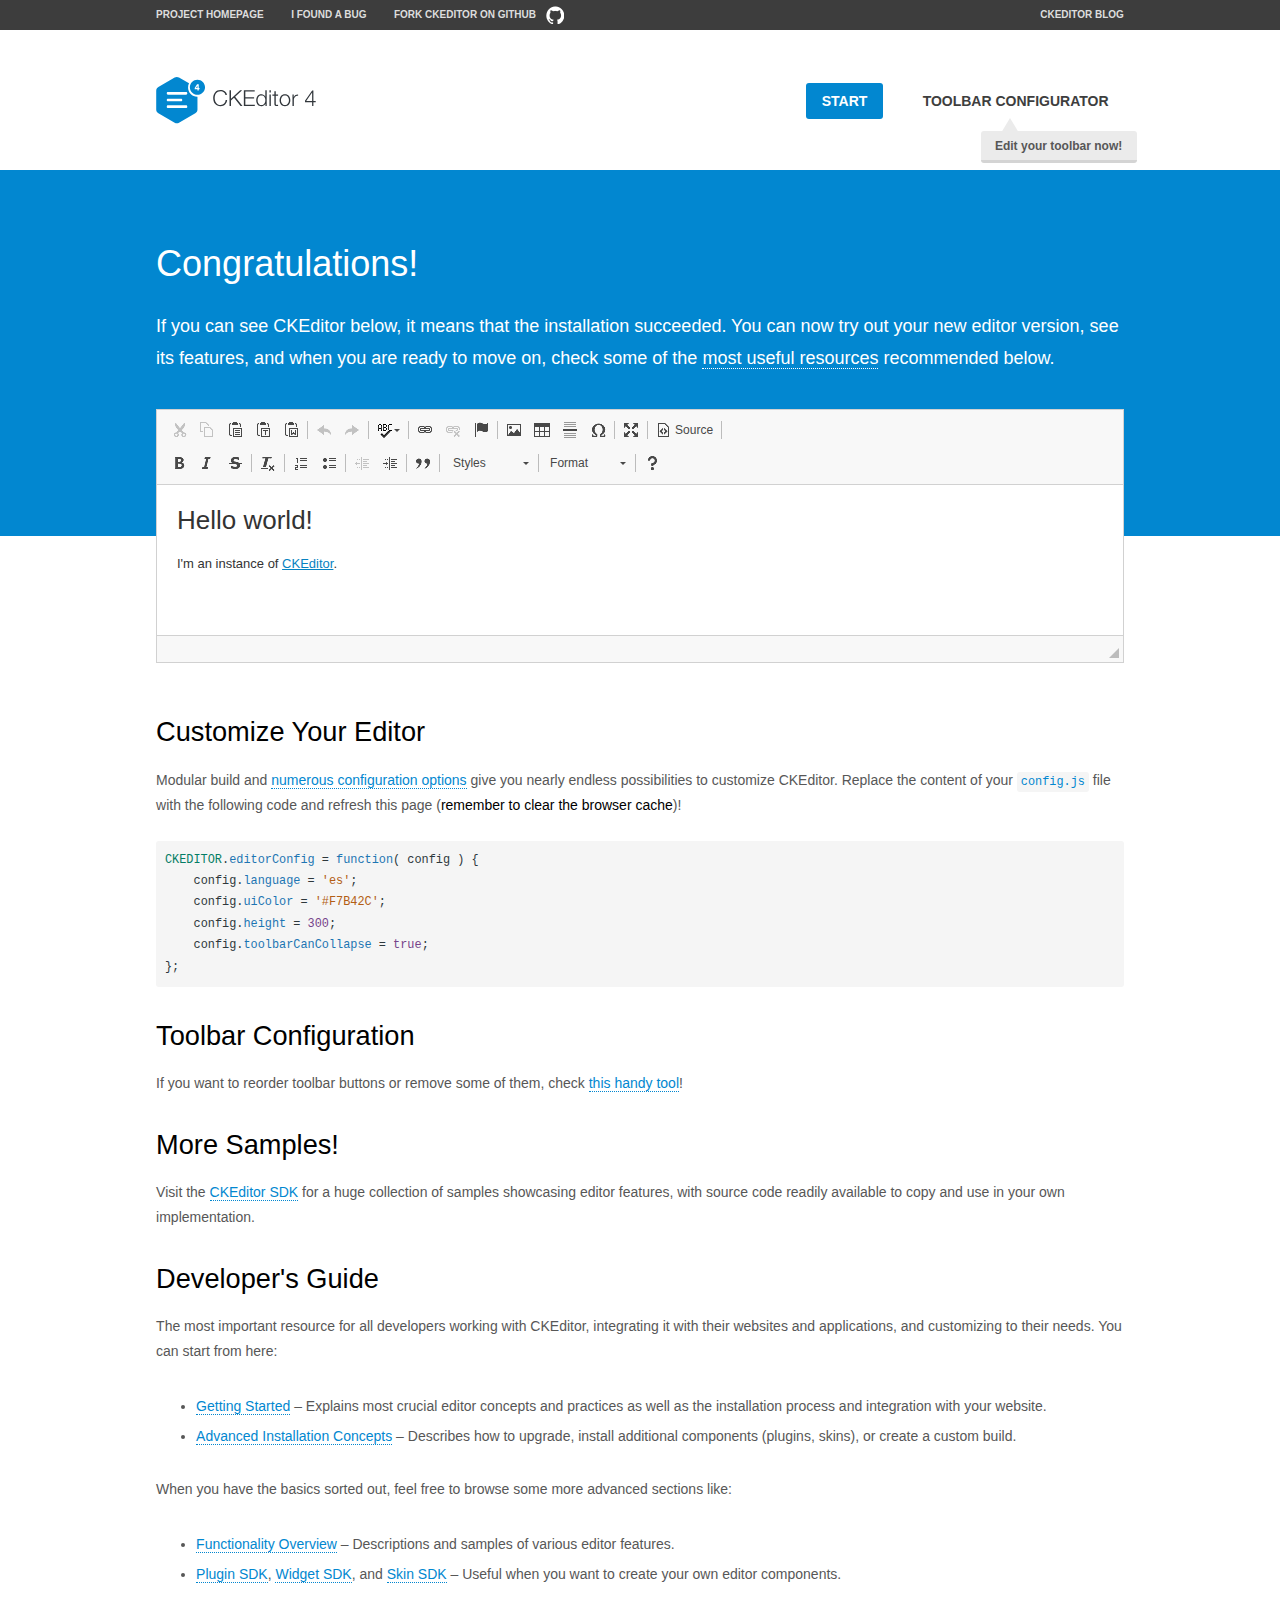
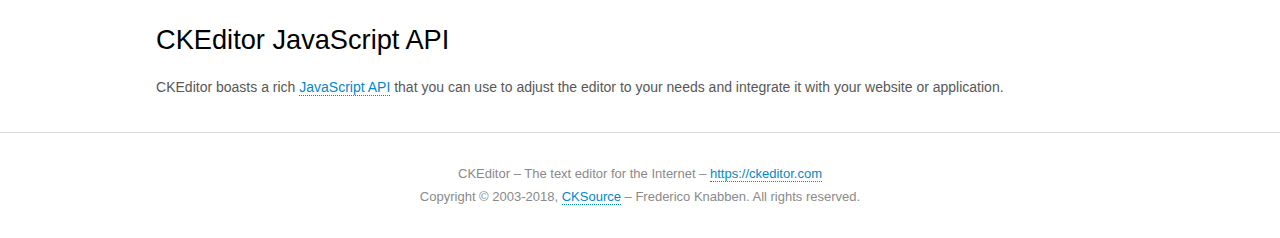
<file: assets/ckeditor/samples/index.html>
<!DOCTYPE html>
<!--
Copyright (c) 2003-2018, CKSource - Frederico Knabben. All rights reserved.
For licensing, see LICENSE.md or https://ckeditor.com/legal/ckeditor-oss-license
-->
<html>
<head>
	<meta charset="utf-8">
	<title>CKEditor Sample</title>
	<script src="../ckeditor.js"></script>
	<script src="js/sample.js"></script>
	<link rel="stylesheet" href="css/samples.css">
	<link rel="stylesheet" href="toolbarconfigurator/lib/codemirror/neo.css">
</head>
<body id="main">

<nav class="navigation-a">
	<div class="grid-container">
		<ul class="navigation-a-left grid-width-70">
			<li><a href="https://ckeditor.com/ckeditor-4/">Project Homepage</a></li>
			<li><a href="https://github.com/ckeditor/ckeditor-dev/issues">I found a bug</a></li>
			<li><a href="http://github.com/ckeditor/ckeditor-dev" class="icon-pos-right icon-navigation-a-github">Fork CKEditor on GitHub</a></li>
		</ul>
		<ul class="navigation-a-right grid-width-30">
			<li><a href="https://ckeditor.com/blog/">CKEditor Blog</a></li>
		</ul>
	</div>
</nav>

<header class="header-a">
	<div class="grid-container">
		<h1 class="header-a-logo grid-width-30">
			<a href="index.html"><img src="img/logo.svg" onerror="this.src='img/logo.png'; this.onerror=null;" alt="CKEditor Sample"></a>
		</h1>

		<nav class="navigation-b grid-width-70">
			<ul>
				<li><a href="index.html" class="button-a button-a-background">Start</a></li>
				<li><a href="toolbarconfigurator/index.html" class="button-a">Toolbar configurator <span class="balloon-a balloon-a-nw">Edit your toolbar now!</span></a></li>
			</ul>
		</nav>
	</div>
</header>

<main>
	<div class="adjoined-top">
		<div class="grid-container">
			<div class="content grid-width-100">
				<h1>Congratulations!</h1>
				<p>
					If you can see CKEditor below, it means that the installation succeeded.
					You can now try out your new editor version, see its features, and when you are ready to move on, check some of the <a href="#sample-customize">most useful resources</a> recommended below.
				</p>
			</div>
		</div>
	</div>
	<div class="adjoined-bottom">
		<div class="grid-container">
			<div class="grid-width-100">
				<div id="editor">
					<h1>Hello world!</h1>
					<p>I'm an instance of <a href="https://ckeditor.com">CKEditor</a>.</p>
				</div>
			</div>
		</div>
	</div>

	<div class="grid-container">
		<div class="content grid-width-100">
			<section id="sample-customize">
				<h2>Customize Your Editor</h2>
				<p>Modular build and <a href="https://docs.ckeditor.com/ckeditor4/docs/#!/guide/dev_configuration">numerous configuration options</a> give you nearly endless possibilities to customize CKEditor. Replace the content of your <code><a href="../config.js">config.js</a></code> file with the following code and refresh this page (<strong>remember to clear the browser cache</strong>)!</p>
		<pre class="cm-s-neo CodeMirror"><code><span style="padding-right: 0.1px;"><span class="cm-variable">CKEDITOR</span>.<span class="cm-property">editorConfig</span> <span class="cm-operator">=</span> <span class="cm-keyword">function</span>( <span class="cm-def">config</span> ) {</span>
<span style="padding-right: 0.1px;"><span class="cm-tab">	</span><span class="cm-variable-2">config</span>.<span class="cm-property">language</span> <span class="cm-operator">=</span> <span class="cm-string">'es'</span>;</span>
<span style="padding-right: 0.1px;"><span class="cm-tab">	</span><span class="cm-variable-2">config</span>.<span class="cm-property">uiColor</span> <span class="cm-operator">=</span> <span class="cm-string">'#F7B42C'</span>;</span>
<span style="padding-right: 0.1px;"><span class="cm-tab">	</span><span class="cm-variable-2">config</span>.<span class="cm-property">height</span> <span class="cm-operator">=</span> <span class="cm-number">300</span>;</span>
<span style="padding-right: 0.1px;"><span class="cm-tab">	</span><span class="cm-variable-2">config</span>.<span class="cm-property">toolbarCanCollapse</span> <span class="cm-operator">=</span> <span class="cm-atom">true</span>;</span>
<span style="padding-right: 0.1px;">};</span></code></pre>
			</section>

			<section>
				<h2>Toolbar Configuration</h2>
				<p>If you want to reorder toolbar buttons or remove some of them, check <a href="toolbarconfigurator/index.html">this handy tool</a>!</p>
			</section>

			<section>
				<h2>More Samples!</h2>
				<p>Visit the <a href="https://sdk.ckeditor.com">CKEditor SDK</a> for a huge collection of samples showcasing editor features, with source code readily available to copy and use in your own implementation.</p>
			</section>

			<section>
				<h2>Developer's Guide</h2>
				<p>The most important resource for all developers working with CKEditor, integrating it with their websites and applications, and customizing to their needs. You can start from here:</p>
				<ul>
					<li><a href="https://docs.ckeditor.com/ckeditor4/docs/#!/guide/dev_installation">Getting Started</a> &ndash; Explains most crucial editor concepts and practices as well as the installation process and integration with your website.</li>
					<li><a href="https://docs.ckeditor.com/ckeditor4/docs/#!/guide/dev_advanced_installation">Advanced Installation Concepts</a> &ndash; Describes how to upgrade, install additional components (plugins, skins), or create a custom build.</li>
				</ul>
					<p>When you have the basics sorted out, feel free to browse some more advanced sections like:</p>
				<ul>
					<li><a href="https://docs.ckeditor.com/ckeditor4/docs/#!/guide/dev_features">Functionality Overview</a> &ndash; Descriptions and samples of various editor features.</li>
					<li><a href="https://docs.ckeditor.com/ckeditor4/docs/#!/guide/plugin_sdk_intro">Plugin SDK</a>, <a href="https://docs.ckeditor.com/ckeditor4/docs/#!/guide/widget_sdk_intro">Widget SDK</a>, and <a href="https://docs.ckeditor.com/ckeditor4/docs/#!/guide/skin_sdk_intro">Skin SDK</a> &ndash; Useful when you want to create your own editor components.</li>
				</ul>
			</section>

			<section>
				<h2>CKEditor JavaScript API</h2>
				<p>CKEditor boasts a rich <a href="https://docs.ckeditor.com/ckeditor4/docs/#!/api">JavaScript API</a> that you can use to adjust the editor to your needs and integrate it with your website or application.</p>
			</section>
		</div>
	</div>
</main>

<footer class="footer-a grid-container">
	<div class="grid-container">
		<p class="grid-width-100">
			CKEditor &ndash; The text editor for the Internet &ndash; <a class="samples" href="https://ckeditor.com/">https://ckeditor.com</a>
		</p>
		<p class="grid-width-100" id="copy">
			Copyright &copy; 2003-2018, <a class="samples" href="https://cksource.com/">CKSource</a> &ndash; Frederico Knabben. All rights reserved.
		</p>
	</div>
</footer>
<script>
	initSample();
</script>

</body>
</html>
</file>
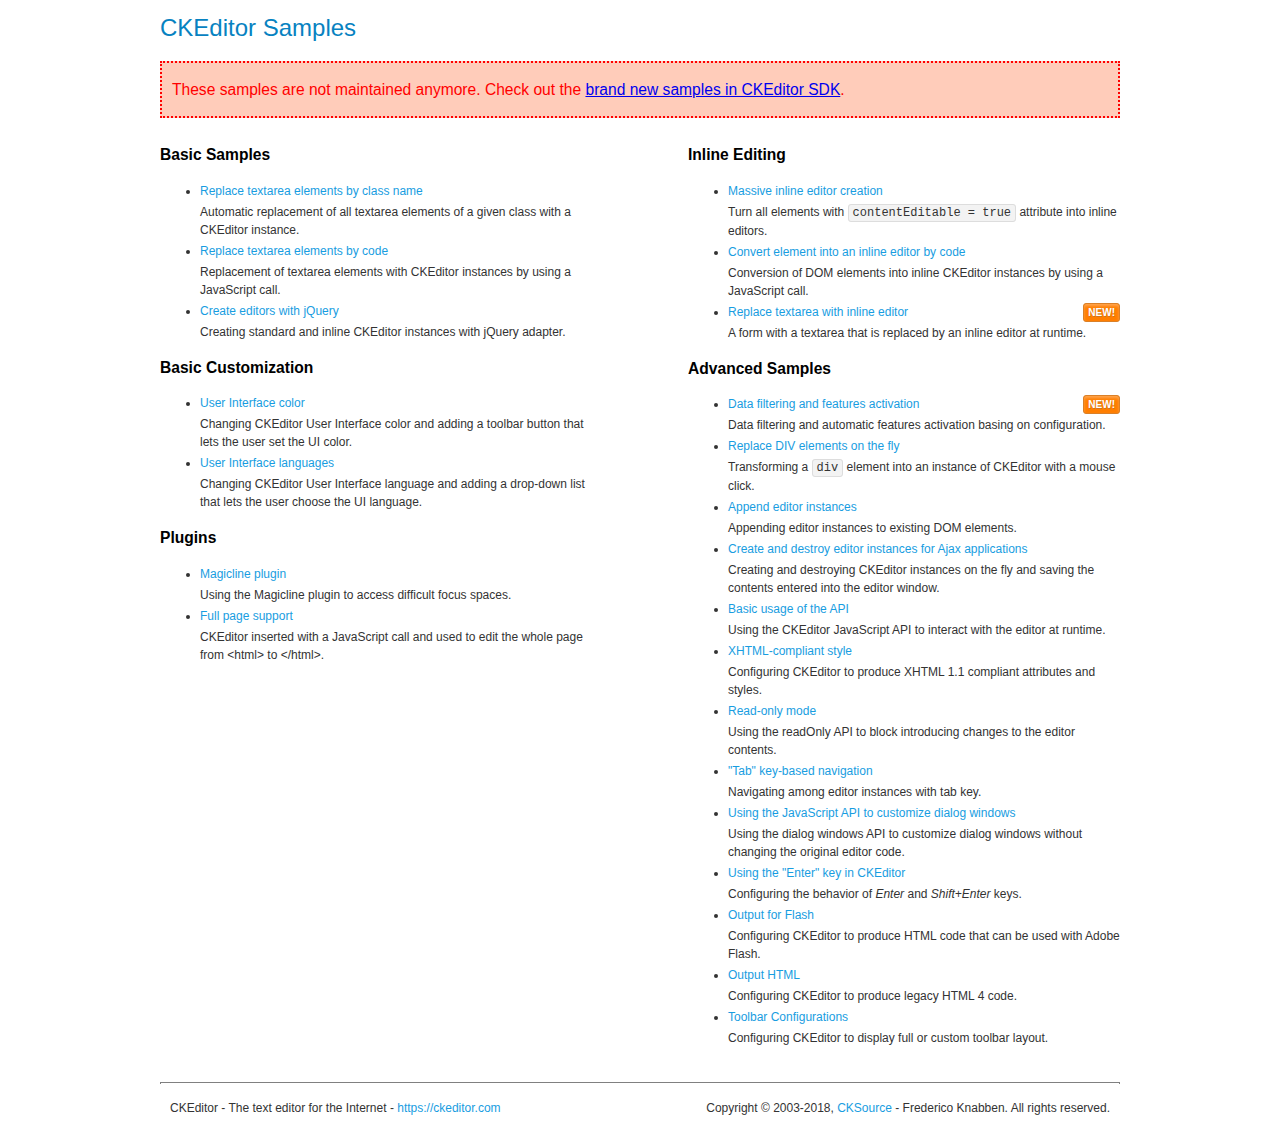
<file: assets/ckeditor/samples/old/index.html>
<!DOCTYPE html>
<!--
Copyright (c) 2003-2018, CKSource - Frederico Knabben. All rights reserved.
For licensing, see LICENSE.md or https://ckeditor.com/legal/ckeditor-oss-license
-->
<html>
<head>
	<meta charset="utf-8">
	<title>CKEditor Samples</title>
	<link rel="stylesheet" href="sample.css">
</head>
<body>
	<h1 class="samples">
		CKEditor Samples
	</h1>
	<div class="warning deprecated">
		These samples are not maintained anymore. Check out the <a href="https://sdk.ckeditor.com/">brand new samples in CKEditor SDK</a>.
	</div>
	<div class="twoColumns">
		<div class="twoColumnsLeft">
			<h2 class="samples">
				Basic Samples
			</h2>
			<dl class="samples">
				<dt><a class="samples" href="replacebyclass.html">Replace textarea elements by class name</a></dt>
				<dd>Automatic replacement of all textarea elements of a given class with a CKEditor instance.</dd>

				<dt><a class="samples" href="replacebycode.html">Replace textarea elements by code</a></dt>
				<dd>Replacement of textarea elements with CKEditor instances by using a JavaScript call.</dd>

				<dt><a class="samples" href="jquery.html">Create editors with jQuery</a></dt>
				<dd>Creating standard and inline CKEditor instances with jQuery adapter.</dd>
			</dl>

			<h2 class="samples">
				Basic Customization
			</h2>
			<dl class="samples">
				<dt><a class="samples" href="uicolor.html">User Interface color</a></dt>
				<dd>Changing CKEditor User Interface color and adding a toolbar button that lets the user set the UI color.</dd>

				<dt><a class="samples" href="uilanguages.html">User Interface languages</a></dt>
				<dd>Changing CKEditor User Interface language and adding a drop-down list that lets the user choose the UI language.</dd>
			</dl>


			<h2 class="samples">Plugins</h2>
<dl class="samples">
<dt><a class="samples" href="magicline/magicline.html">Magicline plugin</a></dt>
<dd>Using the Magicline plugin to access difficult focus spaces.</dd>

<dt><a class="samples" href="wysiwygarea/fullpage.html">Full page support</a></dt>
<dd>CKEditor inserted with a JavaScript call and used to edit the whole page from &lt;html&gt; to &lt;/html&gt;.</dd>
</dl>
		</div>
		<div class="twoColumnsRight">
			<h2 class="samples">
				Inline Editing
			</h2>
			<dl class="samples">
				<dt><a class="samples" href="inlineall.html">Massive inline editor creation</a></dt>
				<dd>Turn all elements with <code>contentEditable = true</code> attribute into inline editors.</dd>

				<dt><a class="samples" href="inlinebycode.html">Convert element into an inline editor by code</a></dt>
				<dd>Conversion of DOM elements into inline CKEditor instances by using a JavaScript call.</dd>

				<dt><a class="samples" href="inlinetextarea.html">Replace textarea with inline editor</a> <span class="new">New!</span></dt>
				<dd>A form with a textarea that is replaced by an inline editor at runtime.</dd>

				
			</dl>

			<h2 class="samples">
				Advanced Samples
			</h2>
			<dl class="samples">
				<dt><a class="samples" href="datafiltering.html">Data filtering and features activation</a> <span class="new">New!</span></dt>
				<dd>Data filtering and automatic features activation basing on configuration.</dd>

				<dt><a class="samples" href="divreplace.html">Replace DIV elements on the fly</a></dt>
				<dd>Transforming a <code>div</code> element into an instance of CKEditor with a mouse click.</dd>

				<dt><a class="samples" href="appendto.html">Append editor instances</a></dt>
				<dd>Appending editor instances to existing DOM elements.</dd>

				<dt><a class="samples" href="ajax.html">Create and destroy editor instances for Ajax applications</a></dt>
				<dd>Creating and destroying CKEditor instances on the fly and saving the contents entered into the editor window.</dd>

				<dt><a class="samples" href="api.html">Basic usage of the API</a></dt>
				<dd>Using the CKEditor JavaScript API to interact with the editor at runtime.</dd>

				<dt><a class="samples" href="xhtmlstyle.html">XHTML-compliant style</a></dt>
				<dd>Configuring CKEditor to produce XHTML 1.1 compliant attributes and styles.</dd>

				<dt><a class="samples" href="readonly.html">Read-only mode</a></dt>
				<dd>Using the readOnly API to block introducing changes to the editor contents.</dd>

				<dt><a class="samples" href="tabindex.html">"Tab" key-based navigation</a></dt>
				<dd>Navigating among editor instances with tab key.</dd>


				
<dt><a class="samples" href="dialog/dialog.html">Using the JavaScript API to customize dialog windows</a></dt>
<dd>Using the dialog windows API to customize dialog windows without changing the original editor code.</dd>

<dt><a class="samples" href="enterkey/enterkey.html">Using the &quot;Enter&quot; key in CKEditor</a></dt>
<dd>Configuring the behavior of <em>Enter</em> and <em>Shift+Enter</em> keys.</dd>

<dt><a class="samples" href="htmlwriter/outputforflash.html">Output for Flash</a></dt>
<dd>Configuring CKEditor to produce HTML code that can be used with Adobe Flash.</dd>

<dt><a class="samples" href="htmlwriter/outputhtml.html">Output HTML</a></dt>
<dd>Configuring CKEditor to produce legacy HTML 4 code.</dd>

<dt><a class="samples" href="toolbar/toolbar.html">Toolbar Configurations</a></dt>
<dd>Configuring CKEditor to display full or custom toolbar layout.</dd>

			</dl>
		</div>
	</div>
	<div id="footer">
		<hr>
		<p>
			CKEditor - The text editor for the Internet - <a class="samples" href="https://ckeditor.com/">https://ckeditor.com</a>
		</p>
		<p id="copy">
			Copyright &copy; 2003-2018, <a class="samples" href="https://cksource.com/">CKSource</a> - Frederico Knabben. All rights reserved.
		</p>
	</div>
</body>
</html>
</file>
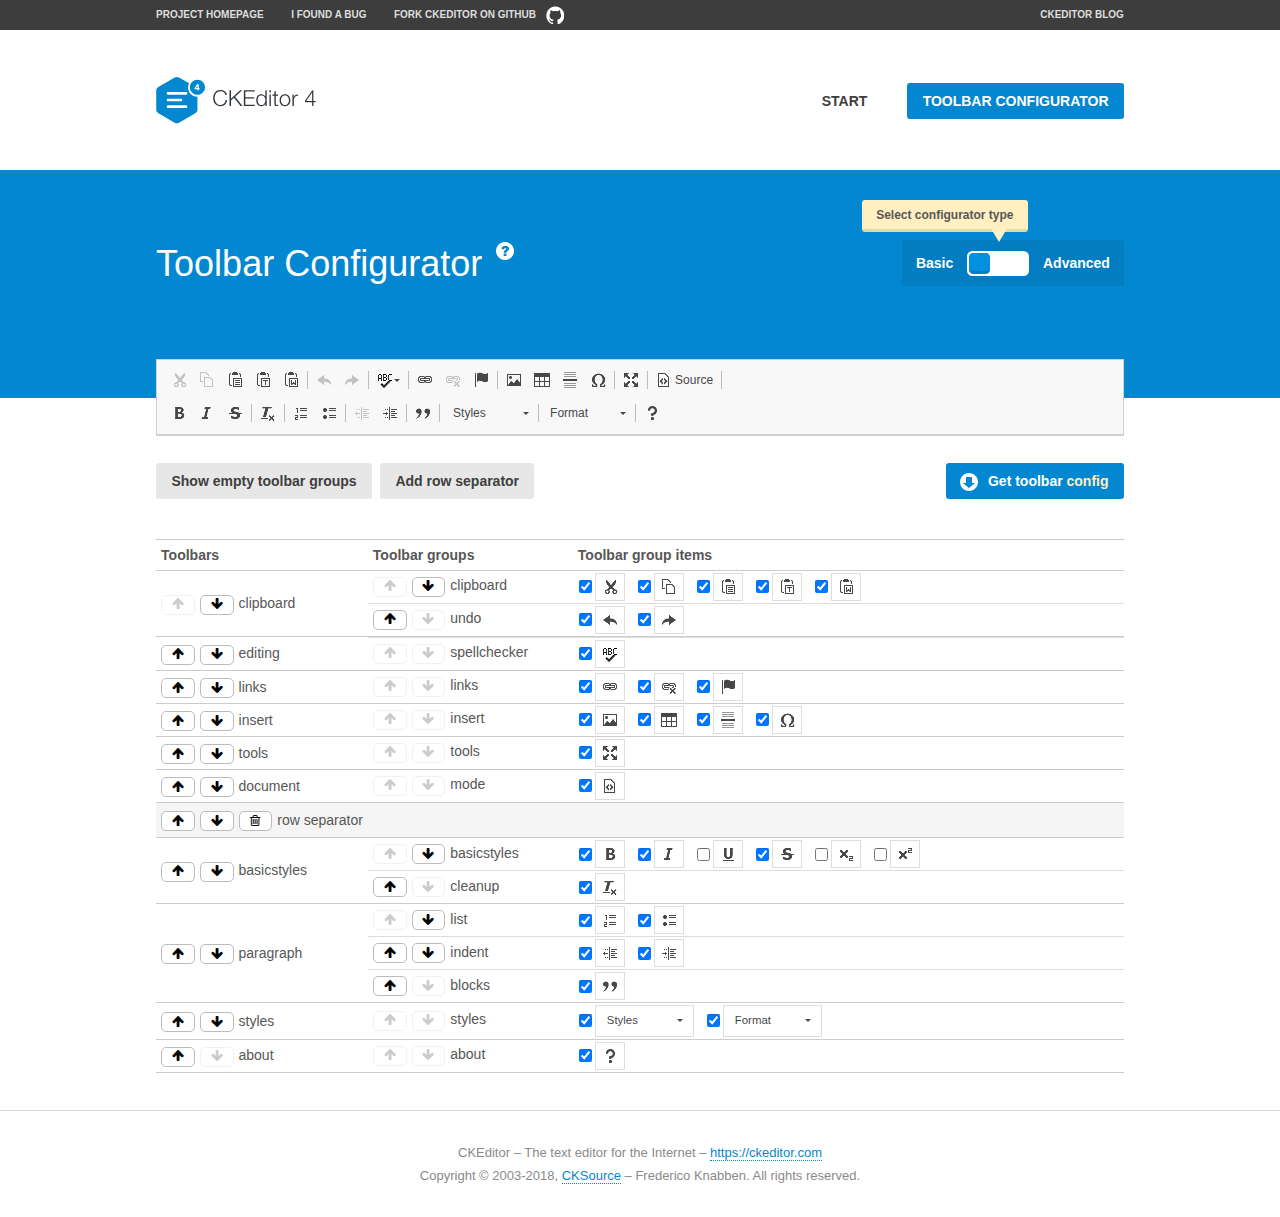
<file: assets/ckeditor/samples/toolbarconfigurator/index.html>
<!DOCTYPE html>
<!--
Copyright (c) 2003-2018, CKSource - Frederico Knabben. All rights reserved.
For licensing, see LICENSE.md or https://ckeditor.com/legal/ckeditor-oss-license
-->
<!--[if IE 8]><html class="ie8"><![endif]-->
<!--[if gt IE 8]><html><![endif]-->
<!--[if !IE]><!--><html><!--<![endif]-->
<head>
	<meta charset="utf-8">
	<title>Toolbar Configurator</title>
	<script src="../../ckeditor.js"></script>
	<script>
		if ( CKEDITOR.env.ie && CKEDITOR.env.version < 9 )
			CKEDITOR.tools.enableHtml5Elements( document );
	</script>
	<link rel="stylesheet" href="lib/codemirror/codemirror.css">
	<link rel="stylesheet" href="lib/codemirror/show-hint.css">
	<link rel="stylesheet" href="lib/codemirror/neo.css">
	<link rel="stylesheet" href="css/fontello.css">
	<link rel="stylesheet" href="../css/samples.css">
</head>
<body id="toolbar">

<nav class="navigation-a">
	<div class="grid-container">
		<ul class="navigation-a-left grid-width-70">
			<li><a href="https://ckeditor.com/ckeditor-4/">Project Homepage</a></li>
			<li><a href="https://github.com/ckeditor/ckeditor-dev/issues">I found a bug</a></li>
			<li><a href="http://github.com/ckeditor/ckeditor-dev" class="icon-pos-right icon-navigation-a-github">Fork CKEditor on GitHub</a></li>
		</ul>
		<ul class="navigation-a-right grid-width-30">
			<li><a href="https://ckeditor.com/blog/">CKEditor Blog</a></li>
		</ul>
	</div>
</nav>

<header class="header-a">
	<div class="grid-container">
		<h1 class="header-a-logo grid-width-30">
			<a href="../index.html"><img src="../img/logo.svg" onerror="this.src='../img/logo.png'; this.onerror=null;" alt="CKEditor Logo"></a>
		</h1>
		<nav class="navigation-b grid-width-70">
			<ul>
				<li><a href="../index.html"  class="button-a">Start</a></li>
				<li><a href="index.html"  class="button-a button-a-background">Toolbar configurator</a></li>
			</ul>
		</nav>
	</div>
</header>

<main>
	<div class="adjoined-top">
		<div class="grid-container">
			<div class="content grid-width-100">
				<div class="grid-container-nested">
					<h1 class="grid-width-60">
						Toolbar Configurator
						<a href="#help-content" type="button" title="Configurator help" id="help" class="button-a button-a-background button-a-no-text icon-pos-left icon-question-mark">Help</a>
					</h1>

					<div class="grid-width-40 grid-switch-magic">
						<div class="switch">
							<span class="balloon-a balloon-a-se">Select configurator type</span>
							<input type="radio" name="radio" data-num="1" id="radio-basic" />
							<input type="radio" name="radio" data-num="2" id="radio-advanced" />
							<label data-for="1" for="radio-basic">Basic</label>
							<span class="switch-inner">
								<span class="handler"></span>
							</span>
							<label data-for="2" for="radio-advanced">Advanced</label>
						</div>
					</div>
				</div>
			</div>
		</div>
	</div>
	<div class="adjoined-bottom">
		<div class="grid-container">
			<div class="grid-width-100">
				<div class="editors-container">
					<div id="editor-basic"></div>
					<div id="editor-advanced"></div>
				</div>
			</div>
		</div>
	</div>

	<div class="grid-container configurator">
		<div class="content grid-width-100">
			<div class="configurator">
				<div>
					<div id="toolbarModifierWrapper"></div>
				</div>
			</div>
		</div>
	</div>

	<div id="help-content">
		<div class="grid-container">
			<div class="grid-width-100">
				<h2>What Am I Doing Here?</h2>

				<div class="grid-container grid-container-nested">
					<div class="basic">
						<div class="grid-width-50">
							<p>Arrange <a href="https://docs.ckeditor.com/ckeditor4/docs/#!/api/CKEDITOR.config-cfg-toolbarGroups">toolbar groups</a>, toggle <a href="https://docs.ckeditor.com/ckeditor4/docs/#!/api/CKEDITOR.config-cfg-removeButtons">button visibility</a> according to your needs and get your toolbar configuration.</p>
							<p>You can replace the content of the <a href="../../config.js"><code>config.js</code></a> file with the generated configuration. If you already set some configuration options you will need to merge both configurations.</p>
						</div>
						<div class="grid-width-50">
							<p>Read more about different ways of <a href="https://docs.ckeditor.com/ckeditor4/docs/#!/guide/dev_configuration">setting configuration</a> and do not forget about <strong>clearing browser cache</strong>.</p>
							<p>Arranging toolbar groups is the recommended way of configuring the toolbar, but if you need more freedom you can use the <a href="#advanced">advanced configurator</a>.</p>
						</div>
					</div>
					<div class="advanced" style="display: none;">
						<div class="grid-width-50">
							<p>With this code editor you can edit your <a href="https://docs.ckeditor.com/ckeditor4/docs/#!/api/CKEDITOR.config-cfg-toolbar">toolbar configuration</a> live.</p>
							<p>You can replace the content of the <a href="../../config.js"><code>config.js</code></a> file with the generated configuration. If you already set some configuration options you will need to merge both configurations.</p>
						</div>
						<div class="grid-width-50">
							<p>Read more about different ways of <a href="https://docs.ckeditor.com/ckeditor4/docs/#!/guide/dev_configuration">setting configuration</a> and do not forget about <strong>clearing browser cache</strong>.</p>
						</div>
					</div>
				</div>

				<p class="grid-container grid-container-nested">
					<button type="button" class="help-content-close grid-width-100 button-a button-a-background">Got it. Let's play!</button>
				</p>
			</div>
		</div>
	</div>
</main>

<footer class="footer-a grid-container">
	<p class="grid-width-100">
		CKEditor &ndash; The text editor for the Internet &ndash; <a class="samples" href="https://ckeditor.com/">https://ckeditor.com</a>
	</p>
	<p class="grid-width-100" id="copy">
		Copyright &copy; 2003-2018, <a class="samples" href="https://cksource.com/">CKSource</a> &ndash; Frederico Knabben. All rights reserved.
	</p>
</footer>

<script src="lib/codemirror/codemirror.js"></script>
<script src="lib/codemirror/javascript.js"></script>
<script src="lib/codemirror/show-hint.js"></script>

<script src="js/fulltoolbareditor.js"></script>
<script src="js/abstracttoolbarmodifier.js"></script>
<script src="js/toolbarmodifier.js"></script>
<script src="js/toolbartextmodifier.js"></script>
<script src="../js/sf.js"></script>

<script>
	( function() {
		'use strict';

		var mode = ( window.location.hash.substr( 1 ) === 'advanced' ) ? 'advanced' : 'basic',
			configuratorSection = CKEDITOR.document.findOne( 'main > .grid-container.configurator' ),
			basicInstruction = CKEDITOR.document.findOne( '#help-content .basic' ),
			advancedInstruction = CKEDITOR.document.findOne( '#help-content .advanced' ),

			// Configurator mode switcher.
			modeSwitchBasic = CKEDITOR.document.getById( 'radio-basic' ),
			modeSwitchAdvanced = CKEDITOR.document.getById( 'radio-advanced' );

		// Initial setup
		function updateSwitcher() {
			if ( mode === 'advanced' ) {
				modeSwitchAdvanced.$.checked = true;
			} else {
				modeSwitchBasic.$.checked = true;
			}
		}

		updateSwitcher();

		CKEDITOR.document.getWindow().on( 'hashchange', function( e ) {
			var hash = window.location.hash.substr( 1 );
			if ( !( hash === 'advanced' || hash === 'basic' ) ) {
				return;
			}
			mode = hash;
			onToolbarsDone( mode );
		} );

		CKEDITOR.document.getWindow().on( 'resize', function() {
			updateToolbar( ( mode === 'basic' ? toolbarModifier : toolbarTextModifier )[ 'editorInstance' ] );
		} );

		function onRefresh( modifier ) {
			modifier = modifier || this;

			if ( mode === 'basic' && modifier instanceof ToolbarConfigurator.ToolbarTextModifier ) {
				return;
			}

			// CodeMirror container becomes visible, so we need to refresh and to avoid rendering problems.
			if ( mode === 'advanced' && modifier instanceof ToolbarConfigurator.ToolbarTextModifier ) {
				modifier.codeContainer.refresh();
			}

			updateToolbar( modifier.editorInstance );
		}

		function updateToolbar( editor ) {
			var editorContainer = editor.container;

			// Not always editor is loaded.
			if ( !editorContainer ) {
				return;
			}

			var displayStyle = editorContainer.getStyle( 'display' );

			editorContainer.setStyle( 'display', 'block' );

			var newHeight = editorContainer.getSize( 'height' );

			var newMarginTop = parseInt( editorContainer.getComputedStyle( 'margin-top' ), 10 );
			newMarginTop = ( isNaN( newMarginTop ) ? 0 : Number( newMarginTop ) );

			var newMarginBottom = parseInt( editorContainer.getComputedStyle( 'margin-bottom' ), 10 );
			newMarginBottom = ( isNaN( newMarginBottom ) ? 0 : Number( newMarginBottom ) );

			var result = newHeight + newMarginTop + newMarginBottom;

			editorContainer.setStyle( 'display', displayStyle );

			editor.container.getAscendant( 'div' ).setStyle( 'height', result + 'px' );
		}

		var toolbarModifier = new ToolbarConfigurator.ToolbarModifier( 'editor-basic' );

		var done = 0;
		toolbarModifier.init( onToolbarInit );
		toolbarModifier.onRefresh = onRefresh;

		CKEDITOR.document.getById( 'toolbarModifierWrapper' ).append( toolbarModifier.mainContainer );

		var toolbarTextModifier = new ToolbarConfigurator.ToolbarTextModifier( 'editor-advanced' );
		toolbarTextModifier.init( onToolbarInit );
		toolbarTextModifier.onRefresh = onRefresh;

		function onToolbarInit() {
			if ( ++done === 2 ) {
				onToolbarsDone();

				positionSticky.watch( CKEDITOR.document.findOne( '.toolbar' ), function() {
					return mode === 'advanced';
				} );
			}
		}

		function onToolbarsDone() {
			if ( mode === 'basic' ) {
				toggleModeBasic( false );
			} else {
				toggleModeAdvanced( false );
			}

			updateSwitcher();

			setTimeout( function() {
				CKEDITOR.document.findOne( '.editors-container' ).addClass( 'active' );
				CKEDITOR.document.findOne( '#toolbarModifierWrapper' ).addClass( 'active' );
			}, 200 );
		}

		CKEDITOR.document.getById( 'toolbarModifierWrapper' ).append( toolbarTextModifier.mainContainer );

		function toogleModeSwitch( onElement, offElement, onModifier, offModifier ) {
			onElement.addClass( 'fancy-button-active' );
			offElement.removeClass( 'fancy-button-active' );

			onModifier.showUI();
			offModifier.hideUI();
		}

		function toggleModeBasic( callOnRefresh ) {
			callOnRefresh = ( callOnRefresh !== false );
			mode = 'basic';
			window.location.hash = '#basic';
			toogleModeSwitch( modeSwitchBasic, modeSwitchAdvanced, toolbarModifier, toolbarTextModifier );

			configuratorSection.removeClass( 'freed-width' );
			basicInstruction.show();
			advancedInstruction.hide();

			callOnRefresh && onRefresh( toolbarModifier );
		}

		function toggleModeAdvanced( callOnRefresh ) {
			callOnRefresh = ( callOnRefresh !== false );
			mode = 'advanced';
			window.location.hash = '#advanced';
			toogleModeSwitch( modeSwitchAdvanced, modeSwitchBasic, toolbarTextModifier, toolbarModifier );

			configuratorSection.addClass( 'freed-width' );
			advancedInstruction.show();
			basicInstruction.hide();

			callOnRefresh && onRefresh( toolbarTextModifier );
		}

		modeSwitchBasic.on( 'click', toggleModeBasic );
		modeSwitchAdvanced.on( 'click', toggleModeAdvanced );

		//
		// Position:sticky for the toolbar.
		//

		// Will make elements behave like they were styled with position:sticky.
		var positionSticky = {
			// Store object: {
			// 		element: CKEDITOR.dom.element, // Element which will float.
			// 		placeholder: CKEDITOR.dom.element, // Placeholder which is place to prevent page bounce.
			// 		isFixed: boolean // Whether element float now.
			// }
			watched: [],

			active: [],

			staticContainer: null,

			init: function() {
				var element = CKEDITOR.dom.element.createFromHtml(
					'<div class="staticContainer">' +
						'<div class="grid-container" >' +
							'<div class="grid-width-100">' +
								'<div class="inner"></div>' +
							'</div>' +
						'</div>' +
					'</div>' );

				this.staticContainer = element.findOne( '.inner' );

				CKEDITOR.document.getBody().append( element );
			},

			watch: function( element, preventFunc ) {
				this.watched.push( {
					element: element,
					placeholder: new CKEDITOR.dom.element( 'div' ),
					isFixed: false,
					preventFunc: preventFunc
				} );
			},

			checkAll: function() {
				for ( var i = 0; i < this.watched.length; i++ ) {
					this.check( this.watched[ i ] );
				}
			},

			check: function( element ) {
				var isFixed = element.isFixed;
				var shouldBeFixed = this.shouldBeFixed( element );

				// Nothing to be done.
				if ( isFixed === shouldBeFixed ) {
					return;
				}

				var placeholder = element.placeholder;

				if ( isFixed ) {
					// Unfixing.

					element.element.insertBefore( placeholder );
					placeholder.remove();

					element.element.removeStyle( 'margin' );

					this.active.splice( CKEDITOR.tools.indexOf( this.active, element ), 1 );

				} else {
					// Fixing.
					placeholder.setStyle( 'width', element.element.getSize( 'width' ) + 'px' );
					placeholder.setStyle( 'height', element.element.getSize( 'height' ) + 'px' );
					placeholder.setStyle( 'margin-bottom', element.element.getComputedStyle( 'margin-bottom' ) );
					placeholder.setStyle( 'display', element.element.getComputedStyle( 'display' ) );
					placeholder.insertAfter( element.element );

					this.staticContainer.append( element.element );

					this.active.push( element );
				}

				element.isFixed = !element.isFixed;
			},

			shouldBeFixed: function( element ) {
				if ( element.preventFunc && element.preventFunc() ) {
					return false;
				}

				// If element is already fixed we are checking it's placeholder.
				var related = ( element.isFixed ? element.placeholder : element.element ),
					clientRect = related.$.getBoundingClientRect(),
					staticHeight = this.staticContainer.getSize('height' ),
					elemHeight = element.element.getSize( 'height' );

				if ( element.isFixed ) {
					return ( clientRect.top + elemHeight < staticHeight );
				} else {
					return ( clientRect.top < staticHeight );
				}
			}
		};

		positionSticky.init();

		CKEDITOR.document.getWindow().on( 'scroll',
			new CKEDITOR.tools.eventsBuffer( 100, positionSticky.checkAll, positionSticky ).input
		);

		// Make the toolbar sticky.
		positionSticky.watch( CKEDITOR.document.findOne( '.editors-container' ) );

		// Help button and help-content.
		( function() {
			var helpButton = CKEDITOR.document.getById( 'help' ),
				helpContent = CKEDITOR.document.getById( 'help-content' );

			// Don't show help button on IE8 because it's unsupported by Pico Modal.
			if ( CKEDITOR.env.ie && CKEDITOR.env.version == 8 ) {
				helpButton.hide();
			} else {
				// Display help modal when the button is clicked.
				helpButton.on( 'click', function( evt ) {
					SF.modal( {
						// Clone modal content from DOM.
						content: helpContent.getHtml(),

						afterCreate: function( modal ) {
							// Enable modal content button to close the modal.
							new CKEDITOR.dom.element( modal.modalElem() ).findOne( '.help-content-close' ).once( 'click', modal.close );
						}
					} ).show();
				} );
			}
		} )();
	} )();
</script>
</body>
</html>
</file>
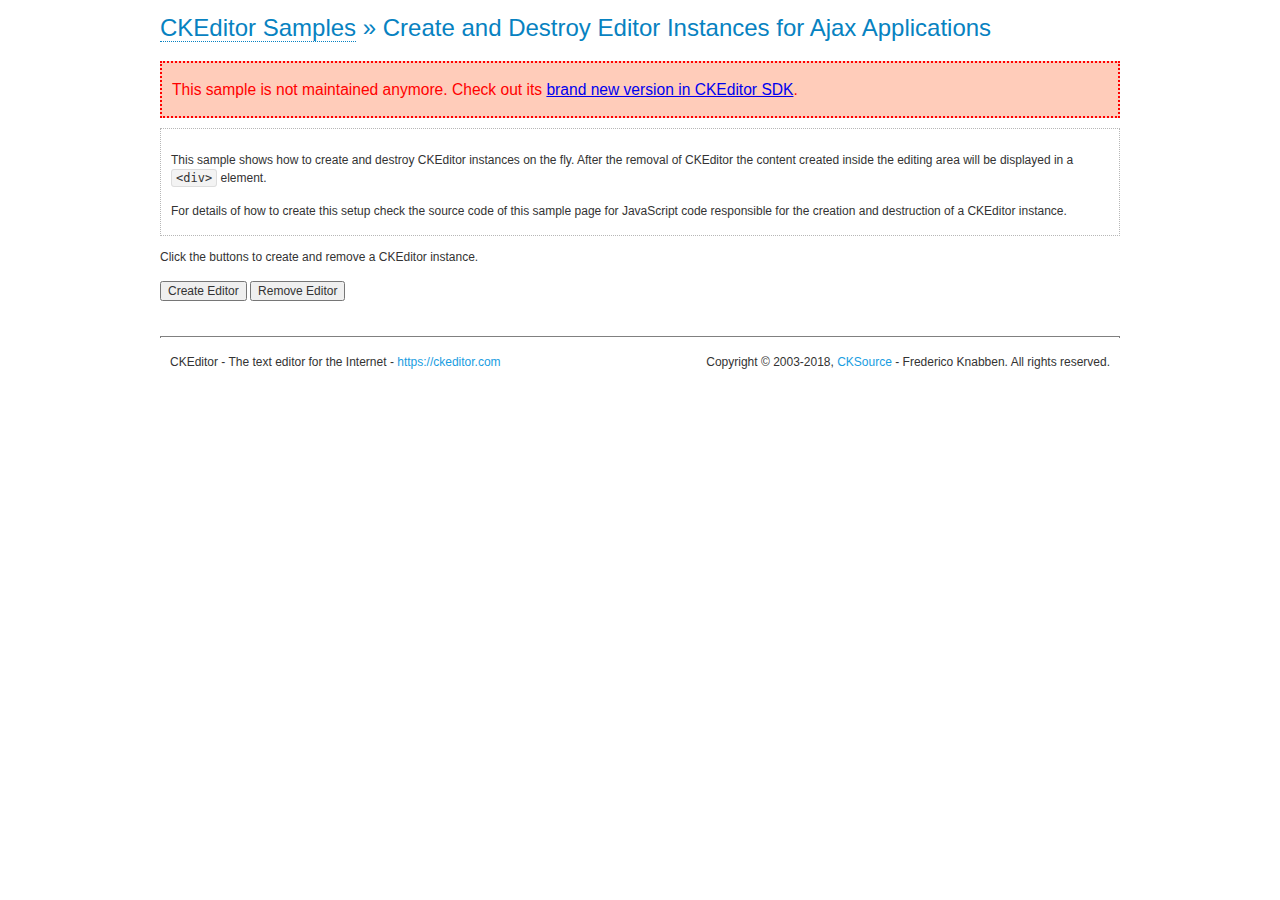
<file: assets/ckeditor/samples/old/ajax.html>
<!DOCTYPE html>
<!--
Copyright (c) 2003-2018, CKSource - Frederico Knabben. All rights reserved.
For licensing, see LICENSE.md or https://ckeditor.com/legal/ckeditor-oss-license
-->
<html>
<head>
	<meta charset="utf-8">
	<title>Ajax &mdash; CKEditor Sample</title>
	<script src="../../ckeditor.js"></script>
	<link rel="stylesheet" href="sample.css">
	<script>

		var editor, html = '';

		function createEditor() {
			if ( editor )
				return;

			// Create a new editor inside the <div id="editor">, setting its value to html
			var config = {};
			editor = CKEDITOR.appendTo( 'editor', config, html );
		}

		function removeEditor() {
			if ( !editor )
				return;

			// Retrieve the editor contents. In an Ajax application, this data would be
			// sent to the server or used in any other way.
			document.getElementById( 'editorcontents' ).innerHTML = html = editor.getData();
			document.getElementById( 'contents' ).style.display = '';

			// Destroy the editor.
			editor.destroy();
			editor = null;
		}

	</script>
</head>
<body>
	<h1 class="samples">
		<a href="index.html">CKEditor Samples</a> &raquo; Create and Destroy Editor Instances for Ajax Applications
	</h1>
	<div class="warning deprecated">
		This sample is not maintained anymore. Check out its <a href="https://sdk.ckeditor.com/samples/saveajax.html">brand new version in CKEditor SDK</a>.
	</div>
	<div class="description">
		<p>
			This sample shows how to create and destroy CKEditor instances on the fly. After the removal of CKEditor the content created inside the editing
			area will be displayed in a <code>&lt;div&gt;</code> element.
		</p>
		<p>
			For details of how to create this setup check the source code of this sample page
			for JavaScript code responsible for the creation and destruction of a CKEditor instance.
		</p>
	</div>
	<p>Click the buttons to create and remove a CKEditor instance.</p>
	<p>
		<input onclick="createEditor();" type="button" value="Create Editor">
		<input onclick="removeEditor();" type="button" value="Remove Editor">
	</p>
	<!-- This div will hold the editor. -->
	<div id="editor">
	</div>
	<div id="contents" style="display: none">
		<p>
			Edited Contents:
		</p>
		<!-- This div will be used to display the editor contents. -->
		<div id="editorcontents">
		</div>
	</div>
	<div id="footer">
		<hr>
		<p>
			CKEditor - The text editor for the Internet - <a class="samples" href="https://ckeditor.com/">https://ckeditor.com</a>
		</p>
		<p id="copy">
			Copyright &copy; 2003-2018, <a class="samples" href="https://cksource.com/">CKSource</a> - Frederico
			Knabben. All rights reserved.
		</p>
	</div>
</body>
</html>
</file>
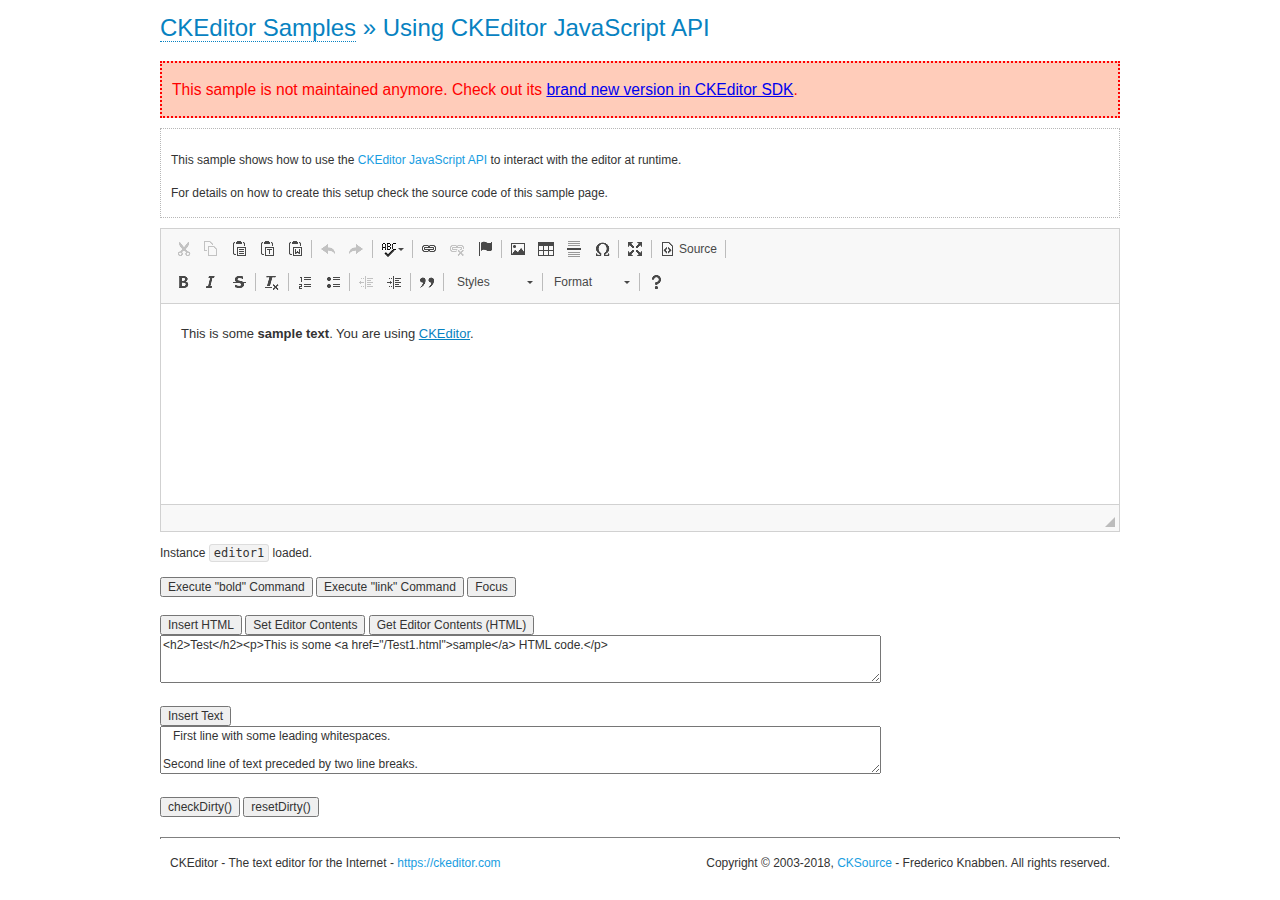
<file: assets/ckeditor/samples/old/api.html>
<!DOCTYPE html>
<!--
Copyright (c) 2003-2018, CKSource - Frederico Knabben. All rights reserved.
For licensing, see LICENSE.md or https://ckeditor.com/legal/ckeditor-oss-license
-->
<html>
<head>
	<meta charset="utf-8">
	<title>API Usage &mdash; CKEditor Sample</title>
	<script src="../../ckeditor.js"></script>
	<link href="sample.css" rel="stylesheet">
	<script>

// The instanceReady event is fired, when an instance of CKEditor has finished
// its initialization.
CKEDITOR.on( 'instanceReady', function( ev ) {
	// Show the editor name and description in the browser status bar.
	document.getElementById( 'eMessage' ).innerHTML = 'Instance <code>' + ev.editor.name + '<\/code> loaded.';

	// Show this sample buttons.
	document.getElementById( 'eButtons' ).style.display = 'block';
});

function InsertHTML() {
	// Get the editor instance that we want to interact with.
	var editor = CKEDITOR.instances.editor1;
	var value = document.getElementById( 'htmlArea' ).value;

	// Check the active editing mode.
	if ( editor.mode == 'wysiwyg' )
	{
		// Insert HTML code.
		// https://docs.ckeditor.com/ckeditor4/docs/#!/api/CKEDITOR.editor-method-insertHtml
		editor.insertHtml( value );
	}
	else
		alert( 'You must be in WYSIWYG mode!' );
}

function InsertText() {
	// Get the editor instance that we want to interact with.
	var editor = CKEDITOR.instances.editor1;
	var value = document.getElementById( 'txtArea' ).value;

	// Check the active editing mode.
	if ( editor.mode == 'wysiwyg' )
	{
		// Insert as plain text.
		// https://docs.ckeditor.com/ckeditor4/docs/#!/api/CKEDITOR.editor-method-insertText
		editor.insertText( value );
	}
	else
		alert( 'You must be in WYSIWYG mode!' );
}

function SetContents() {
	// Get the editor instance that we want to interact with.
	var editor = CKEDITOR.instances.editor1;
	var value = document.getElementById( 'htmlArea' ).value;

	// Set editor contents (replace current contents).
	// https://docs.ckeditor.com/ckeditor4/docs/#!/api/CKEDITOR.editor-method-setData
	editor.setData( value );
}

function GetContents() {
	// Get the editor instance that you want to interact with.
	var editor = CKEDITOR.instances.editor1;

	// Get editor contents
	// https://docs.ckeditor.com/ckeditor4/docs/#!/api/CKEDITOR.editor-method-getData
	alert( editor.getData() );
}

function ExecuteCommand( commandName ) {
	// Get the editor instance that we want to interact with.
	var editor = CKEDITOR.instances.editor1;

	// Check the active editing mode.
	if ( editor.mode == 'wysiwyg' )
	{
		// Execute the command.
		// https://docs.ckeditor.com/ckeditor4/docs/#!/api/CKEDITOR.editor-method-execCommand
		editor.execCommand( commandName );
	}
	else
		alert( 'You must be in WYSIWYG mode!' );
}

function CheckDirty() {
	// Get the editor instance that we want to interact with.
	var editor = CKEDITOR.instances.editor1;
	// Checks whether the current editor contents present changes when compared
	// to the contents loaded into the editor at startup
	// https://docs.ckeditor.com/ckeditor4/docs/#!/api/CKEDITOR.editor-method-checkDirty
	alert( editor.checkDirty() );
}

function ResetDirty() {
	// Get the editor instance that we want to interact with.
	var editor = CKEDITOR.instances.editor1;
	// Resets the "dirty state" of the editor (see CheckDirty())
	// https://docs.ckeditor.com/ckeditor4/docs/#!/api/CKEDITOR.editor-method-resetDirty
	editor.resetDirty();
	alert( 'The "IsDirty" status has been reset' );
}

function Focus() {
	CKEDITOR.instances.editor1.focus();
}

function onFocus() {
	document.getElementById( 'eMessage' ).innerHTML = '<b>' + this.name + ' is focused </b>';
}

function onBlur() {
	document.getElementById( 'eMessage' ).innerHTML = this.name + ' lost focus';
}

	</script>

</head>
<body>
	<h1 class="samples">
		<a href="index.html">CKEditor Samples</a> &raquo; Using CKEditor JavaScript API
	</h1>
	<div class="warning deprecated">
		This sample is not maintained anymore. Check out its <a href="https://sdk.ckeditor.com/samples/api.html">brand new version in CKEditor SDK</a>.
	</div>
	<div class="description">
	<p>
		This sample shows how to use the
		<a class="samples" href="https://docs.ckeditor.com/ckeditor4/docs/#!/api/CKEDITOR.editor">CKEditor JavaScript API</a>
		to interact with the editor at runtime.
	</p>
	<p>
		For details on how to create this setup check the source code of this sample page.
	</p>
	</div>

	<!-- This <div> holds alert messages to be display in the sample page. -->
	<div id="alerts">
		<noscript>
			<p>
				<strong>CKEditor requires JavaScript to run</strong>. In a browser with no JavaScript
				support, like yours, you should still see the contents (HTML data) and you should
				be able to edit it normally, without a rich editor interface.
			</p>
		</noscript>
	</div>
	<form action="../../../samples/sample_posteddata.php" method="post">
		<textarea cols="100" id="editor1" name="editor1" rows="10">&lt;p&gt;This is some &lt;strong&gt;sample text&lt;/strong&gt;. You are using &lt;a href="https://ckeditor.com/"&gt;CKEditor&lt;/a&gt;.&lt;/p&gt;</textarea>

		<script>
			// Replace the <textarea id="editor1"> with an CKEditor instance.
			CKEDITOR.replace( 'editor1', {
				on: {
					focus: onFocus,
					blur: onBlur,

					// Check for availability of corresponding plugins.
					pluginsLoaded: function( evt ) {
						var doc = CKEDITOR.document, ed = evt.editor;
						if ( !ed.getCommand( 'bold' ) )
							doc.getById( 'exec-bold' ).hide();
						if ( !ed.getCommand( 'link' ) )
							doc.getById( 'exec-link' ).hide();
					}
				}
			});
		</script>

		<p id="eMessage">
		</p>

		<div id="eButtons" style="display: none">
			<input id="exec-bold" onclick="ExecuteCommand('bold');" type="button" value="Execute &quot;bold&quot; Command">
			<input id="exec-link" onclick="ExecuteCommand('link');" type="button" value="Execute &quot;link&quot; Command">
			<input onclick="Focus();" type="button" value="Focus">
			<br><br>
			<input onclick="InsertHTML();" type="button" value="Insert HTML">
			<input onclick="SetContents();" type="button" value="Set Editor Contents">
			<input onclick="GetContents();" type="button" value="Get Editor Contents (HTML)">
			<br>
			<textarea cols="100" id="htmlArea" rows="3">&lt;h2&gt;Test&lt;/h2&gt;&lt;p&gt;This is some &lt;a href="/Test1.html"&gt;sample&lt;/a&gt; HTML code.&lt;/p&gt;</textarea>
			<br>
			<br>
			<input onclick="InsertText();" type="button" value="Insert Text">
			<br>
			<textarea cols="100" id="txtArea" rows="3">   First line with some leading whitespaces.

Second line of text preceded by two line breaks.</textarea>
			<br>
			<br>
			<input onclick="CheckDirty();" type="button" value="checkDirty()">
			<input onclick="ResetDirty();" type="button" value="resetDirty()">
		</div>
	</form>
	<div id="footer">
		<hr>
		<p>
			CKEditor - The text editor for the Internet - <a class="samples" href="https://ckeditor.com/">https://ckeditor.com</a>
		</p>
		<p id="copy">
			Copyright &copy; 2003-2018, <a class="samples" href="https://cksource.com/">CKSource</a> - Frederico
			Knabben. All rights reserved.
		</p>
	</div>
</body>
</html>
</file>
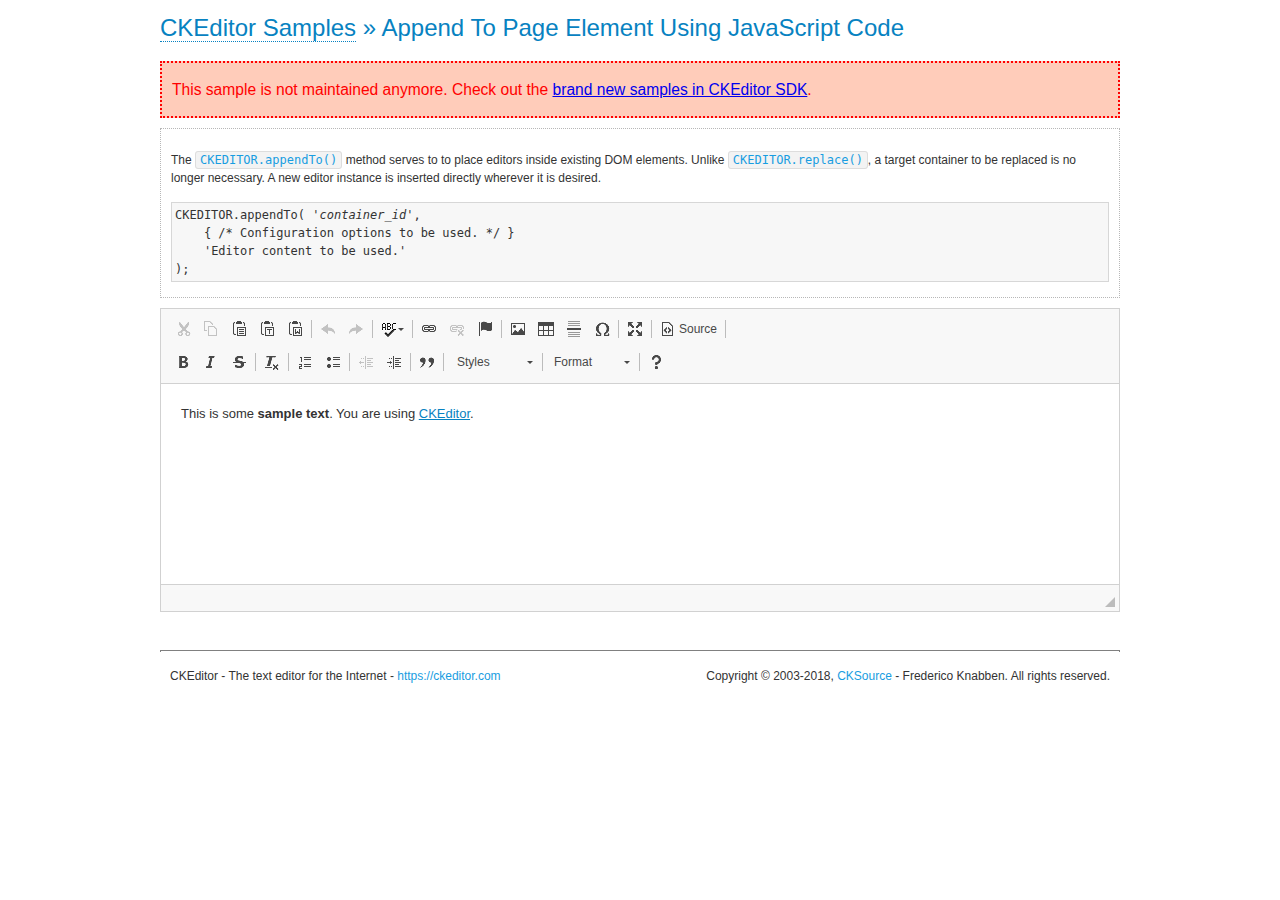
<file: assets/ckeditor/samples/old/appendto.html>
<!DOCTYPE html>
<!--
Copyright (c) 2003-2018, CKSource - Frederico Knabben. All rights reserved.
For licensing, see LICENSE.md or https://ckeditor.com/legal/ckeditor-oss-license
-->
<html>
<head>
	<meta charset="utf-8">
	<title>Append To Page Element Using JavaScript Code &mdash; CKEditor Sample</title>
	<script src="../../ckeditor.js"></script>
	<link rel="stylesheet" href="sample.css">
</head>
<body>
	<h1 class="samples">
		<a href="index.html">CKEditor Samples</a> &raquo; Append To Page Element Using JavaScript Code
	</h1>
	<div class="warning deprecated">
		This sample is not maintained anymore. Check out the <a href="https://sdk.ckeditor.com/">brand new samples in CKEditor SDK</a>.
	</div>
	<div id="section1">
		<div class="description">
			<p>
				The <code><a class="samples" href="https://docs.ckeditor.com/ckeditor4/docs/#!/api/CKEDITOR-method-appendTo">CKEDITOR.appendTo()</a></code> method serves to to place editors inside existing DOM elements. Unlike <code><a class="samples" href="https://docs.ckeditor.com/ckeditor4/docs/#!/api/CKEDITOR-method-replace">CKEDITOR.replace()</a></code>,
				a target container to be replaced is no longer necessary. A new editor
				instance is inserted directly wherever it is desired.
			</p>
<pre class="samples">CKEDITOR.appendTo( '<em>container_id</em>',
	{ /* Configuration options to be used. */ }
	'Editor content to be used.'
);</pre>
		</div>
		<script>

			// This call can be placed at any point after the
			// DOM element to append CKEditor to or inside the <head><script>
			// in a window.onload event handler.

			// Append a CKEditor instance using the default configuration and the
			// provided content to the <div> element of ID "section1".
			CKEDITOR.appendTo( 'section1',
				null,
				'<p>This is some <strong>sample text</strong>. You are using <a href="https://ckeditor.com/">CKEditor</a>.</p>'
			);

		</script>
	</div>
	<br>
	<div id="footer">
		<hr>
		<p>
			CKEditor - The text editor for the Internet - <a class="samples" href="https://ckeditor.com/">https://ckeditor.com</a>
		</p>
		<p id="copy">
			Copyright &copy; 2003-2018, <a class="samples" href="https://cksource.com/">CKSource</a> - Frederico
			Knabben. All rights reserved.
		</p>
	</div>
</body>
</html>
</file>
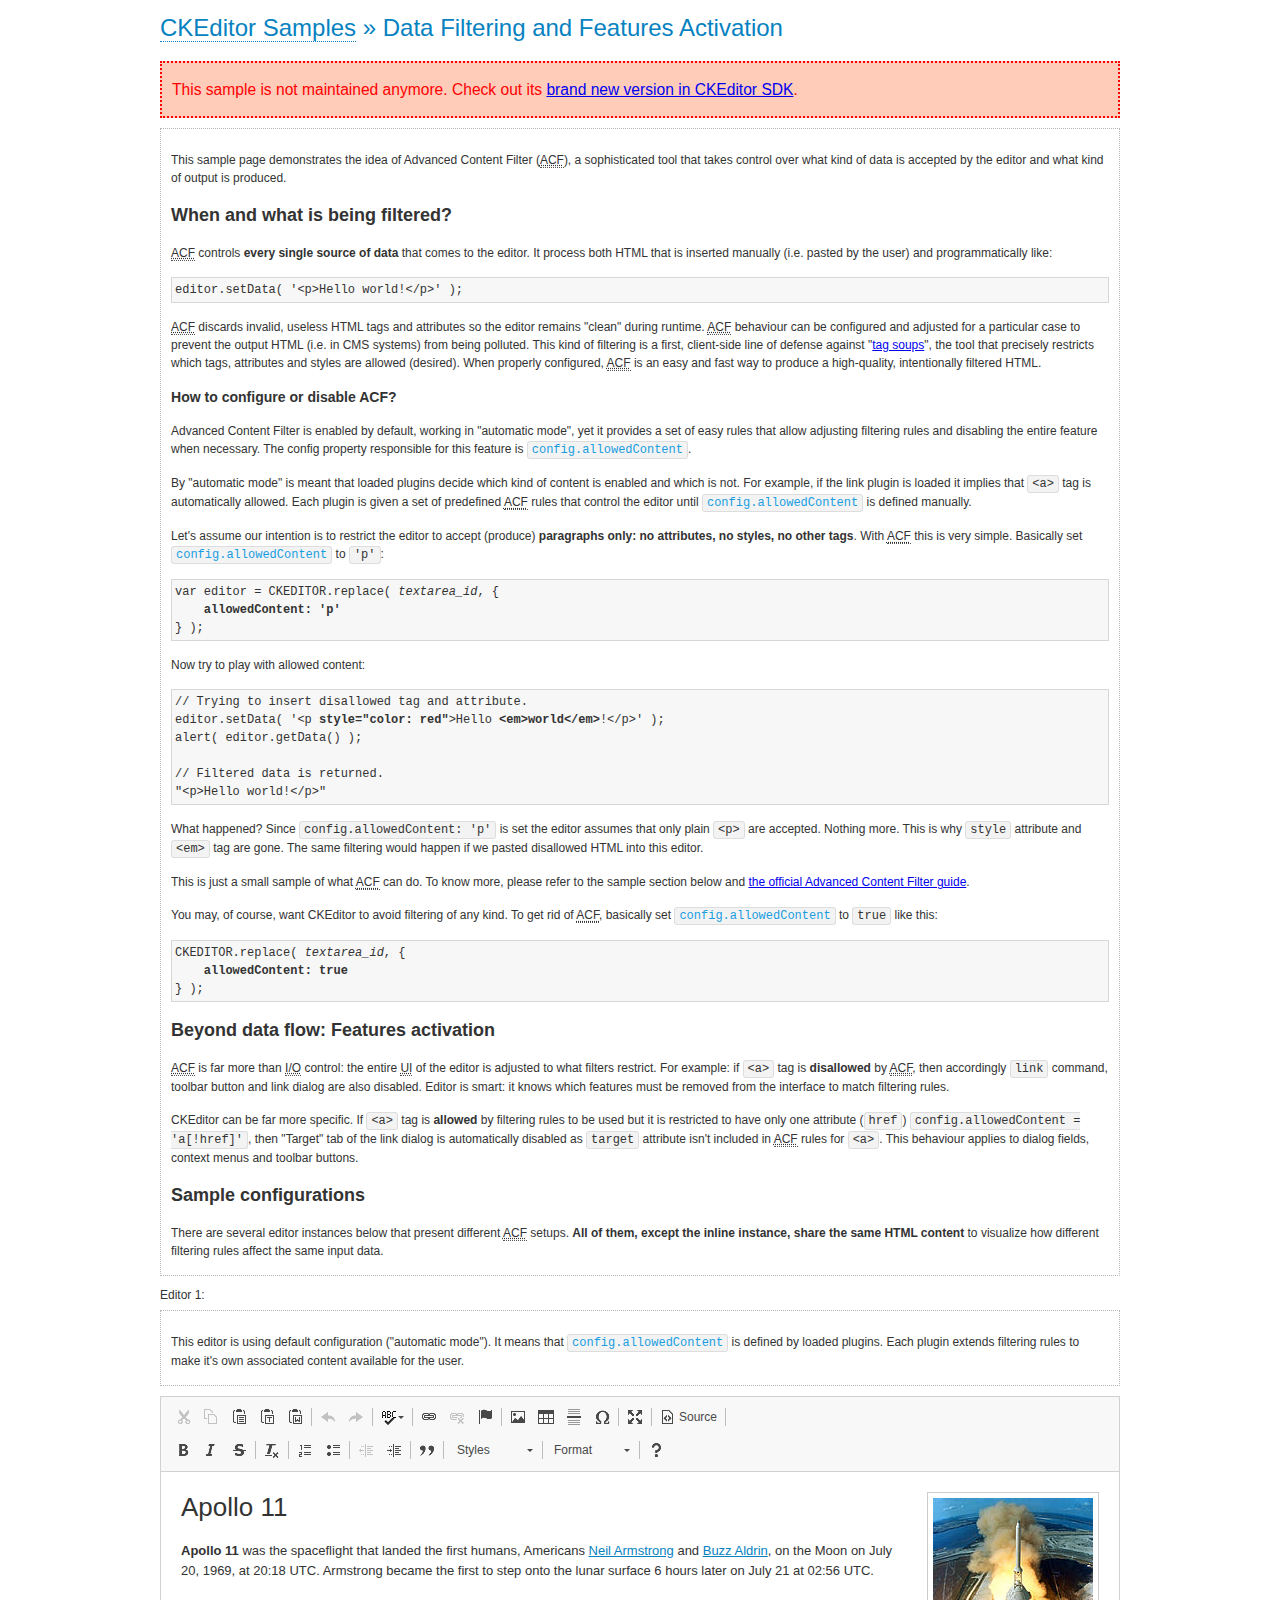
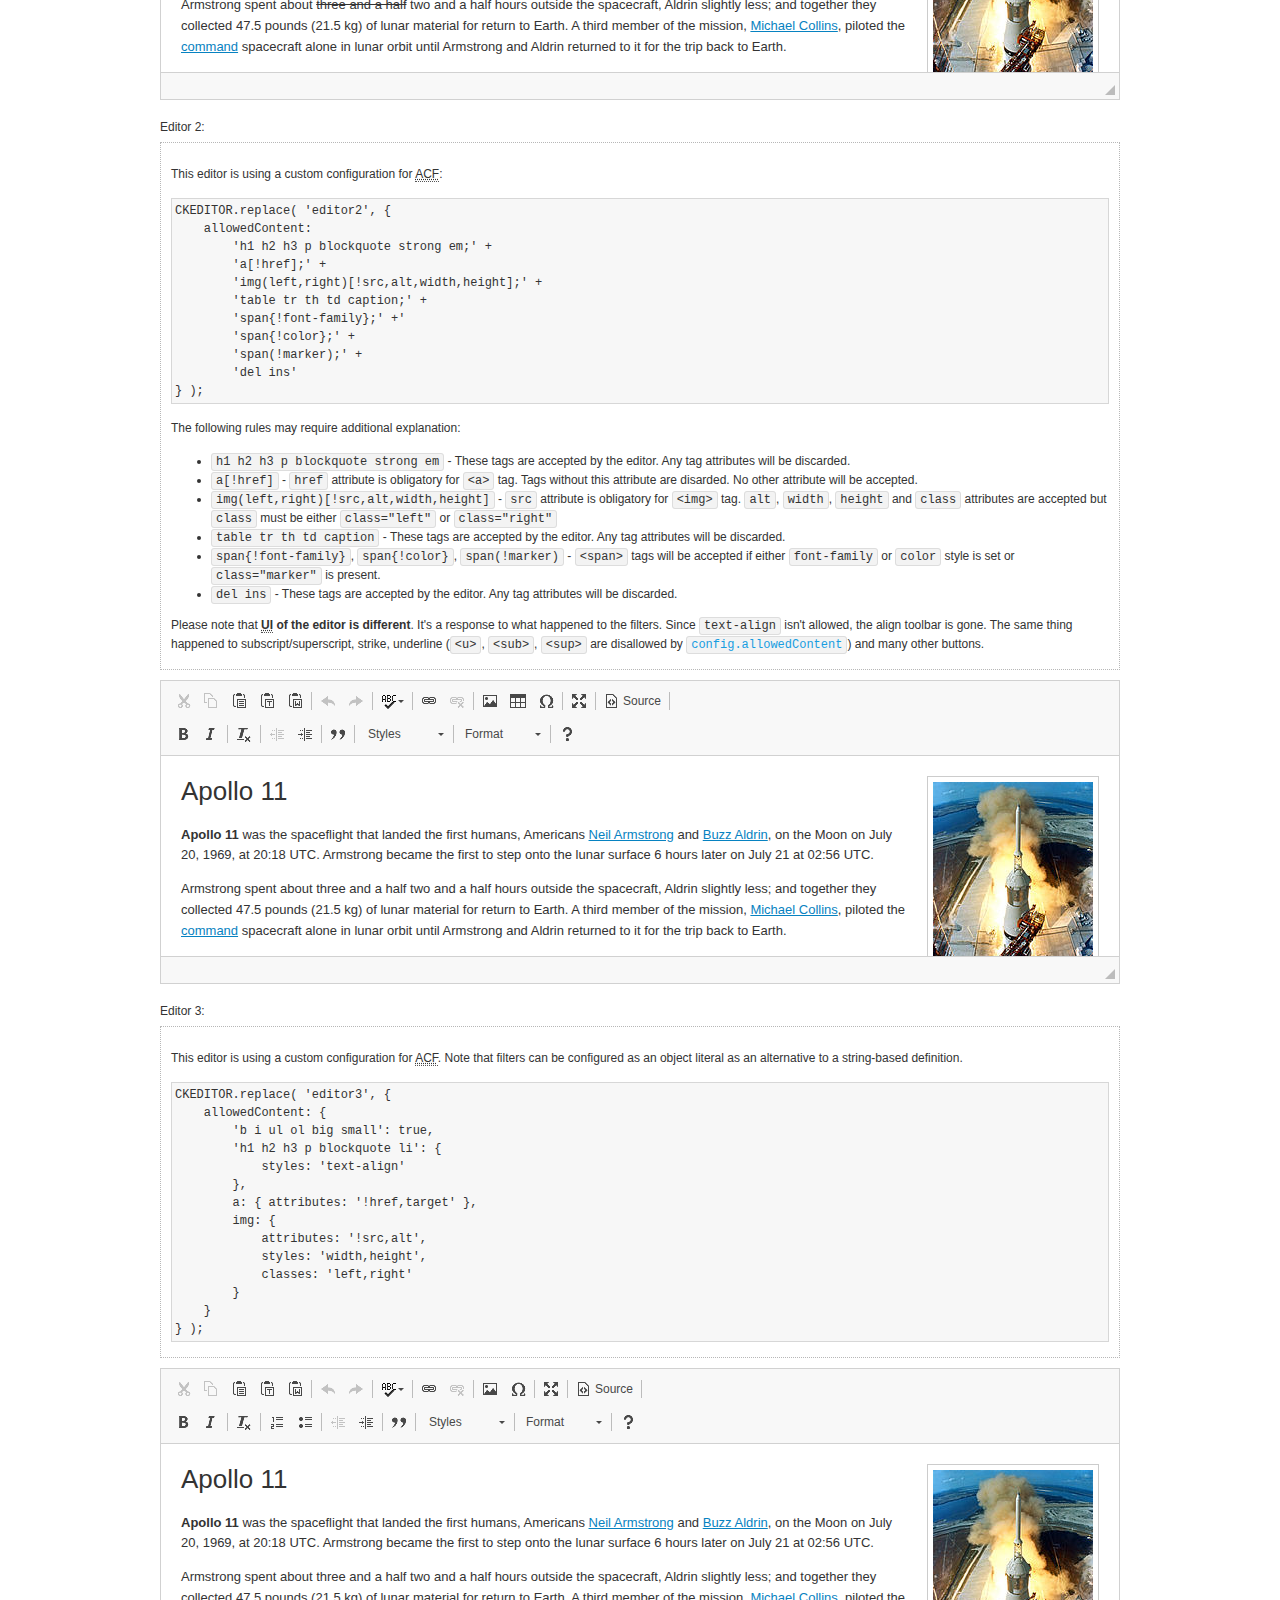
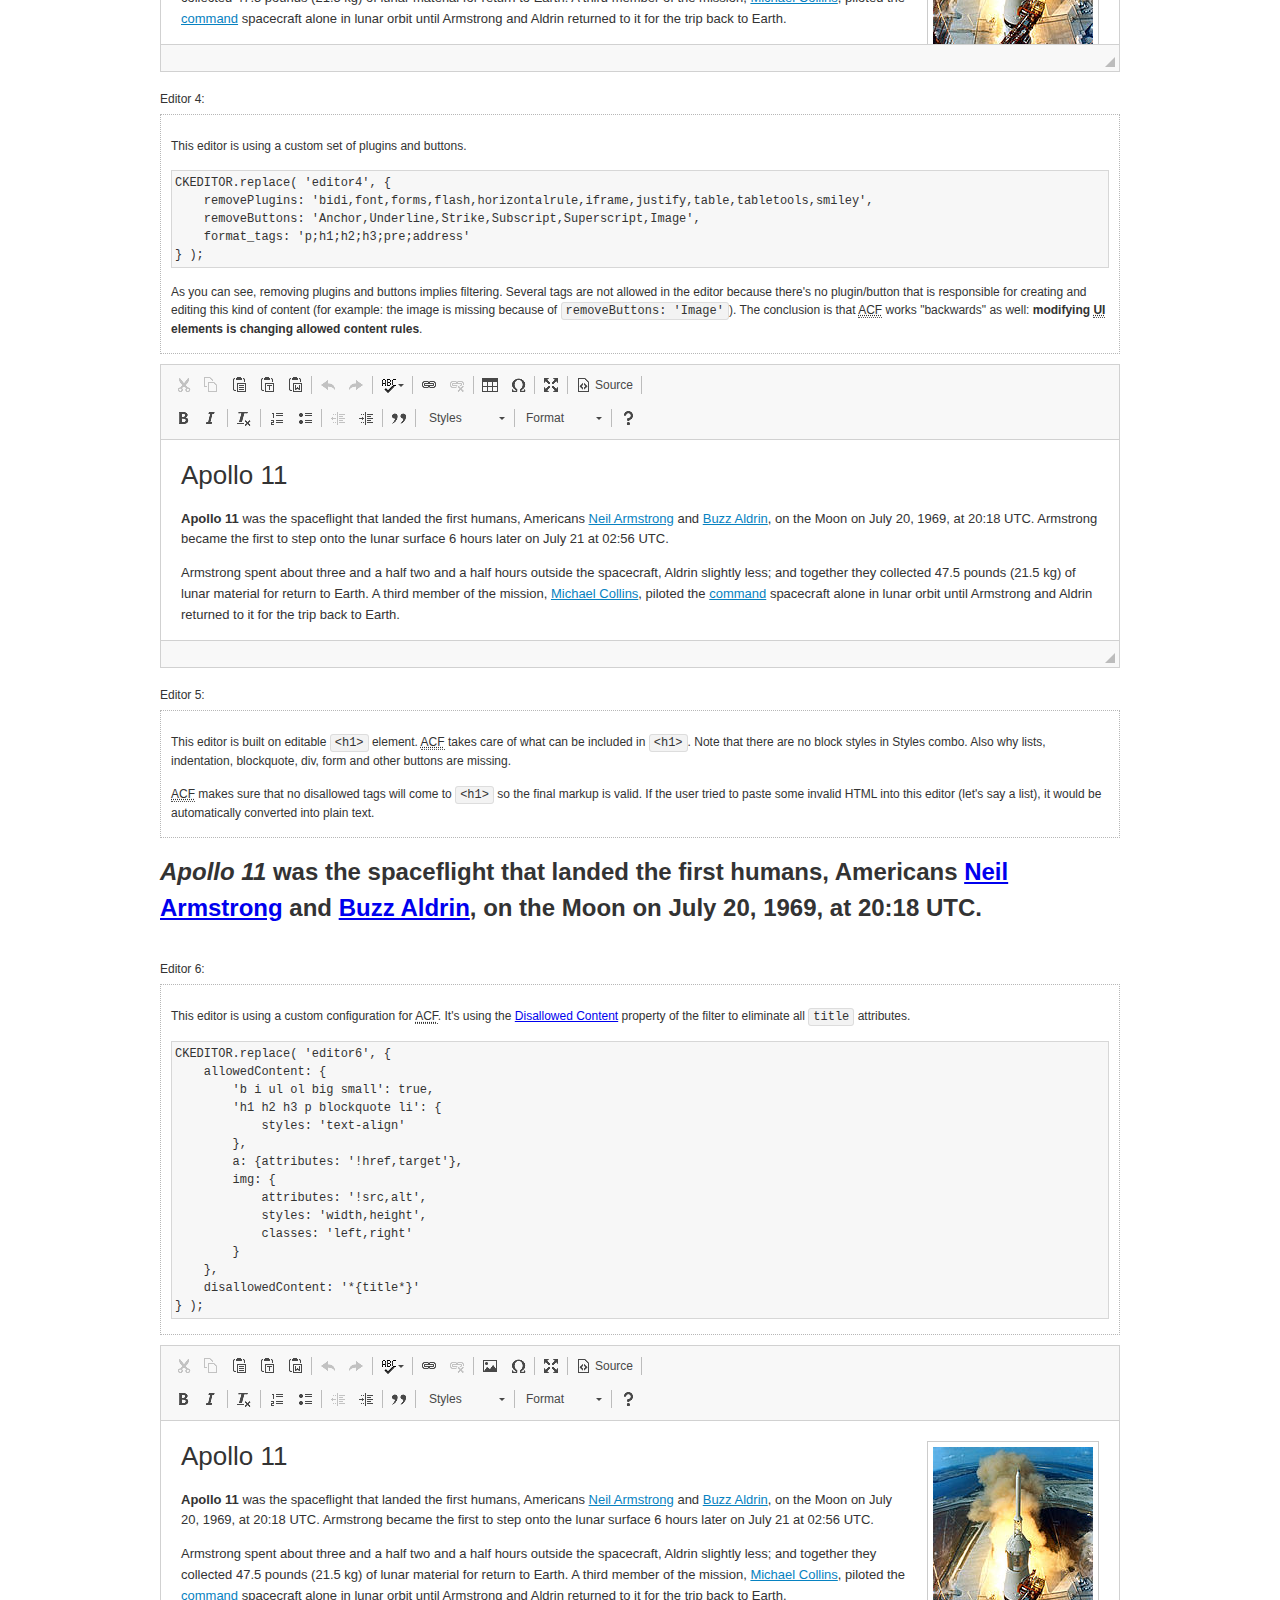
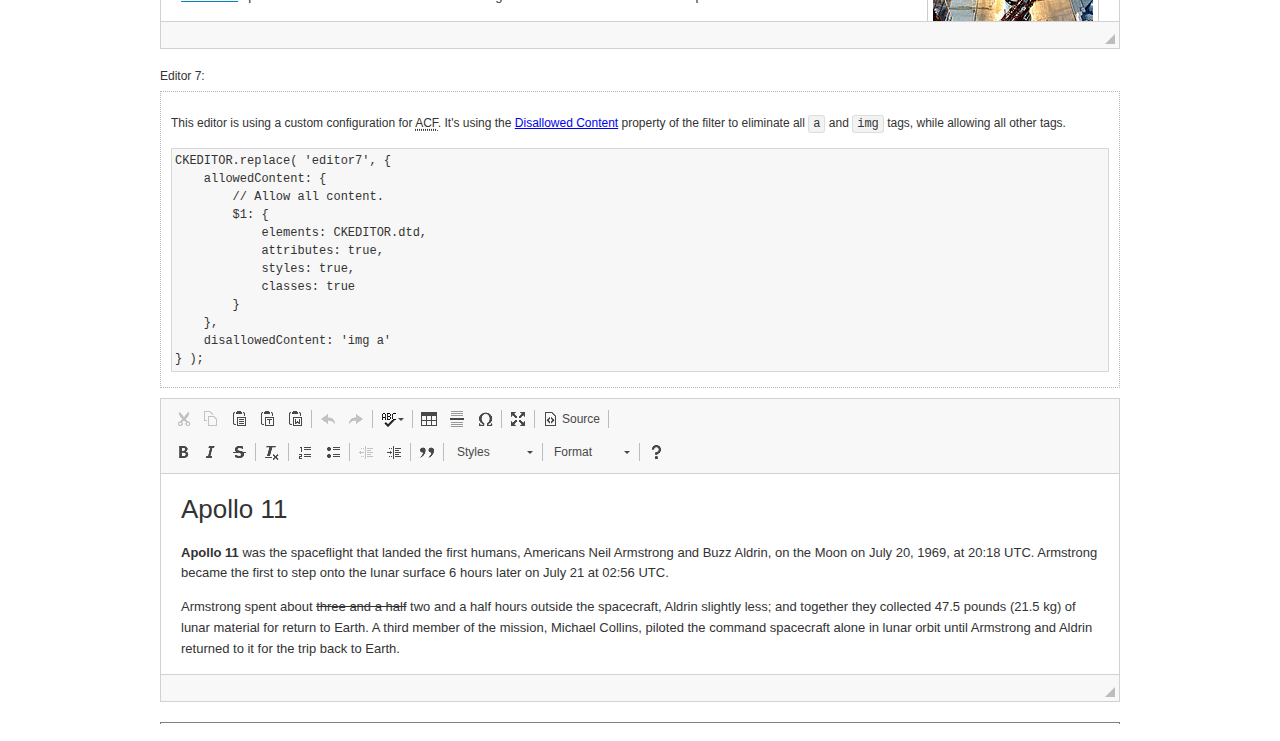
<file: assets/ckeditor/samples/old/datafiltering.html>
<!DOCTYPE html>
<!--
Copyright (c) 2003-2018, CKSource - Frederico Knabben. All rights reserved.
For licensing, see LICENSE.md or https://ckeditor.com/legal/ckeditor-oss-license
-->
<html>
<head>
	<meta charset="utf-8">
	<title>Data Filtering &mdash; CKEditor Sample</title>
	<script src="../../ckeditor.js"></script>
	<link rel="stylesheet" href="sample.css">
	<script>
		// Remove advanced tabs for all editors.
		CKEDITOR.config.removeDialogTabs = 'image:advanced;link:advanced;flash:advanced;creatediv:advanced;editdiv:advanced';
	</script>
</head>
<body>
	<h1 class="samples">
		<a href="index.html">CKEditor Samples</a> &raquo; Data Filtering and Features Activation
	</h1>
	<div class="warning deprecated">
		This sample is not maintained anymore. Check out its <a href="https://sdk.ckeditor.com/samples/acf.html">brand new version in CKEditor SDK</a>.
	</div>
	<div class="description">
		<p>
			This sample page demonstrates the idea of Advanced Content Filter
			(<abbr title="Advanced Content Filter">ACF</abbr>), a sophisticated
			tool that takes control over what kind of data is accepted by the editor and what
			kind of output is produced.
		</p>
		<h2>When and what is being filtered?</h2>
		<p>
			<abbr title="Advanced Content Filter">ACF</abbr> controls
			<strong>every single source of data</strong> that comes to the editor.
			It process both HTML that is inserted manually (i.e. pasted by the user)
			and programmatically like:
		</p>
<pre class="samples">
editor.setData( '&lt;p&gt;Hello world!&lt;/p&gt;' );
</pre>
		<p>
			<abbr title="Advanced Content Filter">ACF</abbr> discards invalid,
			useless HTML tags and attributes so the editor remains "clean" during
			runtime. <abbr title="Advanced Content Filter">ACF</abbr> behaviour
			can be configured and adjusted for a particular case to prevent the
			output HTML (i.e. in CMS systems) from being polluted.

			This kind of filtering is a first, client-side line of defense
			against "<a href="http://en.wikipedia.org/wiki/Tag_soup">tag soups</a>",
			the tool that precisely restricts which tags, attributes and styles
			are allowed (desired). When properly configured, <abbr title="Advanced Content Filter">ACF</abbr>
			is an easy and fast way to produce a high-quality, intentionally filtered HTML.
		</p>

		<h3>How to configure or disable ACF?</h3>
		<p>
			Advanced Content Filter is enabled by default, working in "automatic mode", yet
			it provides a set of easy rules that allow adjusting filtering rules
			and disabling the entire feature when necessary. The config property
			responsible for this feature is <code><a class="samples"
			href="https://docs.ckeditor.com/ckeditor4/docs/#!/api/CKEDITOR.config-cfg-allowedContent">config.allowedContent</a></code>.
		</p>
		<p>
			By "automatic mode" is meant that loaded plugins decide which kind
			of content is enabled and which is not. For example, if the link
			plugin is loaded it implies that <code>&lt;a&gt;</code> tag is
			automatically allowed. Each plugin is given a set
			of predefined <abbr title="Advanced Content Filter">ACF</abbr> rules
			that control the editor until <code><a class="samples"
			href="https://docs.ckeditor.com/ckeditor4/docs/#!/api/CKEDITOR.config-cfg-allowedContent">
			config.allowedContent</a></code>
			is defined manually.
		</p>
		<p>
			Let's assume our intention is to restrict the editor to accept (produce) <strong>paragraphs
			only: no attributes, no styles, no other tags</strong>.
			With <abbr title="Advanced Content Filter">ACF</abbr>
			this is very simple. Basically set <code><a class="samples"
			href="https://docs.ckeditor.com/ckeditor4/docs/#!/api/CKEDITOR.config-cfg-allowedContent">
			config.allowedContent</a></code> to <code>'p'</code>:
		</p>
<pre class="samples">
var editor = CKEDITOR.replace( <em>textarea_id</em>, {
	<strong>allowedContent: 'p'</strong>
} );
</pre>
		<p>
			Now try to play with allowed content:
		</p>
<pre class="samples">
// Trying to insert disallowed tag and attribute.
editor.setData( '&lt;p <strong>style="color: red"</strong>&gt;Hello <strong>&lt;em&gt;world&lt;/em&gt;</strong>!&lt;/p&gt;' );
alert( editor.getData() );

// Filtered data is returned.
"&lt;p&gt;Hello world!&lt;/p&gt;"
</pre>
		<p>
			What happened? Since <code>config.allowedContent: 'p'</code> is set the editor assumes
			that only plain <code>&lt;p&gt;</code> are accepted. Nothing more. This is why
			<code>style</code> attribute and <code>&lt;em&gt;</code> tag are gone. The same
			filtering would happen if we pasted disallowed HTML into this editor.
		</p>
		<p>
			This is just a small sample of what <abbr title="Advanced Content Filter">ACF</abbr>
			can do. To know more, please refer to the sample section below and
			<a href="https://docs.ckeditor.com/ckeditor4/docs/#!/guide/dev_advanced_content_filter">the official Advanced Content Filter guide</a>.
		</p>
		<p>
			You may, of course, want CKEditor to avoid filtering of any kind.
			To get rid of <abbr title="Advanced Content Filter">ACF</abbr>,
			basically set <code><a class="samples"
			href="https://docs.ckeditor.com/ckeditor4/docs/#!/api/CKEDITOR.config-cfg-allowedContent">
			config.allowedContent</a></code> to <code>true</code> like this:
		</p>
<pre class="samples">
CKEDITOR.replace( <em>textarea_id</em>, {
	<strong>allowedContent: true</strong>
} );
</pre>

		<h2>Beyond data flow: Features activation</h2>
		<p>
			<abbr title="Advanced Content Filter">ACF</abbr> is far more than
			<abbr title="Input/Output">I/O</abbr> control: the entire
			<abbr title="User Interface">UI</abbr> of the editor is adjusted to what
			filters restrict. For example: if <code>&lt;a&gt;</code> tag is
			<strong>disallowed</strong>
			by <abbr title="Advanced Content Filter">ACF</abbr>,
			then accordingly <code>link</code> command, toolbar button and link dialog
			are also disabled. Editor is smart: it knows which features must be
			removed from the interface to match filtering rules.
		</p>
		<p>
			CKEditor can be far more specific. If <code>&lt;a&gt;</code> tag is
			<strong>allowed</strong> by filtering rules to be used but it is restricted
			to have only one attribute (<code>href</code>)
			<code>config.allowedContent = 'a[!href]'</code>, then
			"Target" tab of the link dialog is automatically disabled as <code>target</code>
			attribute isn't included in <abbr title="Advanced Content Filter">ACF</abbr> rules
			for <code>&lt;a&gt;</code>. This behaviour applies to dialog fields, context
			menus and toolbar buttons.
		</p>

		<h2>Sample configurations</h2>
		<p>
			There are several editor instances below that present different
			<abbr title="Advanced Content Filter">ACF</abbr> setups. <strong>All of them,
			except the inline instance, share the same HTML content</strong> to visualize
			how different filtering rules affect the same input data.
		</p>
	</div>

	<div>
		<label for="editor1">
			Editor 1:
		</label>
		<div class="description">
			<p>
				This editor is using default configuration ("automatic mode"). It means that
				<code><a class="samples"
				href="https://docs.ckeditor.com/ckeditor4/docs/#!/api/CKEDITOR.config-cfg-allowedContent">
				config.allowedContent</a></code> is defined by loaded plugins.
				Each plugin extends filtering rules to make it's own associated content
				available for the user.
			</p>
		</div>
		<textarea cols="80" id="editor1" name="editor1" rows="10">
			&lt;h1&gt;&lt;img alt=&quot;Saturn V carrying Apollo 11&quot; class=&quot;right&quot; src=&quot;assets/sample.jpg&quot;/&gt; Apollo 11&lt;/h1&gt; &lt;p&gt;&lt;b&gt;Apollo 11&lt;/b&gt; was the spaceflight that landed the first humans, Americans &lt;a href=&quot;http://en.wikipedia.org/wiki/Neil_Armstrong&quot; title=&quot;Neil Armstrong&quot;&gt;Neil Armstrong&lt;/a&gt; and &lt;a href=&quot;http://en.wikipedia.org/wiki/Buzz_Aldrin&quot; title=&quot;Buzz Aldrin&quot;&gt;Buzz Aldrin&lt;/a&gt;, on the Moon on July 20, 1969, at 20:18 UTC. Armstrong became the first to step onto the lunar surface 6 hours later on July 21 at 02:56 UTC.&lt;/p&gt; &lt;p&gt;Armstrong spent about &lt;s&gt;three and a half&lt;/s&gt; two and a half hours outside the spacecraft, Aldrin slightly less; and together they collected 47.5 pounds (21.5&amp;nbsp;kg) of lunar material for return to Earth. A third member of the mission, &lt;a href=&quot;http://en.wikipedia.org/wiki/Michael_Collins_(astronaut)&quot; title=&quot;Michael Collins (astronaut)&quot;&gt;Michael Collins&lt;/a&gt;, piloted the &lt;a href=&quot;http://en.wikipedia.org/wiki/Apollo_Command/Service_Module&quot; title=&quot;Apollo Command/Service Module&quot;&gt;command&lt;/a&gt; spacecraft alone in lunar orbit until Armstrong and Aldrin returned to it for the trip back to Earth.&lt;/p&gt; &lt;h2&gt;Broadcasting and &lt;em&gt;quotes&lt;/em&gt; &lt;a id=&quot;quotes&quot; name=&quot;quotes&quot;&gt;&lt;/a&gt;&lt;/h2&gt; &lt;p&gt;Broadcast on live TV to a world-wide audience, Armstrong stepped onto the lunar surface and described the event as:&lt;/p&gt; &lt;blockquote&gt;&lt;p&gt;One small step for [a] man, one giant leap for mankind.&lt;/p&gt;&lt;/blockquote&gt; &lt;p&gt;Apollo 11 effectively ended the &lt;a href=&quot;http://en.wikipedia.org/wiki/Space_Race&quot; title=&quot;Space Race&quot;&gt;Space Race&lt;/a&gt; and fulfilled a national goal proposed in 1961 by the late U.S. President &lt;a href=&quot;http://en.wikipedia.org/wiki/John_F._Kennedy&quot; title=&quot;John F. Kennedy&quot;&gt;John F. Kennedy&lt;/a&gt; in a speech before the United States Congress:&lt;/p&gt; &lt;blockquote&gt;&lt;p&gt;[...] before this decade is out, of landing a man on the Moon and returning him safely to the Earth.&lt;/p&gt;&lt;/blockquote&gt; &lt;h2&gt;Technical details &lt;a id=&quot;tech-details&quot; name=&quot;tech-details&quot;&gt;&lt;/a&gt;&lt;/h2&gt; &lt;table align=&quot;right&quot; border=&quot;1&quot; bordercolor=&quot;#ccc&quot; cellpadding=&quot;5&quot; cellspacing=&quot;0&quot; style=&quot;border-collapse:collapse;margin:10px 0 10px 15px;&quot;&gt; &lt;caption&gt;&lt;strong&gt;Mission crew&lt;/strong&gt;&lt;/caption&gt; &lt;thead&gt; &lt;tr&gt; &lt;th scope=&quot;col&quot;&gt;Position&lt;/th&gt; &lt;th scope=&quot;col&quot;&gt;Astronaut&lt;/th&gt; &lt;/tr&gt; &lt;/thead&gt; &lt;tbody&gt; &lt;tr&gt; &lt;td&gt;Commander&lt;/td&gt; &lt;td&gt;Neil A. Armstrong&lt;/td&gt; &lt;/tr&gt; &lt;tr&gt; &lt;td&gt;Command Module Pilot&lt;/td&gt; &lt;td&gt;Michael Collins&lt;/td&gt; &lt;/tr&gt; &lt;tr&gt; &lt;td&gt;Lunar Module Pilot&lt;/td&gt; &lt;td&gt;Edwin &amp;quot;Buzz&amp;quot; E. Aldrin, Jr.&lt;/td&gt; &lt;/tr&gt; &lt;/tbody&gt; &lt;/table&gt; &lt;p&gt;Launched by a &lt;strong&gt;Saturn V&lt;/strong&gt; rocket from &lt;a href=&quot;http://en.wikipedia.org/wiki/Kennedy_Space_Center&quot; title=&quot;Kennedy Space Center&quot;&gt;Kennedy Space Center&lt;/a&gt; in Merritt Island, Florida on July 16, Apollo 11 was the fifth manned mission of &lt;a href=&quot;http://en.wikipedia.org/wiki/NASA&quot; title=&quot;NASA&quot;&gt;NASA&lt;/a&gt;&amp;#39;s Apollo program. The Apollo spacecraft had three parts:&lt;/p&gt; &lt;ol&gt; &lt;li&gt;&lt;strong&gt;Command Module&lt;/strong&gt; with a cabin for the three astronauts which was the only part which landed back on Earth&lt;/li&gt; &lt;li&gt;&lt;strong&gt;Service Module&lt;/strong&gt; which supported the Command Module with propulsion, electrical power, oxygen and water&lt;/li&gt; &lt;li&gt;&lt;strong&gt;Lunar Module&lt;/strong&gt; for landing on the Moon.&lt;/li&gt; &lt;/ol&gt; &lt;p&gt;After being sent to the Moon by the Saturn V&amp;#39;s upper stage, the astronauts separated the spacecraft from it and travelled for three days until they entered into lunar orbit. Armstrong and Aldrin then moved into the Lunar Module and landed in the &lt;a href=&quot;http://en.wikipedia.org/wiki/Mare_Tranquillitatis&quot; title=&quot;Mare Tranquillitatis&quot;&gt;Sea of Tranquility&lt;/a&gt;. They stayed a total of about 21 and a half hours on the lunar surface. After lifting off in the upper part of the Lunar Module and rejoining Collins in the Command Module, they returned to Earth and landed in the &lt;a href=&quot;http://en.wikipedia.org/wiki/Pacific_Ocean&quot; title=&quot;Pacific Ocean&quot;&gt;Pacific Ocean&lt;/a&gt; on July 24.&lt;/p&gt; &lt;hr/&gt; &lt;p style=&quot;text-align: right;&quot;&gt;&lt;small&gt;Source: &lt;a href=&quot;http://en.wikipedia.org/wiki/Apollo_11&quot;&gt;Wikipedia.org&lt;/a&gt;&lt;/small&gt;&lt;/p&gt;
		</textarea>

		<script>

			CKEDITOR.replace( 'editor1' );

		</script>
	</div>

	<br>

	<div>
		<label for="editor2">
			Editor 2:
		</label>
		<div class="description">
			<p>
				This editor is using a custom configuration for
				<abbr title="Advanced Content Filter">ACF</abbr>:
			</p>
<pre class="samples">
CKEDITOR.replace( 'editor2', {
	allowedContent:
		'h1 h2 h3 p blockquote strong em;' +
		'a[!href];' +
		'img(left,right)[!src,alt,width,height];' +
		'table tr th td caption;' +
		'span{!font-family};' +'
		'span{!color};' +
		'span(!marker);' +
		'del ins'
} );
</pre>
			<p>
				The following rules may require additional explanation:
			</p>
			<ul>
				<li>
					<code>h1 h2 h3 p blockquote strong em</code> - These tags
					are accepted by the editor. Any tag attributes will be discarded.
				</li>
				<li>
					<code>a[!href]</code> - <code>href</code> attribute is obligatory
					for <code>&lt;a&gt;</code> tag. Tags without this attribute
					are disarded. No other attribute will be accepted.
				</li>
				<li>
					<code>img(left,right)[!src,alt,width,height]</code> - <code>src</code>
					attribute is obligatory for <code>&lt;img&gt;</code> tag.
					<code>alt</code>, <code>width</code>, <code>height</code>
					and <code>class</code> attributes are accepted but
					<code>class</code> must be either <code>class="left"</code>
					or <code>class="right"</code>
				</li>
				<li>
					<code>table tr th td caption</code> - These tags
					are accepted by the editor. Any tag attributes will be discarded.
				</li>
				<li>
					<code>span{!font-family}</code>, <code>span{!color}</code>,
					<code>span(!marker)</code> - <code>&lt;span&gt;</code> tags
					will be accepted if either <code>font-family</code> or
					<code>color</code> style is set or <code>class="marker"</code>
					is present.
				</li>
				<li>
					<code>del ins</code> - These tags
					are accepted by the editor. Any tag attributes will be discarded.
				</li>
			</ul>
			<p>
				Please note that <strong><abbr title="User Interface">UI</abbr> of the
				editor is different</strong>. It's a response to what happened to the filters.
				Since <code>text-align</code> isn't allowed, the align toolbar is gone.
				The same thing happened to subscript/superscript, strike, underline
				(<code>&lt;u&gt;</code>, <code>&lt;sub&gt;</code>, <code>&lt;sup&gt;</code>
				are disallowed by <code><a class="samples"
				href="https://docs.ckeditor.com/ckeditor4/docs/#!/api/CKEDITOR.config-cfg-allowedContent">
				config.allowedContent</a></code>) and many other buttons.
			</p>
		</div>
		<textarea cols="80" id="editor2" name="editor2" rows="10">
			&lt;h1&gt;&lt;img alt=&quot;Saturn V carrying Apollo 11&quot; class=&quot;right&quot; src=&quot;assets/sample.jpg&quot;/&gt; Apollo 11&lt;/h1&gt; &lt;p&gt;&lt;b&gt;Apollo 11&lt;/b&gt; was the spaceflight that landed the first humans, Americans &lt;a href=&quot;http://en.wikipedia.org/wiki/Neil_Armstrong&quot; title=&quot;Neil Armstrong&quot;&gt;Neil Armstrong&lt;/a&gt; and &lt;a href=&quot;http://en.wikipedia.org/wiki/Buzz_Aldrin&quot; title=&quot;Buzz Aldrin&quot;&gt;Buzz Aldrin&lt;/a&gt;, on the Moon on July 20, 1969, at 20:18 UTC. Armstrong became the first to step onto the lunar surface 6 hours later on July 21 at 02:56 UTC.&lt;/p&gt; &lt;p&gt;Armstrong spent about &lt;s&gt;three and a half&lt;/s&gt; two and a half hours outside the spacecraft, Aldrin slightly less; and together they collected 47.5 pounds (21.5&amp;nbsp;kg) of lunar material for return to Earth. A third member of the mission, &lt;a href=&quot;http://en.wikipedia.org/wiki/Michael_Collins_(astronaut)&quot; title=&quot;Michael Collins (astronaut)&quot;&gt;Michael Collins&lt;/a&gt;, piloted the &lt;a href=&quot;http://en.wikipedia.org/wiki/Apollo_Command/Service_Module&quot; title=&quot;Apollo Command/Service Module&quot;&gt;command&lt;/a&gt; spacecraft alone in lunar orbit until Armstrong and Aldrin returned to it for the trip back to Earth.&lt;/p&gt; &lt;h2&gt;Broadcasting and &lt;em&gt;quotes&lt;/em&gt; &lt;a id=&quot;quotes&quot; name=&quot;quotes&quot;&gt;&lt;/a&gt;&lt;/h2&gt; &lt;p&gt;Broadcast on live TV to a world-wide audience, Armstrong stepped onto the lunar surface and described the event as:&lt;/p&gt; &lt;blockquote&gt;&lt;p&gt;One small step for [a] man, one giant leap for mankind.&lt;/p&gt;&lt;/blockquote&gt; &lt;p&gt;Apollo 11 effectively ended the &lt;a href=&quot;http://en.wikipedia.org/wiki/Space_Race&quot; title=&quot;Space Race&quot;&gt;Space Race&lt;/a&gt; and fulfilled a national goal proposed in 1961 by the late U.S. President &lt;a href=&quot;http://en.wikipedia.org/wiki/John_F._Kennedy&quot; title=&quot;John F. Kennedy&quot;&gt;John F. Kennedy&lt;/a&gt; in a speech before the United States Congress:&lt;/p&gt; &lt;blockquote&gt;&lt;p&gt;[...] before this decade is out, of landing a man on the Moon and returning him safely to the Earth.&lt;/p&gt;&lt;/blockquote&gt; &lt;h2&gt;Technical details &lt;a id=&quot;tech-details&quot; name=&quot;tech-details&quot;&gt;&lt;/a&gt;&lt;/h2&gt; &lt;table align=&quot;right&quot; border=&quot;1&quot; bordercolor=&quot;#ccc&quot; cellpadding=&quot;5&quot; cellspacing=&quot;0&quot; style=&quot;border-collapse:collapse;margin:10px 0 10px 15px;&quot;&gt; &lt;caption&gt;&lt;strong&gt;Mission crew&lt;/strong&gt;&lt;/caption&gt; &lt;thead&gt; &lt;tr&gt; &lt;th scope=&quot;col&quot;&gt;Position&lt;/th&gt; &lt;th scope=&quot;col&quot;&gt;Astronaut&lt;/th&gt; &lt;/tr&gt; &lt;/thead&gt; &lt;tbody&gt; &lt;tr&gt; &lt;td&gt;Commander&lt;/td&gt; &lt;td&gt;Neil A. Armstrong&lt;/td&gt; &lt;/tr&gt; &lt;tr&gt; &lt;td&gt;Command Module Pilot&lt;/td&gt; &lt;td&gt;Michael Collins&lt;/td&gt; &lt;/tr&gt; &lt;tr&gt; &lt;td&gt;Lunar Module Pilot&lt;/td&gt; &lt;td&gt;Edwin &amp;quot;Buzz&amp;quot; E. Aldrin, Jr.&lt;/td&gt; &lt;/tr&gt; &lt;/tbody&gt; &lt;/table&gt; &lt;p&gt;Launched by a &lt;strong&gt;Saturn V&lt;/strong&gt; rocket from &lt;a href=&quot;http://en.wikipedia.org/wiki/Kennedy_Space_Center&quot; title=&quot;Kennedy Space Center&quot;&gt;Kennedy Space Center&lt;/a&gt; in Merritt Island, Florida on July 16, Apollo 11 was the fifth manned mission of &lt;a href=&quot;http://en.wikipedia.org/wiki/NASA&quot; title=&quot;NASA&quot;&gt;NASA&lt;/a&gt;&amp;#39;s Apollo program. The Apollo spacecraft had three parts:&lt;/p&gt; &lt;ol&gt; &lt;li&gt;&lt;strong&gt;Command Module&lt;/strong&gt; with a cabin for the three astronauts which was the only part which landed back on Earth&lt;/li&gt; &lt;li&gt;&lt;strong&gt;Service Module&lt;/strong&gt; which supported the Command Module with propulsion, electrical power, oxygen and water&lt;/li&gt; &lt;li&gt;&lt;strong&gt;Lunar Module&lt;/strong&gt; for landing on the Moon.&lt;/li&gt; &lt;/ol&gt; &lt;p&gt;After being sent to the Moon by the Saturn V&amp;#39;s upper stage, the astronauts separated the spacecraft from it and travelled for three days until they entered into lunar orbit. Armstrong and Aldrin then moved into the Lunar Module and landed in the &lt;a href=&quot;http://en.wikipedia.org/wiki/Mare_Tranquillitatis&quot; title=&quot;Mare Tranquillitatis&quot;&gt;Sea of Tranquility&lt;/a&gt;. They stayed a total of about 21 and a half hours on the lunar surface. After lifting off in the upper part of the Lunar Module and rejoining Collins in the Command Module, they returned to Earth and landed in the &lt;a href=&quot;http://en.wikipedia.org/wiki/Pacific_Ocean&quot; title=&quot;Pacific Ocean&quot;&gt;Pacific Ocean&lt;/a&gt; on July 24.&lt;/p&gt; &lt;hr/&gt; &lt;p style=&quot;text-align: right;&quot;&gt;&lt;small&gt;Source: &lt;a href=&quot;http://en.wikipedia.org/wiki/Apollo_11&quot;&gt;Wikipedia.org&lt;/a&gt;&lt;/small&gt;&lt;/p&gt;
		</textarea>
		<script>

			CKEDITOR.replace( 'editor2', {
				allowedContent:
					'h1 h2 h3 p blockquote strong em;' +
					'a[!href];' +
					'img(left,right)[!src,alt,width,height];' +
					'table tr th td caption;' +
					'span{!font-family};' +
					'span{!color};' +
					'span(!marker);' +
					'del ins'
			} );

		</script>
	</div>

	<br>

	<div>
		<label for="editor3">
			Editor 3:
		</label>
		<div class="description">
			<p>
				This editor is using a custom configuration for
				<abbr title="Advanced Content Filter">ACF</abbr>.
				Note that filters can be configured as an object literal
				as an alternative to a string-based definition.
			</p>
<pre class="samples">
CKEDITOR.replace( 'editor3', {
	allowedContent: {
		'b i ul ol big small': true,
		'h1 h2 h3 p blockquote li': {
			styles: 'text-align'
		},
		a: { attributes: '!href,target' },
		img: {
			attributes: '!src,alt',
			styles: 'width,height',
			classes: 'left,right'
		}
	}
} );
</pre>
		</div>
		<textarea cols="80" id="editor3" name="editor3" rows="10">
			&lt;h1&gt;&lt;img alt=&quot;Saturn V carrying Apollo 11&quot; class=&quot;right&quot; src=&quot;assets/sample.jpg&quot;/&gt; Apollo 11&lt;/h1&gt; &lt;p&gt;&lt;b&gt;Apollo 11&lt;/b&gt; was the spaceflight that landed the first humans, Americans &lt;a href=&quot;http://en.wikipedia.org/wiki/Neil_Armstrong&quot; title=&quot;Neil Armstrong&quot;&gt;Neil Armstrong&lt;/a&gt; and &lt;a href=&quot;http://en.wikipedia.org/wiki/Buzz_Aldrin&quot; title=&quot;Buzz Aldrin&quot;&gt;Buzz Aldrin&lt;/a&gt;, on the Moon on July 20, 1969, at 20:18 UTC. Armstrong became the first to step onto the lunar surface 6 hours later on July 21 at 02:56 UTC.&lt;/p&gt; &lt;p&gt;Armstrong spent about &lt;s&gt;three and a half&lt;/s&gt; two and a half hours outside the spacecraft, Aldrin slightly less; and together they collected 47.5 pounds (21.5&amp;nbsp;kg) of lunar material for return to Earth. A third member of the mission, &lt;a href=&quot;http://en.wikipedia.org/wiki/Michael_Collins_(astronaut)&quot; title=&quot;Michael Collins (astronaut)&quot;&gt;Michael Collins&lt;/a&gt;, piloted the &lt;a href=&quot;http://en.wikipedia.org/wiki/Apollo_Command/Service_Module&quot; title=&quot;Apollo Command/Service Module&quot;&gt;command&lt;/a&gt; spacecraft alone in lunar orbit until Armstrong and Aldrin returned to it for the trip back to Earth.&lt;/p&gt; &lt;h2&gt;Broadcasting and &lt;em&gt;quotes&lt;/em&gt; &lt;a id=&quot;quotes&quot; name=&quot;quotes&quot;&gt;&lt;/a&gt;&lt;/h2&gt; &lt;p&gt;Broadcast on live TV to a world-wide audience, Armstrong stepped onto the lunar surface and described the event as:&lt;/p&gt; &lt;blockquote&gt;&lt;p&gt;One small step for [a] man, one giant leap for mankind.&lt;/p&gt;&lt;/blockquote&gt; &lt;p&gt;Apollo 11 effectively ended the &lt;a href=&quot;http://en.wikipedia.org/wiki/Space_Race&quot; title=&quot;Space Race&quot;&gt;Space Race&lt;/a&gt; and fulfilled a national goal proposed in 1961 by the late U.S. President &lt;a href=&quot;http://en.wikipedia.org/wiki/John_F._Kennedy&quot; title=&quot;John F. Kennedy&quot;&gt;John F. Kennedy&lt;/a&gt; in a speech before the United States Congress:&lt;/p&gt; &lt;blockquote&gt;&lt;p&gt;[...] before this decade is out, of landing a man on the Moon and returning him safely to the Earth.&lt;/p&gt;&lt;/blockquote&gt; &lt;h2&gt;Technical details &lt;a id=&quot;tech-details&quot; name=&quot;tech-details&quot;&gt;&lt;/a&gt;&lt;/h2&gt; &lt;table align=&quot;right&quot; border=&quot;1&quot; bordercolor=&quot;#ccc&quot; cellpadding=&quot;5&quot; cellspacing=&quot;0&quot; style=&quot;border-collapse:collapse;margin:10px 0 10px 15px;&quot;&gt; &lt;caption&gt;&lt;strong&gt;Mission crew&lt;/strong&gt;&lt;/caption&gt; &lt;thead&gt; &lt;tr&gt; &lt;th scope=&quot;col&quot;&gt;Position&lt;/th&gt; &lt;th scope=&quot;col&quot;&gt;Astronaut&lt;/th&gt; &lt;/tr&gt; &lt;/thead&gt; &lt;tbody&gt; &lt;tr&gt; &lt;td&gt;Commander&lt;/td&gt; &lt;td&gt;Neil A. Armstrong&lt;/td&gt; &lt;/tr&gt; &lt;tr&gt; &lt;td&gt;Command Module Pilot&lt;/td&gt; &lt;td&gt;Michael Collins&lt;/td&gt; &lt;/tr&gt; &lt;tr&gt; &lt;td&gt;Lunar Module Pilot&lt;/td&gt; &lt;td&gt;Edwin &amp;quot;Buzz&amp;quot; E. Aldrin, Jr.&lt;/td&gt; &lt;/tr&gt; &lt;/tbody&gt; &lt;/table&gt; &lt;p&gt;Launched by a &lt;strong&gt;Saturn V&lt;/strong&gt; rocket from &lt;a href=&quot;http://en.wikipedia.org/wiki/Kennedy_Space_Center&quot; title=&quot;Kennedy Space Center&quot;&gt;Kennedy Space Center&lt;/a&gt; in Merritt Island, Florida on July 16, Apollo 11 was the fifth manned mission of &lt;a href=&quot;http://en.wikipedia.org/wiki/NASA&quot; title=&quot;NASA&quot;&gt;NASA&lt;/a&gt;&amp;#39;s Apollo program. The Apollo spacecraft had three parts:&lt;/p&gt; &lt;ol&gt; &lt;li&gt;&lt;strong&gt;Command Module&lt;/strong&gt; with a cabin for the three astronauts which was the only part which landed back on Earth&lt;/li&gt; &lt;li&gt;&lt;strong&gt;Service Module&lt;/strong&gt; which supported the Command Module with propulsion, electrical power, oxygen and water&lt;/li&gt; &lt;li&gt;&lt;strong&gt;Lunar Module&lt;/strong&gt; for landing on the Moon.&lt;/li&gt; &lt;/ol&gt; &lt;p&gt;After being sent to the Moon by the Saturn V&amp;#39;s upper stage, the astronauts separated the spacecraft from it and travelled for three days until they entered into lunar orbit. Armstrong and Aldrin then moved into the Lunar Module and landed in the &lt;a href=&quot;http://en.wikipedia.org/wiki/Mare_Tranquillitatis&quot; title=&quot;Mare Tranquillitatis&quot;&gt;Sea of Tranquility&lt;/a&gt;. They stayed a total of about 21 and a half hours on the lunar surface. After lifting off in the upper part of the Lunar Module and rejoining Collins in the Command Module, they returned to Earth and landed in the &lt;a href=&quot;http://en.wikipedia.org/wiki/Pacific_Ocean&quot; title=&quot;Pacific Ocean&quot;&gt;Pacific Ocean&lt;/a&gt; on July 24.&lt;/p&gt; &lt;hr/&gt; &lt;p style=&quot;text-align: right;&quot;&gt;&lt;small&gt;Source: &lt;a href=&quot;http://en.wikipedia.org/wiki/Apollo_11&quot;&gt;Wikipedia.org&lt;/a&gt;&lt;/small&gt;&lt;/p&gt;
		</textarea>
		<script>

			CKEDITOR.replace( 'editor3', {
				allowedContent: {
					'b i ul ol big small': true,
					'h1 h2 h3 p blockquote li': {
						styles: 'text-align'
					},
					a: { attributes: '!href,target' },
					img: {
						attributes: '!src,alt',
						styles: 'width,height',
						classes: 'left,right'
					}
				}
			} );

		</script>
	</div>

	<br>

	<div>
		<label for="editor4">
			Editor 4:
		</label>
		<div class="description">
			<p>
				This editor is using a custom set of plugins and buttons.
			</p>
<pre class="samples">
CKEDITOR.replace( 'editor4', {
	removePlugins: 'bidi,font,forms,flash,horizontalrule,iframe,justify,table,tabletools,smiley',
	removeButtons: 'Anchor,Underline,Strike,Subscript,Superscript,Image',
	format_tags: 'p;h1;h2;h3;pre;address'
} );
</pre>
			<p>
				As you can see, removing plugins and buttons implies filtering.
				Several tags are not allowed in the editor because there's no
				plugin/button that is responsible for creating and editing this
				kind of content (for example: the image is missing because
				of <code>removeButtons: 'Image'</code>). The conclusion is that
				<abbr title="Advanced Content Filter">ACF</abbr> works "backwards"
				as well: <strong>modifying <abbr title="User Interface">UI</abbr>
				elements is changing allowed content rules</strong>.
			</p>
		</div>
		<textarea cols="80" id="editor4" name="editor4" rows="10">
			&lt;h1&gt;&lt;img alt=&quot;Saturn V carrying Apollo 11&quot; class=&quot;right&quot; src=&quot;assets/sample.jpg&quot;/&gt; Apollo 11&lt;/h1&gt; &lt;p&gt;&lt;b&gt;Apollo 11&lt;/b&gt; was the spaceflight that landed the first humans, Americans &lt;a href=&quot;http://en.wikipedia.org/wiki/Neil_Armstrong&quot; title=&quot;Neil Armstrong&quot;&gt;Neil Armstrong&lt;/a&gt; and &lt;a href=&quot;http://en.wikipedia.org/wiki/Buzz_Aldrin&quot; title=&quot;Buzz Aldrin&quot;&gt;Buzz Aldrin&lt;/a&gt;, on the Moon on July 20, 1969, at 20:18 UTC. Armstrong became the first to step onto the lunar surface 6 hours later on July 21 at 02:56 UTC.&lt;/p&gt; &lt;p&gt;Armstrong spent about &lt;s&gt;three and a half&lt;/s&gt; two and a half hours outside the spacecraft, Aldrin slightly less; and together they collected 47.5 pounds (21.5&amp;nbsp;kg) of lunar material for return to Earth. A third member of the mission, &lt;a href=&quot;http://en.wikipedia.org/wiki/Michael_Collins_(astronaut)&quot; title=&quot;Michael Collins (astronaut)&quot;&gt;Michael Collins&lt;/a&gt;, piloted the &lt;a href=&quot;http://en.wikipedia.org/wiki/Apollo_Command/Service_Module&quot; title=&quot;Apollo Command/Service Module&quot;&gt;command&lt;/a&gt; spacecraft alone in lunar orbit until Armstrong and Aldrin returned to it for the trip back to Earth.&lt;/p&gt; &lt;h2&gt;Broadcasting and &lt;em&gt;quotes&lt;/em&gt; &lt;a id=&quot;quotes&quot; name=&quot;quotes&quot;&gt;&lt;/a&gt;&lt;/h2&gt; &lt;p&gt;Broadcast on live TV to a world-wide audience, Armstrong stepped onto the lunar surface and described the event as:&lt;/p&gt; &lt;blockquote&gt;&lt;p&gt;One small step for [a] man, one giant leap for mankind.&lt;/p&gt;&lt;/blockquote&gt; &lt;p&gt;Apollo 11 effectively ended the &lt;a href=&quot;http://en.wikipedia.org/wiki/Space_Race&quot; title=&quot;Space Race&quot;&gt;Space Race&lt;/a&gt; and fulfilled a national goal proposed in 1961 by the late U.S. President &lt;a href=&quot;http://en.wikipedia.org/wiki/John_F._Kennedy&quot; title=&quot;John F. Kennedy&quot;&gt;John F. Kennedy&lt;/a&gt; in a speech before the United States Congress:&lt;/p&gt; &lt;blockquote&gt;&lt;p&gt;[...] before this decade is out, of landing a man on the Moon and returning him safely to the Earth.&lt;/p&gt;&lt;/blockquote&gt; &lt;h2&gt;Technical details &lt;a id=&quot;tech-details&quot; name=&quot;tech-details&quot;&gt;&lt;/a&gt;&lt;/h2&gt; &lt;table align=&quot;right&quot; border=&quot;1&quot; bordercolor=&quot;#ccc&quot; cellpadding=&quot;5&quot; cellspacing=&quot;0&quot; style=&quot;border-collapse:collapse;margin:10px 0 10px 15px;&quot;&gt; &lt;caption&gt;&lt;strong&gt;Mission crew&lt;/strong&gt;&lt;/caption&gt; &lt;thead&gt; &lt;tr&gt; &lt;th scope=&quot;col&quot;&gt;Position&lt;/th&gt; &lt;th scope=&quot;col&quot;&gt;Astronaut&lt;/th&gt; &lt;/tr&gt; &lt;/thead&gt; &lt;tbody&gt; &lt;tr&gt; &lt;td&gt;Commander&lt;/td&gt; &lt;td&gt;Neil A. Armstrong&lt;/td&gt; &lt;/tr&gt; &lt;tr&gt; &lt;td&gt;Command Module Pilot&lt;/td&gt; &lt;td&gt;Michael Collins&lt;/td&gt; &lt;/tr&gt; &lt;tr&gt; &lt;td&gt;Lunar Module Pilot&lt;/td&gt; &lt;td&gt;Edwin &amp;quot;Buzz&amp;quot; E. Aldrin, Jr.&lt;/td&gt; &lt;/tr&gt; &lt;/tbody&gt; &lt;/table&gt; &lt;p&gt;Launched by a &lt;strong&gt;Saturn V&lt;/strong&gt; rocket from &lt;a href=&quot;http://en.wikipedia.org/wiki/Kennedy_Space_Center&quot; title=&quot;Kennedy Space Center&quot;&gt;Kennedy Space Center&lt;/a&gt; in Merritt Island, Florida on July 16, Apollo 11 was the fifth manned mission of &lt;a href=&quot;http://en.wikipedia.org/wiki/NASA&quot; title=&quot;NASA&quot;&gt;NASA&lt;/a&gt;&amp;#39;s Apollo program. The Apollo spacecraft had three parts:&lt;/p&gt; &lt;ol&gt; &lt;li&gt;&lt;strong&gt;Command Module&lt;/strong&gt; with a cabin for the three astronauts which was the only part which landed back on Earth&lt;/li&gt; &lt;li&gt;&lt;strong&gt;Service Module&lt;/strong&gt; which supported the Command Module with propulsion, electrical power, oxygen and water&lt;/li&gt; &lt;li&gt;&lt;strong&gt;Lunar Module&lt;/strong&gt; for landing on the Moon.&lt;/li&gt; &lt;/ol&gt; &lt;p&gt;After being sent to the Moon by the Saturn V&amp;#39;s upper stage, the astronauts separated the spacecraft from it and travelled for three days until they entered into lunar orbit. Armstrong and Aldrin then moved into the Lunar Module and landed in the &lt;a href=&quot;http://en.wikipedia.org/wiki/Mare_Tranquillitatis&quot; title=&quot;Mare Tranquillitatis&quot;&gt;Sea of Tranquility&lt;/a&gt;. They stayed a total of about 21 and a half hours on the lunar surface. After lifting off in the upper part of the Lunar Module and rejoining Collins in the Command Module, they returned to Earth and landed in the &lt;a href=&quot;http://en.wikipedia.org/wiki/Pacific_Ocean&quot; title=&quot;Pacific Ocean&quot;&gt;Pacific Ocean&lt;/a&gt; on July 24.&lt;/p&gt; &lt;hr/&gt; &lt;p style=&quot;text-align: right;&quot;&gt;&lt;small&gt;Source: &lt;a href=&quot;http://en.wikipedia.org/wiki/Apollo_11&quot;&gt;Wikipedia.org&lt;/a&gt;&lt;/small&gt;&lt;/p&gt;
		</textarea>
		<script>

			CKEDITOR.replace( 'editor4', {
				removePlugins: 'bidi,div,font,forms,flash,horizontalrule,iframe,justify,table,tabletools,smiley',
				removeButtons: 'Anchor,Underline,Strike,Subscript,Superscript,Image',
				format_tags: 'p;h1;h2;h3;pre;address'
			} );

		</script>
	</div>

	<br>

	<div>
		<label for="editor5">
			Editor 5:
		</label>
		<div class="description">
			<p>
				This editor is built on editable <code>&lt;h1&gt;</code> element.
				<abbr title="Advanced Content Filter">ACF</abbr> takes care of
				what can be included in <code>&lt;h1&gt;</code>. Note that there
				are no block styles in Styles combo. Also why lists, indentation,
				blockquote, div, form and other buttons are missing.
			</p>
			<p>
				<abbr title="Advanced Content Filter">ACF</abbr> makes sure that
				no disallowed tags will come to <code>&lt;h1&gt;</code> so the final
				markup is valid. If the user tried to paste some invalid HTML
				into this editor (let's say a list), it would be automatically
				converted into plain text.
			</p>
		</div>
		<h1 id="editor5" contenteditable="true">
			<em>Apollo 11</em> was the spaceflight that landed the first humans, Americans <a href="http://en.wikipedia.org/wiki/Neil_Armstrong" title="Neil Armstrong">Neil Armstrong</a> and <a href="http://en.wikipedia.org/wiki/Buzz_Aldrin" title="Buzz Aldrin">Buzz Aldrin</a>, on the Moon on July 20, 1969, at 20:18 UTC.
		</h1>
	</div>

	<br>

	<div>
		<label for="editor3">
			Editor 6:
		</label>
		<div class="description">
			<p>
				This editor is using a custom configuration for <abbr title="Advanced Content Filter">ACF</abbr>.
				It's using the <a href="https://docs.ckeditor.com/ckeditor4/docs/#!/guide/dev_disallowed_content" rel="noopener noreferrer" target="_blank">
				Disallowed Content</a> property of the filter to eliminate all <code>title</code> attributes.
			</p>

<pre class="samples">
CKEDITOR.replace( 'editor6', {
	allowedContent: {
		'b i ul ol big small': true,
		'h1 h2 h3 p blockquote li': {
			styles: 'text-align'
		},
		a: {attributes: '!href,target'},
		img: {
			attributes: '!src,alt',
			styles: 'width,height',
			classes: 'left,right'
		}
	},
	disallowedContent: '*{title*}'
} );
</pre>
		</div>
		<textarea cols="80" id="editor6" name="editor6" rows="10">
			&lt;h1&gt;&lt;img alt=&quot;Saturn V carrying Apollo 11&quot; class=&quot;right&quot; src=&quot;assets/sample.jpg&quot;/&gt; Apollo 11&lt;/h1&gt; &lt;p&gt;&lt;b&gt;Apollo 11&lt;/b&gt; was the spaceflight that landed the first humans, Americans &lt;a href=&quot;http://en.wikipedia.org/wiki/Neil_Armstrong&quot; title=&quot;Neil Armstrong&quot;&gt;Neil Armstrong&lt;/a&gt; and &lt;a href=&quot;http://en.wikipedia.org/wiki/Buzz_Aldrin&quot; title=&quot;Buzz Aldrin&quot;&gt;Buzz Aldrin&lt;/a&gt;, on the Moon on July 20, 1969, at 20:18 UTC. Armstrong became the first to step onto the lunar surface 6 hours later on July 21 at 02:56 UTC.&lt;/p&gt; &lt;p&gt;Armstrong spent about &lt;s&gt;three and a half&lt;/s&gt; two and a half hours outside the spacecraft, Aldrin slightly less; and together they collected 47.5 pounds (21.5&amp;nbsp;kg) of lunar material for return to Earth. A third member of the mission, &lt;a href=&quot;http://en.wikipedia.org/wiki/Michael_Collins_(astronaut)&quot; title=&quot;Michael Collins (astronaut)&quot;&gt;Michael Collins&lt;/a&gt;, piloted the &lt;a href=&quot;http://en.wikipedia.org/wiki/Apollo_Command/Service_Module&quot; title=&quot;Apollo Command/Service Module&quot;&gt;command&lt;/a&gt; spacecraft alone in lunar orbit until Armstrong and Aldrin returned to it for the trip back to Earth.&lt;/p&gt; &lt;h2&gt;Broadcasting and &lt;em&gt;quotes&lt;/em&gt; &lt;a id=&quot;quotes&quot; name=&quot;quotes&quot;&gt;&lt;/a&gt;&lt;/h2&gt; &lt;p&gt;Broadcast on live TV to a world-wide audience, Armstrong stepped onto the lunar surface and described the event as:&lt;/p&gt; &lt;blockquote&gt;&lt;p&gt;One small step for [a] man, one giant leap for mankind.&lt;/p&gt;&lt;/blockquote&gt; &lt;p&gt;Apollo 11 effectively ended the &lt;a href=&quot;http://en.wikipedia.org/wiki/Space_Race&quot; title=&quot;Space Race&quot;&gt;Space Race&lt;/a&gt; and fulfilled a national goal proposed in 1961 by the late U.S. President &lt;a href=&quot;http://en.wikipedia.org/wiki/John_F._Kennedy&quot; title=&quot;John F. Kennedy&quot;&gt;John F. Kennedy&lt;/a&gt; in a speech before the United States Congress:&lt;/p&gt; &lt;blockquote&gt;&lt;p&gt;[...] before this decade is out, of landing a man on the Moon and returning him safely to the Earth.&lt;/p&gt;&lt;/blockquote&gt; &lt;h2&gt;Technical details &lt;a id=&quot;tech-details&quot; name=&quot;tech-details&quot;&gt;&lt;/a&gt;&lt;/h2&gt; &lt;table align=&quot;right&quot; border=&quot;1&quot; bordercolor=&quot;#ccc&quot; cellpadding=&quot;5&quot; cellspacing=&quot;0&quot; style=&quot;border-collapse:collapse;margin:10px 0 10px 15px;&quot;&gt; &lt;caption&gt;&lt;strong&gt;Mission crew&lt;/strong&gt;&lt;/caption&gt; &lt;thead&gt; &lt;tr&gt; &lt;th scope=&quot;col&quot;&gt;Position&lt;/th&gt; &lt;th scope=&quot;col&quot;&gt;Astronaut&lt;/th&gt; &lt;/tr&gt; &lt;/thead&gt; &lt;tbody&gt; &lt;tr&gt; &lt;td&gt;Commander&lt;/td&gt; &lt;td&gt;Neil A. Armstrong&lt;/td&gt; &lt;/tr&gt; &lt;tr&gt; &lt;td&gt;Command Module Pilot&lt;/td&gt; &lt;td&gt;Michael Collins&lt;/td&gt; &lt;/tr&gt; &lt;tr&gt; &lt;td&gt;Lunar Module Pilot&lt;/td&gt; &lt;td&gt;Edwin &amp;quot;Buzz&amp;quot; E. Aldrin, Jr.&lt;/td&gt; &lt;/tr&gt; &lt;/tbody&gt; &lt;/table&gt; &lt;p&gt;Launched by a &lt;strong&gt;Saturn V&lt;/strong&gt; rocket from &lt;a href=&quot;http://en.wikipedia.org/wiki/Kennedy_Space_Center&quot; title=&quot;Kennedy Space Center&quot;&gt;Kennedy Space Center&lt;/a&gt; in Merritt Island, Florida on July 16, Apollo 11 was the fifth manned mission of &lt;a href=&quot;http://en.wikipedia.org/wiki/NASA&quot; title=&quot;NASA&quot;&gt;NASA&lt;/a&gt;&amp;#39;s Apollo program. The Apollo spacecraft had three parts:&lt;/p&gt; &lt;ol&gt; &lt;li&gt;&lt;strong&gt;Command Module&lt;/strong&gt; with a cabin for the three astronauts which was the only part which landed back on Earth&lt;/li&gt; &lt;li&gt;&lt;strong&gt;Service Module&lt;/strong&gt; which supported the Command Module with propulsion, electrical power, oxygen and water&lt;/li&gt; &lt;li&gt;&lt;strong&gt;Lunar Module&lt;/strong&gt; for landing on the Moon.&lt;/li&gt; &lt;/ol&gt; &lt;p&gt;After being sent to the Moon by the Saturn V&amp;#39;s upper stage, the astronauts separated the spacecraft from it and travelled for three days until they entered into lunar orbit. Armstrong and Aldrin then moved into the Lunar Module and landed in the &lt;a href=&quot;http://en.wikipedia.org/wiki/Mare_Tranquillitatis&quot; title=&quot;Mare Tranquillitatis&quot;&gt;Sea of Tranquility&lt;/a&gt;. They stayed a total of about 21 and a half hours on the lunar surface. After lifting off in the upper part of the Lunar Module and rejoining Collins in the Command Module, they returned to Earth and landed in the &lt;a href=&quot;http://en.wikipedia.org/wiki/Pacific_Ocean&quot; title=&quot;Pacific Ocean&quot;&gt;Pacific Ocean&lt;/a&gt; on July 24.&lt;/p&gt; &lt;hr/&gt; &lt;p style=&quot;text-align: right;&quot;&gt;&lt;small&gt;Source: &lt;a href=&quot;http://en.wikipedia.org/wiki/Apollo_11&quot;&gt;Wikipedia.org&lt;/a&gt;&lt;/small&gt;&lt;/p&gt;
		</textarea>
		<script>

			CKEDITOR.replace( 'editor6', {
				allowedContent: {
					'b i ul ol big small': true,
					'h1 h2 h3 p blockquote li': {
						styles: 'text-align'
					},
					a: {attributes: '!href,target'},
					img: {
						attributes: '!src,alt',
						styles: 'width,height',
						classes: 'left,right'
					}
				},
				disallowedContent: '*{title*}'
			} );

		</script>
	</div>

	<br>

	<div>
		<label for="editor7">
			Editor 7:
		</label>
		<div class="description">
			<p>
				This editor is using a custom configuration for <abbr title="Advanced Content Filter">ACF</abbr>.
				It's using the <a href="https://docs.ckeditor.com/ckeditor4/docs/#!/guide/dev_disallowed_content" rel="noopener noreferrer" target="_blank">
				Disallowed Content</a> property of the filter to eliminate all <code>a</code> and <code>img</code> tags,
				while allowing all other tags.
			</p>
<pre class="samples">
CKEDITOR.replace( 'editor7', {
	allowedContent: {
		// Allow all content.
		$1: {
			elements: CKEDITOR.dtd,
			attributes: true,
			styles: true,
			classes: true
		}
	},
	disallowedContent: 'img a'
} );
</pre>
		</div>
		<textarea cols="80" id="editor7" name="editor7" rows="10">
			&lt;h1&gt;&lt;img alt=&quot;Saturn V carrying Apollo 11&quot; class=&quot;right&quot; src=&quot;assets/sample.jpg&quot;/&gt; Apollo 11&lt;/h1&gt; &lt;p&gt;&lt;b&gt;Apollo 11&lt;/b&gt; was the spaceflight that landed the first humans, Americans &lt;a href=&quot;http://en.wikipedia.org/wiki/Neil_Armstrong&quot; title=&quot;Neil Armstrong&quot;&gt;Neil Armstrong&lt;/a&gt; and &lt;a href=&quot;http://en.wikipedia.org/wiki/Buzz_Aldrin&quot; title=&quot;Buzz Aldrin&quot;&gt;Buzz Aldrin&lt;/a&gt;, on the Moon on July 20, 1969, at 20:18 UTC. Armstrong became the first to step onto the lunar surface 6 hours later on July 21 at 02:56 UTC.&lt;/p&gt; &lt;p&gt;Armstrong spent about &lt;s&gt;three and a half&lt;/s&gt; two and a half hours outside the spacecraft, Aldrin slightly less; and together they collected 47.5 pounds (21.5&amp;nbsp;kg) of lunar material for return to Earth. A third member of the mission, &lt;a href=&quot;http://en.wikipedia.org/wiki/Michael_Collins_(astronaut)&quot; title=&quot;Michael Collins (astronaut)&quot;&gt;Michael Collins&lt;/a&gt;, piloted the &lt;a href=&quot;http://en.wikipedia.org/wiki/Apollo_Command/Service_Module&quot; title=&quot;Apollo Command/Service Module&quot;&gt;command&lt;/a&gt; spacecraft alone in lunar orbit until Armstrong and Aldrin returned to it for the trip back to Earth.&lt;/p&gt; &lt;h2&gt;Broadcasting and &lt;em&gt;quotes&lt;/em&gt; &lt;a id=&quot;quotes&quot; name=&quot;quotes&quot;&gt;&lt;/a&gt;&lt;/h2&gt; &lt;p&gt;Broadcast on live TV to a world-wide audience, Armstrong stepped onto the lunar surface and described the event as:&lt;/p&gt; &lt;blockquote&gt;&lt;p&gt;One small step for [a] man, one giant leap for mankind.&lt;/p&gt;&lt;/blockquote&gt; &lt;p&gt;Apollo 11 effectively ended the &lt;a href=&quot;http://en.wikipedia.org/wiki/Space_Race&quot; title=&quot;Space Race&quot;&gt;Space Race&lt;/a&gt; and fulfilled a national goal proposed in 1961 by the late U.S. President &lt;a href=&quot;http://en.wikipedia.org/wiki/John_F._Kennedy&quot; title=&quot;John F. Kennedy&quot;&gt;John F. Kennedy&lt;/a&gt; in a speech before the United States Congress:&lt;/p&gt; &lt;blockquote&gt;&lt;p&gt;[...] before this decade is out, of landing a man on the Moon and returning him safely to the Earth.&lt;/p&gt;&lt;/blockquote&gt; &lt;h2&gt;Technical details &lt;a id=&quot;tech-details&quot; name=&quot;tech-details&quot;&gt;&lt;/a&gt;&lt;/h2&gt; &lt;table align=&quot;right&quot; border=&quot;1&quot; bordercolor=&quot;#ccc&quot; cellpadding=&quot;5&quot; cellspacing=&quot;0&quot; style=&quot;border-collapse:collapse;margin:10px 0 10px 15px;&quot;&gt; &lt;caption&gt;&lt;strong&gt;Mission crew&lt;/strong&gt;&lt;/caption&gt; &lt;thead&gt; &lt;tr&gt; &lt;th scope=&quot;col&quot;&gt;Position&lt;/th&gt; &lt;th scope=&quot;col&quot;&gt;Astronaut&lt;/th&gt; &lt;/tr&gt; &lt;/thead&gt; &lt;tbody&gt; &lt;tr&gt; &lt;td&gt;Commander&lt;/td&gt; &lt;td&gt;Neil A. Armstrong&lt;/td&gt; &lt;/tr&gt; &lt;tr&gt; &lt;td&gt;Command Module Pilot&lt;/td&gt; &lt;td&gt;Michael Collins&lt;/td&gt; &lt;/tr&gt; &lt;tr&gt; &lt;td&gt;Lunar Module Pilot&lt;/td&gt; &lt;td&gt;Edwin &amp;quot;Buzz&amp;quot; E. Aldrin, Jr.&lt;/td&gt; &lt;/tr&gt; &lt;/tbody&gt; &lt;/table&gt; &lt;p&gt;Launched by a &lt;strong&gt;Saturn V&lt;/strong&gt; rocket from &lt;a href=&quot;http://en.wikipedia.org/wiki/Kennedy_Space_Center&quot; title=&quot;Kennedy Space Center&quot;&gt;Kennedy Space Center&lt;/a&gt; in Merritt Island, Florida on July 16, Apollo 11 was the fifth manned mission of &lt;a href=&quot;http://en.wikipedia.org/wiki/NASA&quot; title=&quot;NASA&quot;&gt;NASA&lt;/a&gt;&amp;#39;s Apollo program. The Apollo spacecraft had three parts:&lt;/p&gt; &lt;ol&gt; &lt;li&gt;&lt;strong&gt;Command Module&lt;/strong&gt; with a cabin for the three astronauts which was the only part which landed back on Earth&lt;/li&gt; &lt;li&gt;&lt;strong&gt;Service Module&lt;/strong&gt; which supported the Command Module with propulsion, electrical power, oxygen and water&lt;/li&gt; &lt;li&gt;&lt;strong&gt;Lunar Module&lt;/strong&gt; for landing on the Moon.&lt;/li&gt; &lt;/ol&gt; &lt;p&gt;After being sent to the Moon by the Saturn V&amp;#39;s upper stage, the astronauts separated the spacecraft from it and travelled for three days until they entered into lunar orbit. Armstrong and Aldrin then moved into the Lunar Module and landed in the &lt;a href=&quot;http://en.wikipedia.org/wiki/Mare_Tranquillitatis&quot; title=&quot;Mare Tranquillitatis&quot;&gt;Sea of Tranquility&lt;/a&gt;. They stayed a total of about 21 and a half hours on the lunar surface. After lifting off in the upper part of the Lunar Module and rejoining Collins in the Command Module, they returned to Earth and landed in the &lt;a href=&quot;http://en.wikipedia.org/wiki/Pacific_Ocean&quot; title=&quot;Pacific Ocean&quot;&gt;Pacific Ocean&lt;/a&gt; on July 24.&lt;/p&gt; &lt;hr/&gt; &lt;p style=&quot;text-align: right;&quot;&gt;&lt;small&gt;Source: &lt;a href=&quot;http://en.wikipedia.org/wiki/Apollo_11&quot;&gt;Wikipedia.org&lt;/a&gt;&lt;/small&gt;&lt;/p&gt;
		</textarea>
		<script>

			CKEDITOR.replace( 'editor7', {
				allowedContent: {
					// allow all content
					$1: {
						elements: CKEDITOR.dtd,
						attributes: true,
						styles: true,
						classes: true
					}
				},
				disallowedContent: 'img a'
			} );

		</script>
	</div>

	<div id="footer">
		<hr>
		<p>
			CKEditor - The text editor for the Internet - <a class="samples" href="https://ckeditor.com/">https://ckeditor.com</a>
		</p>
		<p id="copy">
			Copyright &copy; 2003-2018, <a class="samples" href="https://cksource.com/">CKSource</a> - Frederico
			Knabben. All rights reserved.
		</p>
	</div>
</body>
</html>
</file>
<file: assets/ckeditor/samples/css/samples.css>
/**
 * @license Copyright (c) 2003-2018, CKSource - Frederico Knabben. All rights reserved.
 * For licensing, see LICENSE.md or https://ckeditor.com/legal/ckeditor-oss-license
 */
@media (max-width: 900px) {
  .global-is-mobile-hidden {
    display: none !important;
  }
}
article,
aside,
details,
figcaption,
figure,
footer,
header,
hgroup,
main,
menu,
nav,
section {
  display: block;
}
body,
html {
  margin: 0;
  padding: 0;
  font: 16px / 1.8 Arial, 'Helvetica Neue', Helvetica, sans-serif;
  font-weight: 300;
  color: #575757;
}
.grid-width-10 {
  width: 10%;
}
.grid-width-20 {
  width: 20%;
}
.grid-width-30 {
  width: 30%;
}
.grid-width-40 {
  width: 40%;
}
.grid-width-50 {
  width: 50%;
}
.grid-width-60 {
  width: 60%;
}
.grid-width-70 {
  width: 70%;
}
.grid-width-80 {
  width: 80%;
}
.grid-width-90 {
  width: 90%;
}
.grid-width-100 {
  width: 100%;
}
@media (max-width: 900px) {
  .grid-width-10,
  .grid-width-20,
  .grid-width-30,
  .grid-width-40,
  .grid-width-50,
  .grid-width-60,
  .grid-width-70,
  .grid-width-80,
  .grid-width-90,
  .grid-width-100 {
    width: 100%;
  }
}
*[class*="grid-width"] {
  -webkit-box-sizing: border-box;
  -moz-box-sizing: border-box;
  box-sizing: border-box;
  padding-left: 4%;
  padding-right: 4%;
  float: left;
}
*[class*="grid-width"]:after,
.grid-container:after,
*[class*="grid-width"]:before,
.grid-container:before {
  content: '';
  display: block;
  overflow: hidden;
  visibility: hidden;
  font-size: 0;
  line-height: 0;
  width: 0;
  height: 0;
}
*[class*="grid-width"]:after,
.grid-container:after {
  clear: both;
}
.grid-container {
  -webkit-box-sizing: border-box;
  -moz-box-sizing: border-box;
  box-sizing: border-box;
  margin-left: auto;
  margin-right: auto;
}
.grid-container-nested *[class*="grid-width"]:first-child {
  padding-left: 0;
}
.grid-container-nested *[class*="grid-width"]:last-child {
  padding-right: 0;
}
@media (max-width: 900px) {
  .grid-container-nested *[class*="grid-width"]:first-child {
    padding-left: 4%;
  }
  .grid-container-nested *[class*="grid-width"]:last-child {
    padding-right: 4%;
  }
}
.header-a {
  min-height: 140px;
  overflow: hidden;
}
.header-a .header-a-logo {
  margin: 40px 0 0;
}
@media (max-width: 900px) {
  .header-a .header-a-logo {
    text-align: center;
  }
}
.header-a .header-a-logo img {
  border: transparent;
}
.navigation-a {
  height: 30px;
  background: #3D3D3D;
  position: absolute;
  left: 0;
  right: 0;
  top: 0;
  padding: 0;
  overflow: hidden;
}
@media (max-width: 900px) {
  .navigation-a {
    text-align: center;
  }
}
.navigation-a ul {
  list-style: none;
  margin: 0;
  overflow: hidden;
}
.navigation-a ul li,
.navigation-a ul li a {
  display: inline-block;
}
@media (max-width: 900px) {
  .navigation-a ul {
    width: auto;
    text-overflow: ellipsis;
    white-space: nowrap;
    display: inline-block;
    float: none;
  }
  .navigation-a ul:before,
  .navigation-a ul:after {
    display: none;
  }
}
.navigation-a ul.navigation-a-left {
  text-align: left;
}
@media (max-width: 900px) {
  .navigation-a ul.navigation-a-left {
    padding-right: 0;
  }
}
.navigation-a ul.navigation-a-right {
  text-align: right;
}
@media (max-width: 900px) {
  .navigation-a ul.navigation-a-right {
    padding-left: 23px;
  }
}
.navigation-a ul li + li {
  margin-left: 23px;
}
.navigation-a ul li a {
  font-size: 10px;
  font-size: 0.625rem;
  line-height: 18px;
  line-height: 1.13rem;
  line-height: 30px;
  float: left;
  color: #ddd;
  font-weight: bold;
  text-decoration: none;
  text-transform: uppercase;
}
.navigation-a ul li a:hover {
  cursor: pointer;
  color: #fff;
}
.icon-navigation-a-github:before,
.icon-navigation-a-github:after {
  background-image: url("[data-uri]");
}
.navigation-b {
  text-align: right;
  margin: 52px 0 0;
  overflow: visible;
}
@media (max-width: 900px) {
  .navigation-b {
    text-align: center;
    margin-top: 20px;
    padding: 0;
  }
}
.navigation-b ul {
  padding: 0;
  list-style: none;
  margin: 0;
  overflow: visible;
}
.navigation-b ul li,
.navigation-b ul li a {
  display: inline-block;
}
@media (max-width: 900px) {
  .navigation-b ul {
    display: table;
    width: 100%;
    padding-bottom: 1.5em;
  }
}
@media (max-width: 900px) {
  .navigation-b ul li {
    display: table-row;
  }
}
.navigation-b ul li + li {
  margin-left: 20px;
}
@media (max-width: 900px) {
  .navigation-b ul li + li {
    margin-left: 0;
  }
}
.navigation-b ul li a {
  -webkit-box-sizing: border-box;
  -moz-box-sizing: border-box;
  box-sizing: border-box;
  text-transform: uppercase;
  text-decoration: none;
  outline: none;
}
@media (max-width: 900px) {
  .navigation-b ul li a {
    width: 100%;
    -webkit-border-radius: 0;
    -webkit-background-clip: padding-box;
    -moz-border-radius: 0;
    -moz-background-clip: padding;
    border-radius: 0;
    background-clip: padding-box;
  }
}
.footer-a {
  font-size: 13px;
  font-size: 0.8125rem;
  line-height: 23.4px;
  line-height: 1.46rem;
  padding-top: 2.25em;
  padding-bottom: 2.25em;
  overflow: hidden;
  color: #8a8a8a;
}
.footer-a a {
  color: #0287D0;
  text-decoration: none;
  border-bottom: 1px dotted #0287D0;
}
.footer-a a:hover {
  color: #0277b7;
}
.footer-a p {
  margin: 0;
  display: inline-block;
  text-align: center;
}
.content {
  font-size: 14px;
  font-size: 0.875rem;
  line-height: 25.2px;
  line-height: 1.57rem;
  overflow: hidden;
  padding-top: 1.5em;
  padding-bottom: 1.5em;
}
.content p {
  margin: 0.75em 0;
}
.content ul,
.content ol,
.content pre,
.content blockquote,
.content textarea:not([class^="cke"]),
.content .cke {
  margin: 1.875em 0;
}
.content code,
.content kbd {
  -webkit-border-radius: 3px;
  -webkit-background-clip: padding-box;
  -moz-border-radius: 3px;
  -moz-background-clip: padding;
  border-radius: 3px;
  background-clip: padding-box;
  padding: 3px 4px;
}
.content pre,
.content code,
.content kbd,
.content blockquote {
  background: #f5f5f5;
}
.content blockquote,
.content pre {
  background: none;
  border-left: 4px solid #0287D0;
  padding: 1.5em 2.25em;
}
.content p a,
.content ul a,
.content ol a,
.content blockquote a,
.content h1 a,
.content h2 a,
.content h3 a,
.content h4 a,
.content h5 a {
  color: #0287D0;
  text-decoration: none;
  border-bottom: 1px dotted #0287D0;
}
.content p a:hover,
.content ul a:hover,
.content ol a:hover,
.content blockquote a:hover,
.content h1 a:hover,
.content h2 a:hover,
.content h3 a:hover,
.content h4 a:hover,
.content h5 a:hover {
  color: #0277b7;
}
.content h1,
.content h2,
.content h3,
.content h4,
.content h5 {
  color: #000;
  font-weight: 100;
}
.content h1 code,
.content h2 code,
.content h3 code,
.content h4 code,
.content h5 code,
.content h1 kbd,
.content h2 kbd,
.content h3 kbd,
.content h4 kbd,
.content h5 kbd {
  font-size: inherit;
}
.content h1 a.content-heading-anchor,
.content h2 a.content-heading-anchor,
.content h3 a.content-heading-anchor,
.content h4 a.content-heading-anchor,
.content h5 a.content-heading-anchor {
  font-weight: 100;
  vertical-align: middle;
  opacity: 0;
  border: 0;
}
.content h1:hover a.content-heading-anchor,
.content h2:hover a.content-heading-anchor,
.content h3:hover a.content-heading-anchor,
.content h4:hover a.content-heading-anchor,
.content h5:hover a.content-heading-anchor {
  opacity: 1;
}
.content h1:target a,
.content h2:target a,
.content h3:target a,
.content h4:target a,
.content h5:target a {
  -webkit-animation: targetLinkOpacity 0.5s linear alternate;
  -moz-animation: targetLinkOpacity 0.5s linear alternate;
  -o-animation: targetLinkOpacity 0.5s linear alternate;
  animation: targetLinkOpacity 0.5s linear alternate;
  opacity: 1;
}
.content input,
.content select,
.content textarea:not([class^="cke"]) {
  -webkit-border-radius: 3px;
  -webkit-background-clip: padding-box;
  -moz-border-radius: 3px;
  -moz-background-clip: padding;
  border-radius: 3px;
  background-clip: padding-box;
  -webkit-box-shadow: inset 0 1px 1px rgba(0, 0, 0, 0.08);
  -moz-box-shadow: inset 0 1px 1px rgba(0, 0, 0, 0.08);
  box-shadow: inset 0 1px 1px rgba(0, 0, 0, 0.08);
  font: inherit;
  color: inherit;
  border: 1px solid #D9D9D9;
  padding: .2em .5em;
}
.content input:focus,
.content select:focus,
.content textarea:not([class^="cke"]):focus {
  border-color: #66afe9;
  outline: 0;
  -webkit-box-shadow: inset 0 1px 1px rgba(0, 0, 0, 0.08), 0 0 8px #93c6ef;
  -moz-box-shadow: inset 0 1px 1px rgba(0, 0, 0, 0.08), 0 0 8px #93c6ef;
  box-shadow: inset 0 1px 1px rgba(0, 0, 0, 0.08), 0 0 8px #93c6ef;
}
.content abbr {
  border-bottom: 1px dotted #666;
  cursor: pointer;
}
.content blockquote {
  font-style: italic;
  font-family: Georgia, Times, "Times New Roman", serif;
  font-size: 16px;
  font-size: 1rem;
  line-height: 28.8px;
  line-height: 1.8rem;
}
.content em {
  font-style: italic;
}
.content h1 {
  font-size: 36px;
  font-size: 2.25rem;
  line-height: 64.8px;
  line-height: 4.05rem;
  margin: 1.125em 0 0;
}
.content h2 {
  font-size: 27.2px;
  font-size: 1.7rem;
  line-height: 48.96px;
  line-height: 3.06rem;
  margin: 0.9em 0 0;
}
.content h3 {
  font-size: 24px;
  font-size: 1.5rem;
  line-height: 43.2px;
  line-height: 2.7rem;
  font-weight: 500;
  margin: 0.75em 0 0;
}
.content h4 {
  font-size: 19.2px;
  font-size: 1.2rem;
  line-height: 34.56px;
  line-height: 2.16rem;
  font-weight: 500;
  margin: 0.75em 0 0;
}
.content h5 {
  font-size: 17.6px;
  font-size: 1.1rem;
  line-height: 31.68px;
  line-height: 1.98rem;
  font-weight: 500;
  margin: 0.75em 0 0;
}
.content hr {
  border: 0;
  border-top: 4px solid #D9D9D9;
  margin: 1.5em 0;
}
.content input[type="text"] {
  height: 1.8em;
  line-height: 1.8em;
}
.content input[type="button"] {
  -webkit-appearance: button;
  -moz-appearance: button;
  appearance: button;
}
.content kbd {
  font-size: 12px;
  font-size: 0.75rem;
  line-height: 21.6px;
  line-height: 1.35rem;
  font-family: Arial, 'Helvetica Neue', Helvetica, sans-serif;
  padding: 2px 6px;
  -webkit-box-shadow: 0 0 4px #fff inset, 0 2px 0 #D9D9D9;
  -moz-box-shadow: 0 0 4px #fff inset, 0 2px 0 #D9D9D9;
  box-shadow: 0 0 4px #fff inset, 0 2px 0 #D9D9D9;
}
.content p img {
  vertical-align: middle;
}
.content p pre {
  padding: 1.5em;
}
.content pre {
  padding: 0;
  border: 0;
  tab-size: 4;
  -o-tab-size: 4;
  -moz-tab-size: 4;
}
.content pre,
.content code {
  font-size: 11.89px;
  font-size: 0.743rem;
  line-height: 21.4px;
  line-height: 1.34rem;
  font-family: Consolas, Menlo, Monaco, Lucida Console, Liberation Mono, DejaVu Sans Mono, Bitstream Vera Sans Mono, Courier New, monospace, serif;
}
.content pre a,
.content code a {
  border: 0;
}
.content pre code {
  padding: 0.75em;
  display: block;
}
.content strong {
  color: #000;
}
.content ul ul,
.content ol ul,
.content ul ol,
.content ol ol {
  margin: 0.75em 0;
}
.content ul li,
.content ol li {
  font-size: 14px;
  font-size: 0.875rem;
  line-height: 30.24px;
  line-height: 1.89rem;
}
.content textarea:not([class^="cke"]) {
  width: 100%;
}
.content div.todo {
  border: 2px dotted #444;
  padding: 10px;
  margin: 60px 0 10px 0;
  /* Remove me some day */
}
.content div.todo:before {
  content: "TODO";
  font-weight: bold;
}
body a.button-a,
body button.button-a,
body input.button-a {
  -webkit-border-radius: 3px;
  -webkit-background-clip: padding-box;
  -moz-border-radius: 3px;
  -moz-background-clip: padding;
  border-radius: 3px;
  background-clip: padding-box;
  font-size: 14px;
  font-size: 0.875rem;
  line-height: 25.2px;
  line-height: 1.57rem;
  height: 36px;
  line-height: 36px;
  padding: 0 1.1em;
  font-weight: 700;
  color: #3e3e3e;
  white-space: nowrap;
  text-decoration: none;
  display: inline-block;
  cursor: pointer;
  border: 0;
  vertical-align: middle;
  margin: 1px 0;
  background: transparent;
}
body a.button-a.icon-pos-left,
body button.button-a.icon-pos-left,
body input.button-a.icon-pos-left {
  padding-left: .8em;
}
body a.button-a.icon-pos-right,
body button.button-a.icon-pos-right,
body input.button-a.icon-pos-right {
  padding-right: .8em;
}
body a.button-a.button-a-no-text,
body button.button-a.button-a-no-text,
body input.button-a.button-a-no-text {
  -webkit-border-radius: 100px;
  -webkit-background-clip: padding-box;
  -moz-border-radius: 100px;
  -moz-background-clip: padding;
  border-radius: 100px;
  background-clip: padding-box;
  width: 36px;
  padding: 0;
  text-indent: -999px;
  overflow: hidden;
  position: relative;
  text-align: center;
}
body a.button-a.button-a-no-text:before,
body button.button-a.button-a-no-text:before,
body input.button-a.button-a-no-text:before {
  position: absolute;
  left: 50%;
  top: 50%;
  margin: -9px 0 0 -9px;
}
@media (max-width: 900px) {
  body a.button-a.button-a-mobile-collapsed,
  body button.button-a.button-a-mobile-collapsed,
  body input.button-a.button-a-mobile-collapsed {
    -webkit-border-radius: 100px;
    -webkit-background-clip: padding-box;
    -moz-border-radius: 100px;
    -moz-background-clip: padding;
    border-radius: 100px;
    background-clip: padding-box;
    width: 36px;
    padding: 0;
    text-indent: -999px;
    overflow: hidden;
    position: relative;
    text-align: center;
  }
  body a.button-a.button-a-mobile-collapsed:before,
  body button.button-a.button-a-mobile-collapsed:before,
  body input.button-a.button-a-mobile-collapsed:before {
    position: absolute;
    left: 50%;
    top: 50%;
    margin: -9px 0 0 -9px;
  }
  body a.button-a.button-a-mobile-collapsed:before,
  body button.button-a.button-a-mobile-collapsed:before,
  body input.button-a.button-a-mobile-collapsed:before {
    position: absolute;
    left: 50%;
    top: 50%;
    margin: -9px 0 0 -9px;
  }
}
body a.button-a:active,
body button.button-a:active,
body input.button-a:active,
body a.button-a:hover,
body button.button-a:hover,
body input.button-a:hover {
  color: #fff;
  background: #0277b7;
}
body a.button-a:focus,
body button.button-a:focus,
body input.button-a:focus {
  border-color: #66afe9;
  outline: 0;
  -webkit-box-shadow: inset 0 1px 1px rgba(0, 0, 0, 0.075), 0 0 8px #93c6ef;
  -moz-box-shadow: inset 0 1px 1px rgba(0, 0, 0, 0.075), 0 0 8px #93c6ef;
  box-shadow: inset 0 1px 1px rgba(0, 0, 0, 0.075), 0 0 8px #93c6ef;
}
body a.button-a-soft,
body button.button-a-soft,
body input.button-a-soft {
  background: #e7e7e7;
}
body a.button-a-soft:active,
body button.button-a-soft:active,
body input.button-a-soft:active,
body a.button-a-soft:hover,
body button.button-a-soft:hover,
body input.button-a-soft:hover {
  color: #3e3e3e;
  background: #cecece;
}
body a.button-a-background,
body button.button-a-background,
body input.button-a-background,
body a.navigation-b ul li a:hover,
body button.navigation-b ul li a:hover,
body input.navigation-b ul li a:hover {
  color: #fff;
  background: #0287D0;
}
body a.button-a-background:active,
body button.button-a-background:active,
body input.button-a-background:active,
body a.button-a-background:hover,
body button.button-a-background:hover,
body input.button-a-background:hover,
body a.navigation-b ul li a:hover:active,
body button.navigation-b ul li a:hover:active,
body input.navigation-b ul li a:hover:active,
body a.navigation-b ul li a:hover:hover,
body button.navigation-b ul li a:hover:hover,
body input.navigation-b ul li a:hover:hover {
  color: #fff;
  background: #0277b7;
}
.balloon-a {
  font-size: 12px;
  font-size: 0.75rem;
  line-height: 21.6px;
  line-height: 1.35rem;
  -webkit-border-radius: 3px;
  -webkit-background-clip: padding-box;
  -moz-border-radius: 3px;
  -moz-background-clip: padding;
  border-radius: 3px;
  background-clip: padding-box;
  border-bottom: 3px solid #d4d4d4;
  background: #ebebeb;
  display: inline-block;
  white-space: nowrap;
  padding: .4em 1.2em .2em;
  font-weight: 700;
  position: relative;
  z-index: 1000;
  text-transform: none;
  color: #575757;
}
.balloon-a:hover {
  color: #575757;
}
.balloon-a:before {
  content: '';
  width: 0;
  height: 0;
  border-style: solid;
  position: absolute;
}
.balloon-a-ne:before,
.balloon-a-nw:before {
  top: -13px;
  border-width: 0 9px 15.6px 9px;
  border-color: transparent transparent #ebebeb transparent;
}
.balloon-a-se:before,
.balloon-a-sw:before {
  bottom: -13px;
  border-width: 15.6px 9px 0 9px;
  border-color: #ebebeb transparent transparent transparent;
}
.balloon-a-nw:before,
.balloon-a-sw:before {
  left: 20px;
}
.balloon-a-ne:before,
.balloon-a-se:before {
  right: 20px;
}
.icon-pos-left:before,
.icon-pos-right:after {
  content: '';
  display: inline-block;
  width: 18px;
  height: 18px;
  vertical-align: middle;
  background-repeat: no-repeat;
}
.icon-pos-left:before {
  margin-right: 10px;
}
.icon-pos-right:after {
  margin-left: 10px;
}
.icon-download:before,
.icon-download:after {
  background-image: url("[data-uri]");
}
.icon-question-mark:before,
.icon-question-mark:after {
  background-image: url("[data-uri]");
}
.icon-close:before,
.icon-close:after {
  background-image: url("[data-uri]");
}
.ie8 .switch > * {
  vertical-align: middle;
}
.ie8 .switch input[type="radio"] {
  margin: 0 0.25em;
  display: inline-block;
}
.ie8 .switch label {
  margin-left: 0 !important;
  margin-right: 0 !important;
}
.ie8 .switch label[data-for="1"] {
  float: left;
}
.ie8 .switch label[data-for="2"] {
  float: right;
}
.ie8 .switch .switch-inner {
  display: none;
}
.switch {
  font-size: 14px;
  font-size: 0.875rem;
  line-height: 25.2px;
  line-height: 1.57rem;
  font-weight: bold;
  background-color: #0287D0;
  overflow: hidden;
  display: inline-block;
  padding: 0.75em 0.25em;
  color: #fff;
  -webkit-border-radius: 3px;
  -webkit-background-clip: padding-box;
  -moz-border-radius: 3px;
  -moz-background-clip: padding;
  border-radius: 3px;
  background-clip: padding-box;
  position: relative;
}
.switch input[type="radio"] {
  display: none;
}
.switch label {
  position: relative;
  z-index: 2;
  float: left;
  cursor: pointer;
  padding: 0 0.75em;
}
.switch label:hover {
  text-decoration: underline;
}
.switch .switch-inner {
  float: left;
  background-color: #FFF;
  height: 1.5em;
  width: 4.125em;
  padding: 2px;
  margin: 0 0.25em;
  -webkit-border-radius: 5.5px;
  -webkit-background-clip: padding-box;
  -moz-border-radius: 5.5px;
  -moz-background-clip: padding;
  border-radius: 5.5px;
  background-clip: padding-box;
}
.switch .switch-inner .handler {
  overflow: hidden;
  position: relative;
  display: block;
  height: 1.5em;
  width: 1.5em;
  background: #027dc1;
  -webkit-border-radius: 4.5px;
  -webkit-background-clip: padding-box;
  -moz-border-radius: 4.5px;
  -moz-background-clip: padding;
  border-radius: 4.5px;
  background-clip: padding-box;
}
.switch .switch-inner .handler:before {
  content: '';
  display: block;
  position: absolute;
  top: 0;
  right: 0;
  bottom: 3px;
  left: 0;
  background-color: #0291df;
  -webkit-border-bottom-left-radius: 4.5px;
  -moz-border-radius-bottomleft: 4.5px;
  border-bottom-left-radius: 4.5px;
  -webkit-border-bottom-right-radius: 4.5px;
  -webkit-background-clip: padding-box;
  -moz-border-radius-bottomright: 4.5px;
  -moz-background-clip: padding;
  border-bottom-right-radius: 4.5px;
  background-clip: padding-box;
}
.switch:hover .switch-inner .handler:before {
  background: #029ef3;
}
.switch input[data-num="2"]:checked ~ .switch-inner > .handler {
  margin-left: auto;
}
.switch input[data-num="2"]:checked ~ label[data-for="1"] {
  padding-right: 5.125em;
  margin-right: -4.375em;
}
.switch input[data-num="1"]:checked ~ label[data-for="2"] {
  padding-left: 5.125em;
  margin-left: -4.375em;
}
.toggler {
  -webkit-user-select: none;
  -moz-user-select: none;
  -ms-user-select: none;
  user-select: none;
}
.toggler label {
  cursor: pointer;
}
.toggler [data-collapse] {
  display: inherit;
}
.toggler [data-expand] {
  display: none;
}
.toggler.collapsed [data-collapse] {
  display: none;
}
.toggler.collapsed [data-expand] {
  display: inherit;
}
.toggler-container {
  overflow: hidden;
}
.toggler-container.collapsed {
  height: 0;
}
.icon-toggler-expanded:before,
.icon-toggler-collapsed:before,
.icon-toggler-expanded:after,
.icon-toggler-collapsed:after {
  background-image: url("[data-uri]");
}
.icon-toggler-expanded.icon-light:before,
.icon-toggler-collapsed.icon-light:before,
.icon-toggler-expanded.icon-light:after,
.icon-toggler-collapsed.icon-light:after {
  background-image: url("[data-uri]");
}
.icon-toggler-expanded:before,
.icon-toggler-expanded:after {
  background-position: top left;
}
.icon-toggler-collapsed:before,
.icon-toggler-collapsed:after {
  background-position: bottom left;
}
.modal {
  padding: 20px;
  border-radius: 3px;
  background-color: white;
  max-width: 700px;
  -webkit-box-sizing: border-box;
  -moz-box-sizing: border-box;
  box-sizing: border-box;
  width: 80% !important;
  top: 50% !important;
  -webkit-transform: translate(-50%, -50%) !important;
  -moz-transform: translate(-50%, -50%) !important;
  -ms-transform: translate(-50%, -50%) !important;
  -o-transform: translate(-50%, -50%) !important;
  transform: translate(-50%, -50%) !important;
}
.modal-close {
  -webkit-border-radius: 100px;
  -webkit-background-clip: padding-box;
  -moz-border-radius: 100px;
  -moz-background-clip: padding;
  border-radius: 100px;
  background-clip: padding-box;
  cursor: pointer;
  height: 18px;
  width: 18px;
  position: absolute;
  top: 10px;
  right: 10px;
  font-size: 17px;
  text-align: center;
  line-height: 19px;
  background: #cccccc;
}
main .grid-container,
header .grid-container,
.navigation-a > div,
footer > div {
  max-width: 968px;
}
.header-a {
  margin-top: 30px;
}
.footer-a {
  border-top: 1px solid #D9D9D9;
}
.adjoined-top {
  background-color: #0287D0;
  color: #fff;
}
.adjoined-top .content h1,
.adjoined-top .content h2,
.adjoined-top .content h3,
.adjoined-top .content h4,
.adjoined-top .content h5 {
  color: #fff;
}
.adjoined-top .content p {
  font-size: 18px;
  font-size: 1.125rem;
  line-height: 32.4px;
  line-height: 2.02rem;
  font-weight: 100;
}
.adjoined-top .content p a {
  text-decoration: none;
  border-bottom: 1px dotted #fff;
  color: inherit;
}
.adjoined-top .content p a:hover {
  color: #e6e6e6;
}
.adjoined-top .content button {
  color: #fff;
}
.adjoined-top .content strong {
  color: #fff;
}
.adjoined-top .content code {
  font-size: inherit;
  color: #0287D0;
}
.adjoined-bottom {
  position: relative;
}
.adjoined-bottom:before {
  z-index: -1;
  content: '';
  background: #0287D0;
  position: absolute;
  top: 0;
  left: 0;
  right: 0;
  height: 50%;
}
main .grid-container,
header .grid-container,
.navigation-a > div,
footer > div {
  max-width: 1052px;
}
main .grid-container.freed-width {
  max-width: none;
}
.switch {
  background: #027dc1;
  float: right;
  overflow: visible;
}
.switch .balloon-a {
  position: absolute;
  top: -40px;
  right: 50%;
  margin-right: -15px;
  background: #FFEFC1;
  border-bottom-color: #DCDCA4;
}
.switch .balloon-a:before {
  border-color: #FFEFC1 transparent transparent transparent;
}
#toolbar .editors-container {
  overflow: hidden;
  height: 0;
  transition: height 200ms;
}
#toolbar .editors-container.active {
  height: auto;
}
#main #editor {
  background: #FFF;
  padding: 2% 4%;
  border: dashed 5px #0287D0;
}
#main .adjoined-top:before {
  height: 335px;
}
#toolbar .adjoined-top:before {
  height: 219px;
}
#toolbar .adjoined-top .grid-container-nested {
  height: 147px;
}
.content .grid-switch-magic {
  margin: 3.5em 0 0;
}
#info-box {
  padding-bottom: 0;
}
#info-box > div {
  width: 100%;
  text-align: right;
}
#info-box > div .toggler {
  padding-right: 0;
}
#info-box > div .toggler:hover {
  background: transparent;
  color: #000;
}
#info-box > div .toggler:hover > label {
  text-decoration: underline;
}
#info-box > div h2 {
  float: left;
  margin-top: 0;
}
#info-box > div#instructions-container {
  text-align: left;
}
#toolbarModifierWrapper {
  overflow: hidden;
  height: 0;
  opacity: 0;
  transition: height 200ms;
}
#toolbarModifierWrapper.active {
  height: auto;
  opacity: 1;
}
header {
  overflow: visible;
}
header div.grid-container {
  overflow: visible;
}
header .navigation-b {
  overflow: visible;
}
header .navigation-b ul {
  overflow: visible;
}
header .navigation-b a {
  position: relative;
}
header .balloon-a {
  position: absolute;
  top: 48px;
  left: 50%;
  margin-left: -35px;
}
@media (max-width: 1140px) {
  header .balloon-a {
    left: auto;
    margin-left: auto;
    right: 50%;
    margin-right: -35px;
  }
  header .balloon-a:before {
    left: auto;
    right: 22px;
  }
}
@media (max-width: 900px) {
  header .balloon-a {
    display: none;
  }
}
header .header-a-logo img {
  width: 160px;
  height: 60px;
}

#toolbar .cke_toolbar {
  pointer-events: none;
  -webkit-user-select: none;
  -moz-user-select: none;
  -ms-user-select: none;
  user-select: none;
  cursor: default;
}
.some-toolbar-active .cke_toolbar {
  zoom: 1;
  filter: alpha(opacity=50);
  -webkit-opacity: 0.5;
  -moz-opacity: 0.5;
  opacity: 0.5;
}
.cke_toolbar.active {
  position: relative;
  zoom: 1;
  filter: alpha(opacity=100);
  -webkit-opacity: 1;
  -moz-opacity: 1;
  opacity: 1;
}
.cke_toolbar.active:after {
  content: '';
  display: block;
  position: absolute;
  top: 0;
  right: 6px;
  bottom: 5px;
  left: 0;
  -webkit-border-radius: 5px;
  -webkit-background-clip: padding-box;
  -moz-border-radius: 5px;
  -moz-background-clip: padding;
  border-radius: 5px;
  background-clip: padding-box;
  -webkit-box-shadow: 0px 0px 15px 3px #fff4b0;
  -moz-box-shadow: 0px 0px 15px 3px #fff4b0;
  box-shadow: 0px 0px 15px 3px #fff4b0;
}
.cke_toolbar.active .cke_toolgroup {
  -webkit-box-shadow: none;
  -moz-box-shadow: none;
  box-shadow: none;
  border-color: #e3c300;
}
.cke_toolbar.active .cke_combo,
.cke_toolbar.active .cke_toolgroup {
  position: relative;
  z-index: 2;
}
.cke_toolbar.active .cke_combo_button {
  -webkit-box-shadow: none;
  -moz-box-shadow: none;
  box-shadow: none;
}
.unselectable {
  -webkit-user-select: none;
  -moz-user-select: none;
  -ms-user-select: none;
  user-select: none;
}
.toolbar {
  padding: 5px 0;
  margin-bottom: 2.4em;
  overflow: hidden;
  background: #fff;
}
.toolbar button.button-a.cke_button {
  cursor: pointer;
  display: inline-block;
  padding: 4px 6px;
  outline: 0;
  border: 1px solid #a6a6a6;
}
.toolbar button.button-a.hidden {
  display: none;
}
.toolbar button.button-a.left {
  float: left;
  margin-right: 8px;
}
.toolbar button.button-a.right {
  float: right;
  margin-left: 8px;
}
.toolbar button.button-a .highlight {
  color: #ffefc1;
}
.configContainer.hidden,
.toolbarModifier.hidden,
.toolbarModifier-hints.hidden {
  display: none;
}
.toolbarModifier :focus,
.toolbar button:focus,
.configContainer textarea.configCode:focus {
  outline: none;
}
div.toolbarModifier {
  padding: 0;
  overflow: hidden;
  width: 100%;
  position: relative;
  display: table;
  border-collapse: collapse;
}
div.toolbarModifier ::-moz-focus-inner {
  border: 0;
}
div.toolbarModifier .empty {
  display: none;
}
div.toolbarModifier.empty-visible .empty {
  display: table-row;
  zoom: 1;
  filter: alpha(opacity=60);
  -webkit-opacity: 0.6;
  -moz-opacity: 0.6;
  opacity: 0.6;
}
div.toolbarModifier .empty > p {
  line-height: 31px;
}
div.toolbarModifier > ul {
  padding: 0;
  margin: 0;
  border-top: 1px solid #ccc;
  width: 100%;
}
div.toolbarModifier > ul[data-type="table-header"] {
  display: table-header-group;
}
div.toolbarModifier > ul[data-type="table-body"] {
  display: table-row-group;
}
div.toolbarModifier > ul p {
  padding: 0;
  margin: 0;
}
div.toolbarModifier > ul > li {
  display: table-row;
}
div.toolbarModifier > ul > li[data-type="header"] {
  font-weight: bold;
  user-select: none;
  cursor: default;
}
div.toolbarModifier > ul > li[data-type="group"],
div.toolbarModifier > ul > li[data-type="separator"] {
  border-bottom: 1px solid #ccc;
}
div.toolbarModifier > ul > li[data-type="subgroup"] {
  border-top: 1px solid #eee;
}
div.toolbarModifier > ul > li[data-type="subgroup"]:first-child {
  border-top: none;
}
div.toolbarModifier > ul > li[data-type="group"].active,
div.toolbarModifier > ul > li[data-type="group"]:hover,
div.toolbarModifier > ul > li[data-type="separator"].active,
div.toolbarModifier > ul > li[data-type="separator"]:hover {
  overflow: hidden;
  z-index: 2;
}
div.toolbarModifier > ul > li[data-type="group"].active,
div.toolbarModifier > ul > li[data-type="separator"].active,
div.toolbarModifier > ul > li[data-type="group"].active:hover,
div.toolbarModifier > ul > li[data-type="separator"].active:hover {
  background: #f0fafb;
}
div.toolbarModifier > ul > li[data-type="group"]:hover,
div.toolbarModifier > ul > li[data-type="separator"]:hover {
  background: #fffbe3;
}
div.toolbarModifier > ul > li[data-type="separator"] {
  background: #f5f5f5;
}
div.toolbarModifier > ul > li[data-type="separator"]:after {
  content: '';
  width: 100%;
}
div.toolbarModifier > ul > li[data-type="separator"] > p {
  padding: 2px 5px;
}
div.toolbarModifier > ul > li > p,
div.toolbarModifier > ul > li > ul {
  display: table-cell;
  vertical-align: middle;
}
div.toolbarModifier > ul > li p {
  padding-left: 5px;
  min-width: 200px;
}
div.toolbarModifier > ul > li p span {
  white-space: nowrap;
  cursor: default;
}
div.toolbarModifier > ul > li p span button {
  font-size: 12.666px;
  margin-right: 5px;
  cursor: pointer;
  background: #fff;
  -webkit-border-radius: 5px;
  -webkit-background-clip: padding-box;
  -moz-border-radius: 5px;
  -moz-background-clip: padding;
  border-radius: 5px;
  background-clip: padding-box;
  border: 1px solid #bbb;
  padding: 0 7px;
  line-height: 12px;
  height: 20px;
}
div.toolbarModifier > ul > li p span button:not(.disabled):hover,
div.toolbarModifier > ul > li p span button:not(.disabled):focus {
  color: #fff;
  background-color: #454545;
  border-color: transparent;
}
div.toolbarModifier > ul > li p span button.move.disabled {
  cursor: default;
  zoom: 1;
  filter: alpha(opacity=20);
  -webkit-opacity: 0.2;
  -moz-opacity: 0.2;
  opacity: 0.2;
}
div.toolbarModifier > ul > li ul {
  border-collapse: collapse;
  padding: 0;
  width: 100%;
}
div.toolbarModifier > ul > li ul li {
  display: table-row;
  list-style-type: none;
  line-height: 1;
}
div.toolbarModifier > ul > li ul li[data-type="subgroup"] {
  border-top: 1px solid #ddd;
}
div.toolbarModifier > ul > li ul li[data-type="subgroup"]:first-child {
  border-top: 0;
}
div.toolbarModifier > ul > li ul li[data-type="subgroup"] [data-type="button"] {
  -webkit-border-radius: 3px;
  -webkit-background-clip: padding-box;
  -moz-border-radius: 3px;
  -moz-background-clip: padding;
  border-radius: 3px;
  background-clip: padding-box;
  padding: 0 2px;
}
div.toolbarModifier > ul > li ul li[data-type="subgroup"] [data-type="button"]:focus {
  background: rgba(0, 0, 0, 0.04);
}
div.toolbarModifier > ul > li ul li[data-type="subgroup"] [data-type="button"] input {
  vertical-align: middle;
}
div.toolbarModifier > ul > li ul li > p,
div.toolbarModifier > ul > li ul li > ul {
  display: table-cell;
  vertical-align: middle;
}
div.toolbarModifier > ul > li ul li ul {
  padding: 0;
}
div.toolbarModifier > ul > li ul li ul li {
  padding: 0;
  display: inline-block;
  cursor: pointer;
  margin: 2px 5px 2px 0;
}
div.toolbarModifier > ul > li ul li ul li .cke_combo_text {
  cursor: pointer;
  white-space: nowrap;
}
div.toolbarModifier > ul > li ul li ul li .cke_toolgroup,
div.toolbarModifier > ul > li ul li ul li .cke_combo_button {
  cursor: pointer;
  margin: 0;
  vertical-align: middle;
  border: 1px solid #ddd;
  font-size: 11.41px;
  font-size: 0.713rem;
  line-height: 20.54px;
  line-height: 1.28rem;
}
div.toolbarModifier > .codemirror-wrapper {
  overflow-y: auto;
}
div.toolbarModifier-hints {
  float: right;
  width: 350px;
  min-width: 150px;
  overflow-y: auto;
  margin-left: 1.5em;
}
div.toolbarModifier-hints h3 {
  font-size: 18.08px;
  font-size: 1.13rem;
  line-height: 32.54px;
  line-height: 2.03rem;
  padding: 0.36em 1.5em;
  background: #f5f5f5;
  border-bottom: 1px solid #ddd;
  margin-top: 0;
  margin-bottom: 1.2em;
}
div.toolbarModifier-hints dl {
  margin-bottom: 1.2em;
  overflow: hidden;
}
div.toolbarModifier-hints dl .list-header {
  font-weight: bold;
  border: 0;
  padding-bottom: 0.6em;
}
div.toolbarModifier-hints dl > p {
  text-align: center;
}
div.toolbarModifier-hints dl dt {
  float: left;
  width: 9em;
  clear: both;
  text-align: right;
  border-top: 1px solid #ddd;
  padding-left: 1.5em;
  padding-right: .1em;
  -webkit-box-sizing: border-box;
  -moz-box-sizing: border-box;
  box-sizing: border-box;
}
div.toolbarModifier-hints dl dt code {
  background: none;
  border: none;
  vertical-align: middle;
}
div.toolbarModifier-hints dl dd {
  margin-left: 10em;
  clear: right;
  padding-right: 1.5em;
}
div.toolbarModifier-hints dl dd code {
  line-height: 2.2em;
}
div.toolbarModifier-hints dl dd:after {
  content: '\00a0';
  display: block;
  clear: left;
  float: right;
  height: 0;
  width: 0;
}
.toolbarModifier-hints,
.configContainer textarea.configCode,
.CodeMirror {
  -webkit-border-radius: 3px;
  -webkit-background-clip: padding-box;
  -moz-border-radius: 3px;
  -moz-background-clip: padding;
  border-radius: 3px;
  background-clip: padding-box;
  border: 1px solid #ccc;
  font-size: 13.01px;
  font-size: 0.813rem;
  line-height: 23.42px;
  line-height: 1.46rem;
}
.configContainer textarea.configCode,
.CodeMirror pre,
.CodeMirror-linenumber {
  font-size: 13.01px;
  font-size: 0.813rem;
  line-height: 23.42px;
  line-height: 1.46rem;
  font-family: Consolas, Menlo, Monaco, Lucida Console, Liberation Mono, DejaVu Sans Mono, Bitstream Vera Sans Mono, Courier New, monospace, serif;
}
.CodeMirror pre {
  border: none;
  padding: 0;
  margin: 0;
}
.configContainer textarea.configCode {
  -webkit-box-sizing: border-box;
  -moz-box-sizing: border-box;
  box-sizing: border-box;
  color: #575757;
  padding: 10px;
  width: 100%;
  min-height: 500px;
  margin: 0;
  resize: none;
  outline: none;
  -moz-tab-size: 4;
  tab-size: 4;
  white-space: pre;
  word-wrap: normal;
  overflow: auto;
}
.CodeMirror-hints.toolbar-modifier {
  padding: 0;
  color: #575757;
  font-size: 14px;
  font-size: 0.875rem;
  line-height: 25.2px;
  line-height: 1.57rem;
  font-family: Consolas, Menlo, Monaco, Lucida Console, Liberation Mono, DejaVu Sans Mono, Bitstream Vera Sans Mono, Courier New, monospace, serif;
}
.CodeMirror-hints.toolbar-modifier .CodeMirror-hint-active {
  color: #575757;
  background: #f0fafb;
}
.CodeMirror-hints.toolbar-modifier > li:hover {
  background: #fffbe3;
}
/* Text modifier */
#toolbarModifierWrapper {
  margin-bottom: 1.2em;
}
#toolbarModifierWrapper .invalid .CodeMirror {
  background: #fff8f8;
  border-color: red;
}
#toolbarModifierWrapper .CodeMirror {
  height: auto;
  padding: 0 0.6em;
}
.staticContainer {
  position: fixed;
  top: 0;
  width: 100%;
  z-index: 10;
}
.staticContainer > .grid-container {
  max-width: 1052px;
}
.staticContainer > .grid-container .inner {
  background: #fff;
}
.staticContainer > .grid-container .inner .toolbar {
  margin-bottom: 0;
}
#help {
  position: relative;
  top: -15px;
  left: -5px;
}
#help-content {
  display: none;
}
/*# sourceMappingURL=[data-uri] */
</file>
<file: assets/ckeditor/samples/toolbarconfigurator/lib/codemirror/neo.css>
/* neo theme for codemirror */

/* Color scheme */

.cm-s-neo.CodeMirror {
  background-color:#ffffff;
  color:#2e383c;
  line-height:1.4375;
}
.cm-s-neo .cm-comment {color:#75787b}
.cm-s-neo .cm-keyword, .cm-s-neo .cm-property {color:#1d75b3}
.cm-s-neo .cm-atom,.cm-s-neo .cm-number {color:#75438a}
.cm-s-neo .cm-node,.cm-s-neo .cm-tag {color:#9c3328}
.cm-s-neo .cm-string {color:#b35e14}
.cm-s-neo .cm-variable,.cm-s-neo .cm-qualifier {color:#047d65}


/* Editor styling */

.cm-s-neo pre {
  padding:0;
}

.cm-s-neo .CodeMirror-gutters {
  border:none;
  border-right:10px solid transparent;
  background-color:transparent;
}

.cm-s-neo .CodeMirror-linenumber {
  padding:0;
  color:#e0e2e5;
}

.cm-s-neo .CodeMirror-guttermarker { color: #1d75b3; }
.cm-s-neo .CodeMirror-guttermarker-subtle { color: #e0e2e5; }
</file>
<file: assets/ckeditor/samples/old/sample.css>
/*
Copyright (c) 2003-2018, CKSource - Frederico Knabben. All rights reserved.
For licensing, see LICENSE.md or https://ckeditor.com/legal/ckeditor-oss-license
*/

html, body, h1, h2, h3, h4, h5, h6, div, span, blockquote, p, address, form, fieldset, img, ul, ol, dl, dt, dd, li, hr, table, td, th, strong, em, sup, sub, dfn, ins, del, q, cite, var, samp, code, kbd, tt, pre
{
	line-height: 1.5;
}

body
{
	padding: 10px 30px;
}

input, textarea, select, option, optgroup, button, td, th
{
	font-size: 100%;
}

pre
{
	-moz-tab-size: 4;
	tab-size: 4;
}

pre, code, kbd, samp, tt
{
	font-family: monospace,monospace;
	font-size: 1em;
}

body {
	width: 960px;
	margin: 0 auto;
}

code
{
	background: #f3f3f3;
	border: 1px solid #ddd;
	padding: 1px 4px;
	border-radius: 3px;
}

abbr
{
	border-bottom: 1px dotted #555;
	cursor: pointer;
}

.new, .beta
{
	text-transform: uppercase;
	font-size: 10px;
	font-weight: bold;
	padding: 1px 4px;
	margin: 0 0 0 5px;
	color: #fff;
	float: right;
	border-radius: 3px;
}

.new
{
	background: #FF7E00;
	border: 1px solid #DA8028;
	text-shadow: 0 1px 0 #C97626;

	box-shadow: 0 2px 3px 0 #FFA54E inset;
}

.beta
{
	background: #18C0DF;
	border: 1px solid #19AAD8;
	text-shadow: 0 1px 0 #048CAD;
	font-style: italic;

	box-shadow: 0 2px 3px 0 #50D4FD inset;
}

h1.samples
{
	color: #0782C1;
	font-size: 200%;
	font-weight: normal;
	margin: 0;
	padding: 0;
}

h1.samples a
{
	color: #0782C1;
	text-decoration: none;
	border-bottom: 1px dotted #0782C1;
}

.samples a:hover
{
	border-bottom: 1px dotted #0782C1;
}

h2.samples
{
	color: #000000;
	font-size: 130%;
	margin: 15px 0 0 0;
	padding: 0;
}

p, blockquote, address, form, pre, dl, h1.samples, h2.samples
{
	margin-bottom: 15px;
}

ul.samples
{
	margin-bottom: 15px;
}

.clear
{
	clear: both;
}

fieldset
{
	margin: 0;
	padding: 10px;
}

body, input, textarea
{
	color: #333333;
	font-family: Arial, Helvetica, sans-serif;
}

body
{
	font-size: 75%;
}

a.samples
{
	color: #189DE1;
	text-decoration: none;
}

form
{
	margin: 0;
	padding: 0;
}

pre.samples
{
	background-color: #F7F7F7;
	border: 1px solid #D7D7D7;
	overflow: auto;
	padding: 0.25em;
	white-space: pre-wrap; /* CSS 2.1 */
	word-wrap: break-word; /* IE7 */
}

#footer
{
	clear: both;
	padding-top: 10px;
}

#footer hr
{
	margin: 10px 0 15px 0;
	height: 1px;
	border: solid 1px gray;
	border-bottom: none;
}

#footer p
{
	margin: 0 10px 10px 10px;
	float: left;
}

#footer #copy
{
	float: right;
}

#outputSample
{
	width: 100%;
	table-layout: fixed;
}

#outputSample thead th
{
	color: #dddddd;
	background-color: #999999;
	padding: 4px;
	white-space: nowrap;
}

#outputSample tbody th
{
	vertical-align: top;
	text-align: left;
}

#outputSample pre
{
	margin: 0;
	padding: 0;
}

.description
{
	border: 1px dotted #B7B7B7;
	margin-bottom: 10px;
	padding: 10px 10px 0;
	overflow: hidden;
}

label
{
	display: block;
	margin-bottom: 6px;
}

/**
 *	CKEditor editables are automatically set with the "cke_editable" class
 *	plus cke_editable_(inline|themed) depending on the editor type.
 */

/* Style a bit the inline editables. */
.cke_editable.cke_editable_inline
{
	cursor: pointer;
}

/* Once an editable element gets focused, the "cke_focus" class is
   added to it, so we can style it differently. */
.cke_editable.cke_editable_inline.cke_focus
{
	box-shadow: inset 0px 0px 20px 3px #ddd, inset 0 0 1px #000;
	outline: none;
	background: #eee;
	cursor: text;
}

/* Avoid pre-formatted overflows inline editable. */
.cke_editable_inline pre
{
	white-space: pre-wrap;
	word-wrap: break-word;
}

/**
 *	Samples index styles.
 */

.twoColumns,
.twoColumnsLeft,
.twoColumnsRight
{
	overflow: hidden;
}

.twoColumnsLeft,
.twoColumnsRight
{
	width: 45%;
}

.twoColumnsLeft
{
	float: left;
}

.twoColumnsRight
{
	float: right;
}

dl.samples
{
	padding: 0 0 0 40px;
}
dl.samples > dt
{
	display: list-item;
	list-style-type: disc;
	list-style-position: outside;
	margin: 0 0 3px;
}
dl.samples > dd
{
	margin: 0 0 3px;
}
.warning
{
	color: #ff0000;
	background-color: #FFCCBA;
	border: 2px dotted #ff0000;
	padding: 15px 10px;
	margin: 10px 0;
}

.warning.deprecated {
	font-size: 1.3em;
}

/* Used on inline samples */

blockquote
{
	font-style: italic;
	font-family: Georgia, Times, "Times New Roman", serif;
	padding: 2px 0;
	border-style: solid;
	border-color: #ccc;
	border-width: 0;
}

.cke_contents_ltr blockquote
{
	padding-left: 20px;
	padding-right: 8px;
	border-left-width: 5px;
}

.cke_contents_rtl blockquote
{
	padding-left: 8px;
	padding-right: 20px;
	border-right-width: 5px;
}

img.right {
	border: 1px solid #ccc;
	float: right;
	margin-left: 15px;
	padding: 5px;
}

img.left {
	border: 1px solid #ccc;
	float: left;
	margin-right: 15px;
	padding: 5px;
}

.marker
{
	background-color: Yellow;
}
</file>
<file: assets/ckeditor/samples/toolbarconfigurator/lib/codemirror/codemirror.css>
/* BASICS */

.CodeMirror {
  /* Set height, width, borders, and global font properties here */
  font-family: monospace;
  height: 300px;
  color: black;
}

/* PADDING */

.CodeMirror-lines {
  padding: 4px 0; /* Vertical padding around content */
}
.CodeMirror pre {
  padding: 0 4px; /* Horizontal padding of content */
}

.CodeMirror-scrollbar-filler, .CodeMirror-gutter-filler {
  background-color: white; /* The little square between H and V scrollbars */
}

/* GUTTER */

.CodeMirror-gutters {
  border-right: 1px solid #ddd;
  background-color: #f7f7f7;
  white-space: nowrap;
}
.CodeMirror-linenumbers {}
.CodeMirror-linenumber {
  padding: 0 3px 0 5px;
  min-width: 20px;
  text-align: right;
  color: #999;
  white-space: nowrap;
}

.CodeMirror-guttermarker { color: black; }
.CodeMirror-guttermarker-subtle { color: #999; }

/* CURSOR */

.CodeMirror div.CodeMirror-cursor {
  border-left: 1px solid black;
}
/* Shown when moving in bi-directional text */
.CodeMirror div.CodeMirror-secondarycursor {
  border-left: 1px solid silver;
}
.CodeMirror.cm-fat-cursor div.CodeMirror-cursor {
  width: auto;
  border: 0;
  background: #7e7;
}
.CodeMirror.cm-fat-cursor div.CodeMirror-cursors {
  z-index: 1;
}

.cm-animate-fat-cursor {
  width: auto;
  border: 0;
  -webkit-animation: blink 1.06s steps(1) infinite;
  -moz-animation: blink 1.06s steps(1) infinite;
  animation: blink 1.06s steps(1) infinite;
}
@-moz-keyframes blink {
  0% { background: #7e7; }
  50% { background: none; }
  100% { background: #7e7; }
}
@-webkit-keyframes blink {
  0% { background: #7e7; }
  50% { background: none; }
  100% { background: #7e7; }
}
@keyframes blink {
  0% { background: #7e7; }
  50% { background: none; }
  100% { background: #7e7; }
}

/* Can style cursor different in overwrite (non-insert) mode */
div.CodeMirror-overwrite div.CodeMirror-cursor {}

.cm-tab { display: inline-block; text-decoration: inherit; }

.CodeMirror-ruler {
  border-left: 1px solid #ccc;
  position: absolute;
}

/* DEFAULT THEME */

.cm-s-default .cm-keyword {color: #708;}
.cm-s-default .cm-atom {color: #219;}
.cm-s-default .cm-number {color: #164;}
.cm-s-default .cm-def {color: #00f;}
.cm-s-default .cm-variable,
.cm-s-default .cm-punctuation,
.cm-s-default .cm-property,
.cm-s-default .cm-operator {}
.cm-s-default .cm-variable-2 {color: #05a;}
.cm-s-default .cm-variable-3 {color: #085;}
.cm-s-default .cm-comment {color: #a50;}
.cm-s-default .cm-string {color: #a11;}
.cm-s-default .cm-string-2 {color: #f50;}
.cm-s-default .cm-meta {color: #555;}
.cm-s-default .cm-qualifier {color: #555;}
.cm-s-default .cm-builtin {color: #30a;}
.cm-s-default .cm-bracket {color: #997;}
.cm-s-default .cm-tag {color: #170;}
.cm-s-default .cm-attribute {color: #00c;}
.cm-s-default .cm-header {color: blue;}
.cm-s-default .cm-quote {color: #090;}
.cm-s-default .cm-hr {color: #999;}
.cm-s-default .cm-link {color: #00c;}

.cm-negative {color: #d44;}
.cm-positive {color: #292;}
.cm-header, .cm-strong {font-weight: bold;}
.cm-em {font-style: italic;}
.cm-link {text-decoration: underline;}
.cm-strikethrough {text-decoration: line-through;}

.cm-s-default .cm-error {color: #f00;}
.cm-invalidchar {color: #f00;}

.CodeMirror-composing { border-bottom: 2px solid; }

/* Default styles for common addons */

div.CodeMirror span.CodeMirror-matchingbracket {color: #0f0;}
div.CodeMirror span.CodeMirror-nonmatchingbracket {color: #f22;}
.CodeMirror-matchingtag { background: rgba(255, 150, 0, .3); }
.CodeMirror-activeline-background {background: #e8f2ff;}

/* STOP */

/* The rest of this file contains styles related to the mechanics of
   the editor. You probably shouldn't touch them. */

.CodeMirror {
  position: relative;
  overflow: hidden;
  background: white;
}

.CodeMirror-scroll {
  overflow: scroll !important; /* Things will break if this is overridden */
  /* 30px is the magic margin used to hide the element's real scrollbars */
  /* See overflow: hidden in .CodeMirror */
  margin-bottom: -30px; margin-right: -30px;
  padding-bottom: 30px;
  height: 100%;
  outline: none; /* Prevent dragging from highlighting the element */
  position: relative;
}
.CodeMirror-sizer {
  position: relative;
  border-right: 30px solid transparent;
}

/* The fake, visible scrollbars. Used to force redraw during scrolling
   before actuall scrolling happens, thus preventing shaking and
   flickering artifacts. */
.CodeMirror-vscrollbar, .CodeMirror-hscrollbar, .CodeMirror-scrollbar-filler, .CodeMirror-gutter-filler {
  position: absolute;
  z-index: 6;
  display: none;
}
.CodeMirror-vscrollbar {
  right: 0; top: 0;
  overflow-x: hidden;
  overflow-y: scroll;
}
.CodeMirror-hscrollbar {
  bottom: 0; left: 0;
  overflow-y: hidden;
  overflow-x: scroll;
}
.CodeMirror-scrollbar-filler {
  right: 0; bottom: 0;
}
.CodeMirror-gutter-filler {
  left: 0; bottom: 0;
}

.CodeMirror-gutters {
  position: absolute; left: 0; top: 0;
  z-index: 3;
}
.CodeMirror-gutter {
  white-space: normal;
  height: 100%;
  display: inline-block;
  margin-bottom: -30px;
  /* Hack to make IE7 behave */
  *zoom:1;
  *display:inline;
}
.CodeMirror-gutter-wrapper {
  position: absolute;
  z-index: 4;
  height: 100%;
}
.CodeMirror-gutter-elt {
  position: absolute;
  cursor: default;
  z-index: 4;
}
.CodeMirror-gutter-wrapper {
  -webkit-user-select: none;
  -moz-user-select: none;
  user-select: none;
}

.CodeMirror-lines {
  cursor: text;
  min-height: 1px; /* prevents collapsing before first draw */
}
.CodeMirror pre {
  /* Reset some styles that the rest of the page might have set */
  -moz-border-radius: 0; -webkit-border-radius: 0; border-radius: 0;
  border-width: 0;
  background: transparent;
  font-family: inherit;
  font-size: inherit;
  margin: 0;
  white-space: pre;
  word-wrap: normal;
  line-height: inherit;
  color: inherit;
  z-index: 2;
  position: relative;
  overflow: visible;
  -webkit-tap-highlight-color: transparent;
}
.CodeMirror-wrap pre {
  word-wrap: break-word;
  white-space: pre-wrap;
  word-break: normal;
}

.CodeMirror-linebackground {
  position: absolute;
  left: 0; right: 0; top: 0; bottom: 0;
  z-index: 0;
}

.CodeMirror-linewidget {
  position: relative;
  z-index: 2;
  overflow: auto;
}

.CodeMirror-widget {}

.CodeMirror-code {
  outline: none;
}

/* Force content-box sizing for the elements where we expect it */
.CodeMirror-scroll,
.CodeMirror-sizer,
.CodeMirror-gutter,
.CodeMirror-gutters,
.CodeMirror-linenumber {
  -moz-box-sizing: content-box;
  box-sizing: content-box;
}

.CodeMirror-measure {
  position: absolute;
  width: 100%;
  height: 0;
  overflow: hidden;
  visibility: hidden;
}
.CodeMirror-measure pre { position: static; }

.CodeMirror div.CodeMirror-cursor {
  position: absolute;
  border-right: none;
  width: 0;
}

div.CodeMirror-cursors {
  visibility: hidden;
  position: relative;
  z-index: 3;
}
.CodeMirror-focused div.CodeMirror-cursors {
  visibility: visible;
}

.CodeMirror-selected { background: #d9d9d9; }
.CodeMirror-focused .CodeMirror-selected { background: #d7d4f0; }
.CodeMirror-crosshair { cursor: crosshair; }
.CodeMirror ::selection { background: #d7d4f0; }
.CodeMirror ::-moz-selection { background: #d7d4f0; }

.cm-searching {
  background: #ffa;
  background: rgba(255, 255, 0, .4);
}

/* IE7 hack to prevent it from returning funny offsetTops on the spans */
.CodeMirror span { *vertical-align: text-bottom; }

/* Used to force a border model for a node */
.cm-force-border { padding-right: .1px; }

@media print {
  /* Hide the cursor when printing */
  .CodeMirror div.CodeMirror-cursors {
    visibility: hidden;
  }
}

/* See issue #2901 */
.cm-tab-wrap-hack:after { content: ''; }

/* Help users use markselection to safely style text background */
span.CodeMirror-selectedtext { background: none; }
</file>
<file: assets/ckeditor/samples/toolbarconfigurator/lib/codemirror/show-hint.css>
.CodeMirror-hints {
  position: absolute;
  z-index: 10;
  overflow: hidden;
  list-style: none;

  margin: 0;
  padding: 2px;

  -webkit-box-shadow: 2px 3px 5px rgba(0,0,0,.2);
  -moz-box-shadow: 2px 3px 5px rgba(0,0,0,.2);
  box-shadow: 2px 3px 5px rgba(0,0,0,.2);
  border-radius: 3px;
  border: 1px solid silver;

  background: white;
  font-size: 90%;
  font-family: monospace;

  max-height: 20em;
  overflow-y: auto;
}

.CodeMirror-hint {
  margin: 0;
  padding: 0 4px;
  border-radius: 2px;
  max-width: 19em;
  overflow: hidden;
  white-space: pre;
  color: black;
  cursor: pointer;
}

li.CodeMirror-hint-active {
  background: #08f;
  color: white;
}
</file>
<file: assets/ckeditor/samples/toolbarconfigurator/css/fontello.css>
@font-face {
  font-family: 'fontello';
  src: url('../font/fontello.eot?89024372');
  src: url('../font/fontello.eot?89024372#iefix') format('embedded-opentype'),
       url('../font/fontello.woff?89024372') format('woff'),
       url('../font/fontello.ttf?89024372') format('truetype'),
       url('../font/fontello.svg?89024372#fontello') format('svg');
  font-weight: normal;
  font-style: normal;
}
/* Chrome hack: SVG is rendered more smooth in Windozze. 100% magic, uncomment if you need it. */
/* Note, that will break hinting! In other OS-es font will be not as sharp as it could be */
/*
@media screen and (-webkit-min-device-pixel-ratio:0) {
  @font-face {
    font-family: 'fontello';
    src: url('../font/fontello.svg?89024372#fontello') format('svg');
  }
}
*/

 [class^="icon-"]:before, [class*=" icon-"]:before {
  font-family: "fontello";
  font-style: normal;
  font-weight: normal;
  speak: none;

  display: inline-block;
  text-decoration: inherit;
  width: 1em;
  margin-right: .2em;
  text-align: center;
  /* opacity: .8; */

  /* For safety - reset parent styles, that can break glyph codes*/
  font-variant: normal;
  text-transform: none;

  /* fix buttons height, for twitter bootstrap */
  line-height: 1em;

  /* Animation center compensation - margins should be symmetric */
  /* remove if not needed */
  margin-left: .2em;

  /* you can be more comfortable with increased icons size */
  /* font-size: 120%; */

  /* Uncomment for 3D effect */
  /* text-shadow: 1px 1px 1px rgba(127, 127, 127, 0.3); */
}

.icon-trash:before { content: '\e802'; } /* '' */
.icon-down-big:before { content: '\e800'; } /* '' */
.icon-up-big:before { content: '\e801'; } /* '' */
</file>
